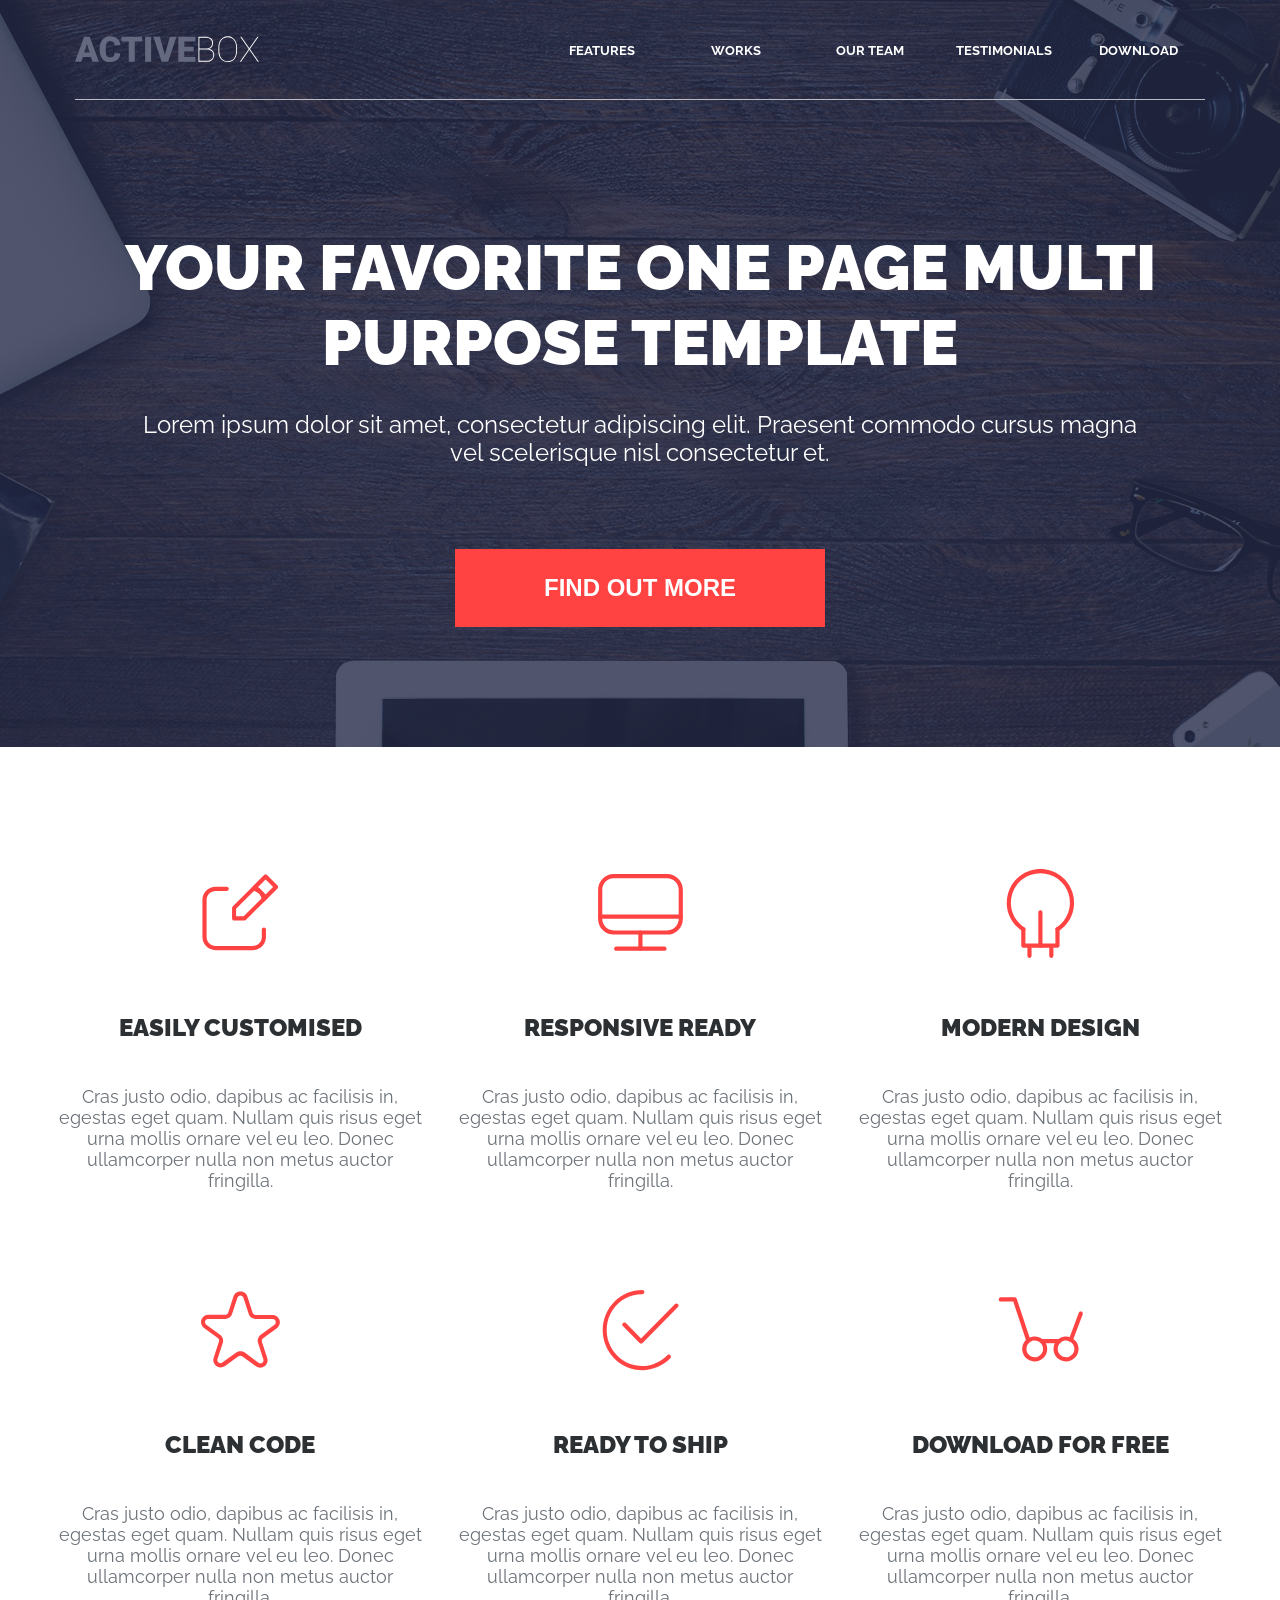
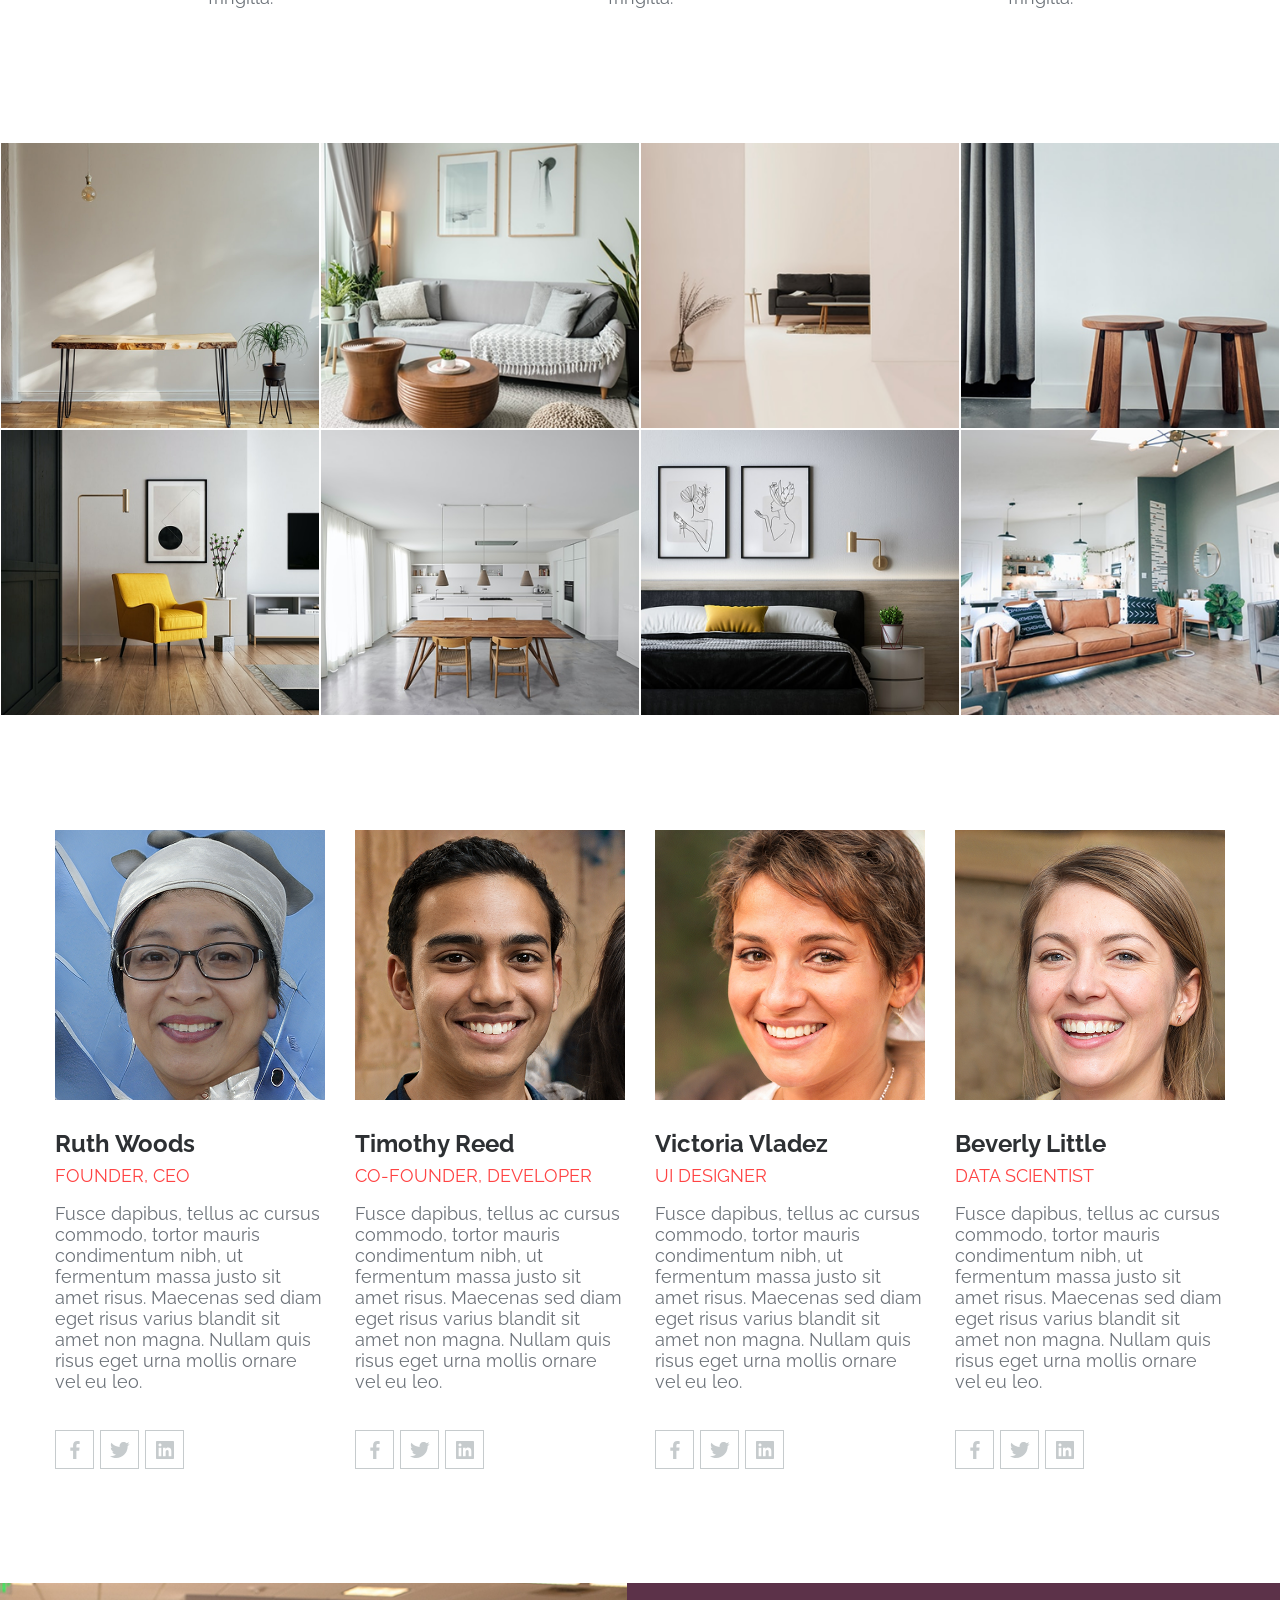
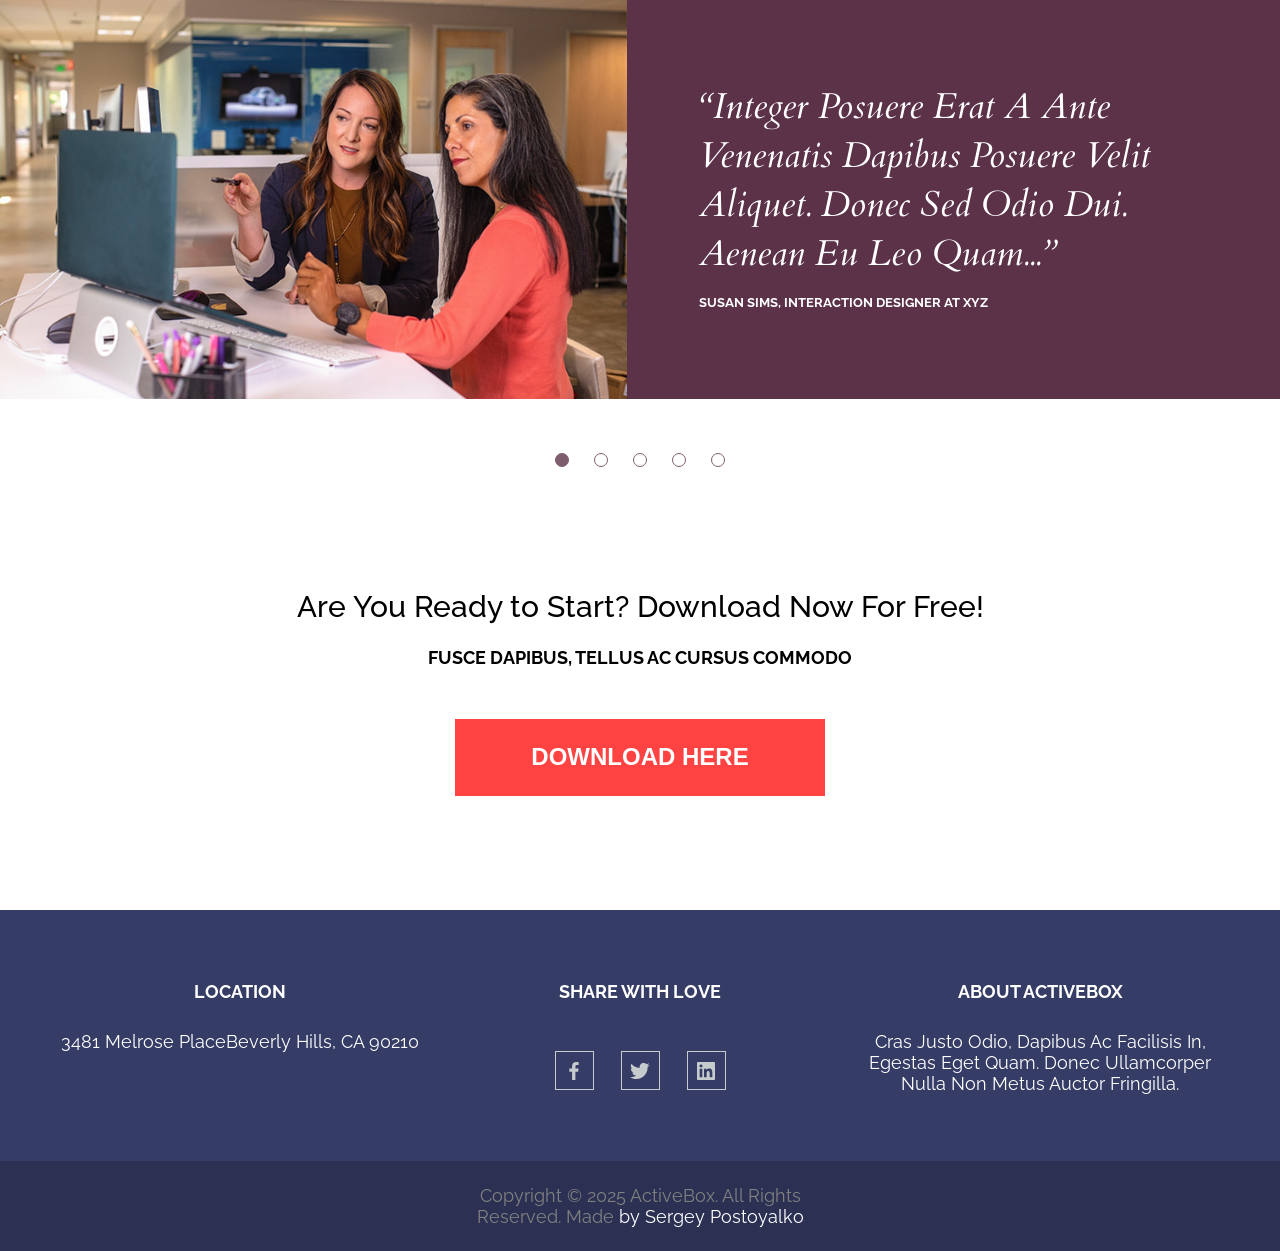
<file: index.html>
<!DOCTYPE html>
<html lang="en">
<head>
    <meta charset="UTF-8">
    <meta name="viewport" content="width=device-width, initial-scale=1.0">
    <title>Active Box</title>
    <link rel="icon" type="image/svg" href="images/favicon.svg">
    <link rel="stylesheet" href="styles/fonts.css">
    <link rel="stylesheet" href="styles/style.css">
    <link rel="stylesheet" href="https://cdn.jsdelivr.net/npm/swiper@11/swiper-bundle.min.css" />
    <script src="scripts/header.js"></script>
    <script src="scripts/menu-mobile.js"></script>
    <!--a<script src="scripts/slider.js"></script>
    alt для картинок и еще для чего?-->
</head>
<body>
    <header class="header">
        <div class="container">
            <a class="header__logo" href="#top">
                <picture>
                    <source media="(max-width: 767px)" srcset="images/logo-mobile.svg">
                    <img src="images/logo.svg" alt="Logo">
                </picture>
            </a>
            <button class="hamburger" aria-label="Toggle Menu">
                <img src="images/hamburger.svg" alt="Menu">
            </button>
            <nav class="menu">
                <ul class="menu__items">
                    <li class="menu__item"><a class="menu__link" href="#features">features</a></li>
                    <li class="menu__item"><a class="menu__link" href="#works">works</a></li>
                    <li class="menu__item"><a class="menu__link" href="#team">our team</a></li>
                    <li class="menu__item"><a class="menu__link" href="#testimonials">testimonials</a></li>
                    <li class="menu__item"><a class="menu__link" href="#downloads">download</a></li>
                </ul>
            </nav>
        </div>
    </header>
    <main>
        <section class="intro">
            <div class="container"> 
                <h1 class="intro__title">Your Favorite One Page Multi Purpose Template</h1>
                <p class="intro__text">Lorem ipsum dolor sit amet, consectetur adipiscing elit. Praesent commodo cursus magna vel scelerisque nisl consectetur et.</p>
                <button>Find Out More</button>
            </div>
        </section>
        <div id="features" class="features">
            <div class="container">
                <div class="features__item">
                    <div class="features__item__wrapper-image">
                        <svg class="features__item__image" width="77" height="77" viewBox="0 0 77 77" fill="none" xmlns="http://www.w3.org/2000/svg">
                            <path d="M50.7596 76.1257H13.5929C10.0971 76.1146 6.7482 74.7182 4.28016 72.2423C1.81212 69.7665 0.426252 66.4132 0.42627 62.9173V25.8757C0.437257 22.387 1.82798 19.0444 4.29483 16.5776C6.76169 14.1107 10.1043 12.72 13.5929 12.709H24.7179C25.2705 12.709 25.8004 12.9285 26.1911 13.3192C26.5818 13.7099 26.8013 14.2398 26.8013 14.7923C26.8013 15.3449 26.5818 15.8748 26.1911 16.2655C25.8004 16.6562 25.2705 16.8757 24.7179 16.8757H13.5929C11.2094 16.8866 8.92654 17.8383 7.24108 19.5238C5.55563 21.2093 4.6039 23.4921 4.59294 25.8757V62.9173C4.59291 65.3081 5.53979 67.6016 7.22643 69.2961C8.91307 70.9905 11.2022 71.948 13.5929 71.959H50.7596C51.947 71.959 53.1227 71.7251 54.2197 71.2707C55.3167 70.8164 56.3134 70.1503 57.153 69.3107C57.9926 68.4712 58.6586 67.4744 59.113 66.3774C59.5674 65.2804 59.8013 64.1047 59.8013 62.9173V55.5007C59.8013 54.9481 60.0208 54.4182 60.4115 54.0275C60.8022 53.6368 61.3321 53.4173 61.8846 53.4173C62.4371 53.4173 62.967 53.6368 63.3577 54.0275C63.7484 54.4182 63.9679 54.9481 63.9679 55.5007V62.9173C63.9679 66.4204 62.5763 69.78 60.0993 72.257C57.6223 74.7341 54.2627 76.1257 50.7596 76.1257V76.1257Z" fill="#FF4343"/>
                            <path d="M61.7179 27.3756C61.1795 27.3761 60.6618 27.1681 60.2734 26.7952C59.885 26.4223 59.6561 25.9136 59.6345 25.3756C59.5516 23.8318 59.0629 22.3371 58.2179 21.0423C57.5377 19.9667 56.6268 19.0559 55.5512 18.3756C54.3002 17.5675 52.8689 17.0808 51.3845 16.959C51.1109 16.9483 50.842 16.8837 50.5934 16.7689C50.3447 16.6542 50.1211 16.4916 49.9353 16.2903C49.7495 16.0891 49.6053 15.8532 49.5108 15.5962C49.4163 15.3391 49.3734 15.066 49.3845 14.7923C49.3728 14.2647 49.5658 13.7529 49.9232 13.3645C50.2805 12.9761 50.7744 12.7412 51.3012 12.709C53.6148 12.8121 55.8588 13.5313 57.8012 14.7923C59.3832 15.7885 60.7216 17.127 61.7179 18.709C62.9789 20.6514 63.6981 22.8954 63.8012 25.209C63.8124 25.4826 63.7695 25.7558 63.675 26.0128C63.5805 26.2699 63.4362 26.5058 63.2504 26.707C63.0647 26.9082 62.8411 27.0709 62.5924 27.1856C62.3437 27.3003 62.0749 27.3649 61.8012 27.3756H61.7179Z" fill="#FF4343"/>
                            <path d="M42.4258 46.5006H32.1342C31.5816 46.5006 31.0517 46.2811 30.661 45.8904C30.2703 45.4997 30.0508 44.9698 30.0508 44.4172V33.9172C30.0476 33.3736 30.2569 32.8503 30.6342 32.4589L51.4675 11.6256C51.8569 11.2438 52.3805 11.03 52.9258 11.03C53.4711 11.03 53.9947 11.2438 54.3842 11.6256L58.0092 15.2506C58.3909 15.64 58.6047 16.1636 58.6047 16.7089C58.6047 17.2542 58.3909 17.7778 58.0092 18.1672C57.8155 18.3625 57.5851 18.5175 57.3312 18.6233C57.0773 18.729 56.805 18.7835 56.53 18.7835C56.255 18.7835 55.9827 18.729 55.7288 18.6233C55.4749 18.5175 55.2445 18.3625 55.0508 18.1672L52.9258 16.0839L34.0925 34.7922V42.3339H41.6342L60.5092 23.4172L58.3842 21.2922C58.0024 20.9028 57.7886 20.3792 57.7886 19.8339C57.7886 19.2886 58.0024 18.765 58.3842 18.3756C58.5778 18.1803 58.8083 18.0253 59.0621 17.9195C59.316 17.8138 59.5883 17.7593 59.8633 17.7593C60.1384 17.7593 60.4107 17.8138 60.6645 17.9195C60.9184 18.0253 61.1488 18.1803 61.3425 18.3756L64.9258 21.9589C65.1211 22.1526 65.2761 22.383 65.3819 22.6369C65.4876 22.8907 65.5421 23.163 65.5421 23.4381C65.5421 23.7131 65.4876 23.9854 65.3819 24.2393C65.2761 24.4931 65.1211 24.7236 64.9258 24.9172L44.0925 45.7506C43.8843 45.9873 43.6279 46.1767 43.3404 46.3061C43.0529 46.4354 42.7411 46.5018 42.4258 46.5006Z" fill="#FF4343"/>
                            <path d="M63.5928 25.5006C63.0365 25.506 62.4994 25.2971 62.0928 24.9173L58.5095 21.2923C58.1278 20.9028 57.914 20.3793 57.914 19.8339C57.914 19.2886 58.1278 18.765 58.5095 18.3756C58.7032 18.1803 58.9336 18.0254 59.1875 17.9196C59.4413 17.8138 59.7136 17.7594 59.9887 17.7594C60.2637 17.7594 60.536 17.8138 60.7899 17.9196C61.0437 18.0254 61.2741 18.1803 61.4678 18.3756L63.5928 20.5006L71.0928 12.9589L63.5928 5.45894L56.0512 12.9589L58.1762 15.0839C58.5579 15.4734 58.7717 15.997 58.7717 16.5423C58.7717 17.0876 58.5579 17.6112 58.1762 18.0006C57.9825 18.1959 57.7521 18.3509 57.4982 18.4566C57.2443 18.5624 56.972 18.6169 56.697 18.6169C56.422 18.6169 56.1497 18.5624 55.8958 18.4566C55.6419 18.3509 55.4115 18.1959 55.2178 18.0006L51.6345 14.4173C51.4343 14.2312 51.2753 14.0054 51.1677 13.7542C51.06 13.5031 51.0062 13.2322 51.0095 12.9589C51.0054 12.6794 51.0588 12.4021 51.1663 12.1441C51.2738 11.8861 51.4332 11.6529 51.6345 11.4589L62.0928 1.04227C62.2865 0.847004 62.5169 0.692016 62.7708 0.586248C63.0247 0.48048 63.297 0.426025 63.572 0.426025C63.847 0.426025 64.1193 0.48048 64.3732 0.586248C64.6271 0.692016 64.8575 0.847004 65.0512 1.04227L75.5095 11.4589C75.8939 11.8554 76.1088 12.3859 76.1088 12.9381C76.1088 13.4903 75.8939 14.0208 75.5095 14.4173L65.0512 24.9173C64.6598 25.2945 64.1364 25.5039 63.5928 25.5006Z" fill="#FF4343"/>
                        </svg>    
                    </div>                      
                    <h3 class="features__item__title">Easily Customised</h3>
                    <p class="features__item__text">Cras justo odio, dapibus ac facilisis in, egestas eget quam. Nullam quis risus eget urna mollis ornare vel eu leo. Donec ullamcorper nulla non metus auctor fringilla.</p>
                </div>
                <div class="features__item">
                    <div class="features__item__wrapper-image">
                        <svg class="features__item__image" width="85" height="77" viewBox="0 0 85 77" fill="none" xmlns="http://www.w3.org/2000/svg">
                            <path d="M69.2682 60.6166H15.6848C11.5519 60.6166 7.58817 58.9748 4.66573 56.0524C1.74329 53.1299 0.101475 49.1662 0.101475 45.0333V15.8666C0.0794684 13.8042 0.465993 11.7579 1.23876 9.84563C2.01152 7.93337 3.15523 6.19302 4.60392 4.72496C6.05262 3.2569 7.77763 2.09018 9.67946 1.29209C11.5813 0.493999 13.6223 0.0803338 15.6848 0.0749512H69.2682C73.3977 0.0859488 77.355 1.73129 80.2751 4.65135C83.1951 7.57141 84.8405 11.5287 84.8515 15.6583V45.0333C84.8515 47.0797 84.4484 49.1061 83.6653 50.9968C82.8821 52.8874 81.7343 54.6053 80.2872 56.0524C78.8402 57.4994 77.1223 58.6473 75.2316 59.4304C73.341 60.2135 71.3146 60.6166 69.2682 60.6166ZM15.6848 4.24162C12.6569 4.24162 9.75305 5.44444 7.61201 7.58548C5.47097 9.72652 4.26814 12.6304 4.26814 15.6583V45.0333C4.26814 48.0612 5.47097 50.965 7.61201 53.1061C9.75305 55.2471 12.6569 56.45 15.6848 56.45H69.2682C72.296 56.45 75.1999 55.2471 77.341 53.1061C79.482 50.965 80.6848 48.0612 80.6848 45.0333V15.8666C80.7125 14.3499 80.4376 12.8429 79.8763 11.4336C79.315 10.0244 78.4784 8.7411 77.4155 7.6588C76.3526 6.5765 75.0847 5.71688 73.6858 5.13015C72.2869 4.54343 70.7851 4.24137 69.2682 4.24162H15.6848Z" fill="#FF4343"/>
                            <path d="M82.7673 44.7834H2.18392C1.63472 44.7727 1.111 44.5498 0.722583 44.1614C0.334171 43.773 0.111253 43.2492 0.100586 42.7C0.100586 42.1475 0.320079 41.6176 0.71078 41.2269C1.10148 40.8362 1.63138 40.6167 2.18392 40.6167H82.7673C83.3198 40.6167 83.8497 40.8362 84.2404 41.2269C84.6311 41.6176 84.8506 42.1475 84.8506 42.7C84.8506 43.2526 84.6311 43.7825 84.2404 44.1732C83.8497 44.5639 83.3198 44.7834 82.7673 44.7834Z" fill="#FF4343"/>
                            <path d="M42.4207 76.7417C41.8682 76.7417 41.3383 76.5222 40.9476 76.1315C40.5569 75.7408 40.3374 75.2109 40.3374 74.6584V58.5334C40.3374 57.9809 40.5569 57.451 40.9476 57.0603C41.3383 56.6696 41.8682 56.4501 42.4207 56.4501C42.9733 56.4501 43.5032 56.6696 43.8939 57.0603C44.2846 57.451 44.5041 57.9809 44.5041 58.5334V74.6584C44.5041 75.2109 44.2846 75.7408 43.8939 76.1315C43.5032 76.5222 42.9733 76.7417 42.4207 76.7417Z" fill="#FF4343"/>
                            <path d="M66.4938 76.7417H18.1605C17.6079 76.7417 17.078 76.5222 16.6873 76.1315C16.2966 75.7408 16.0771 75.2109 16.0771 74.6584C16.0771 74.1059 16.2966 73.576 16.6873 73.1853C17.078 72.7946 17.6079 72.5751 18.1605 72.5751H66.4938C67.0464 72.5751 67.5763 72.7946 67.967 73.1853C68.3577 73.576 68.5772 74.1059 68.5772 74.6584C68.5772 75.2109 68.3577 75.7408 67.967 76.1315C67.5763 76.5222 67.0464 76.7417 66.4938 76.7417Z" fill="#FF4343"/>
                        </svg>
                    </div>                        
                    <h3 class="features__item__title">Responsive Ready</h3>
                    <p class="features__item__text">Cras justo odio, dapibus ac facilisis in, egestas eget quam. Nullam quis risus eget urna mollis ornare vel eu leo. Donec ullamcorper nulla non metus auctor fringilla.</p>
                </div>
                <div class="features__item">
                    <div class="features__item__wrapper-image">
                        <svg class="features__item__image" width="69" height="90" viewBox="0 0 69 90" fill="none" xmlns="http://www.w3.org/2000/svg">
                            <path d="M51.4917 63.2833C51.1469 63.2873 50.8066 63.2056 50.5011 63.0456C50.1957 62.8856 49.9348 62.6523 49.7417 62.3666C49.5878 62.1352 49.4818 61.8752 49.4299 61.6022C49.3779 61.3291 49.3812 61.0484 49.4394 60.7766C49.4977 60.5048 49.6097 60.2474 49.769 60.0195C49.9282 59.7917 50.1315 59.598 50.3667 59.45C55.7266 56.0025 59.826 50.912 62.0513 44.9404C64.2767 38.9687 64.5084 32.4369 62.7118 26.3226C60.9152 20.2082 57.1869 14.84 52.0848 11.0214C46.9827 7.20279 40.7812 5.13906 34.4084 5.13906C28.0355 5.13906 21.834 7.20279 16.7319 11.0214C11.6298 14.84 7.90151 20.2082 6.10491 26.3226C4.30831 32.4369 4.54003 38.9687 6.76542 44.9404C8.9908 50.912 13.0902 56.0025 18.45 59.45C18.6957 59.5901 18.9103 59.7789 19.0807 60.0046C19.2511 60.2304 19.3737 60.4886 19.4411 60.7633C19.5085 61.038 19.5192 61.3236 19.4727 61.6026C19.4261 61.8816 19.3232 62.1482 19.1702 62.3862C19.0173 62.6241 18.8174 62.8284 18.583 62.9866C18.3485 63.1448 18.0842 63.2536 17.8063 63.3064C17.5284 63.3591 17.2426 63.3547 16.9665 63.2935C16.6903 63.2322 16.4296 63.1153 16.2 62.95C10.0822 59.0162 5.40286 53.207 2.86229 46.3918C0.321723 39.5765 0.0565906 32.1218 2.10657 25.1433C4.15655 18.1648 8.4114 12.0378 14.2343 7.67936C20.0572 3.32093 27.135 0.965454 34.4084 0.965454C41.6818 0.965454 48.7596 3.32093 54.5825 7.67936C60.4054 12.0378 64.6602 18.1648 66.7102 25.1433C68.7602 32.1218 68.495 39.5765 65.9545 46.3918C63.4139 53.207 58.7345 59.0162 52.6167 62.95C52.2846 63.1734 51.892 63.2898 51.4917 63.2833V63.2833Z" fill="#FF4343"/>
                            <path d="M51.4917 79.7417H17.325C16.7758 79.731 16.2521 79.5081 15.8637 79.1197C15.4753 78.7313 15.2524 78.2076 15.2417 77.6584V61.2C15.2524 60.6508 15.4753 60.1271 15.8637 59.7387C16.2521 59.3503 16.7758 59.1274 17.325 59.1167C17.8776 59.1167 18.4075 59.3362 18.7982 59.7269C19.1889 60.1176 19.4084 60.6475 19.4084 61.2V75.575H49.4084V61.2C49.4084 60.6475 49.6279 60.1176 50.0186 59.7269C50.4093 59.3362 50.9392 59.1167 51.4917 59.1167C52.0409 59.1274 52.5646 59.3503 52.953 59.7387C53.3414 60.1271 53.5644 60.6508 53.575 61.2V77.6584C53.5644 78.2076 53.3414 78.7313 52.953 79.1197C52.5646 79.5081 52.0409 79.731 51.4917 79.7417V79.7417Z" fill="#FF4343"/>
                            <path d="M23.4915 89.9084C22.939 89.9084 22.4091 89.6889 22.0184 89.2982C21.6277 88.9075 21.4082 88.3776 21.4082 87.8251V80.4918C21.4189 79.9426 21.6418 79.4189 22.0302 79.0304C22.4186 78.642 22.9423 78.4191 23.4915 78.4084C24.0441 78.4084 24.574 78.6279 24.9647 79.0186C25.3554 79.4093 25.5749 79.9392 25.5749 80.4918V87.8251C25.5749 88.3776 25.3554 88.9075 24.9647 89.2982C24.574 89.6889 24.0441 89.9084 23.4915 89.9084Z" fill="#FF4343"/>
                            <path d="M45.325 89.9084C44.7725 89.9084 44.2426 89.6889 43.8519 89.2982C43.4612 88.9075 43.2417 88.3776 43.2417 87.8251V80.4918C43.2417 79.9392 43.4612 79.4093 43.8519 79.0186C44.2426 78.6279 44.7725 78.4084 45.325 78.4084C45.8742 78.4191 46.398 78.642 46.7864 79.0304C47.1748 79.4189 47.3977 79.9426 47.4084 80.4918V87.8251C47.4084 88.3776 47.1889 88.9075 46.7982 89.2982C46.4075 89.6889 45.8776 89.9084 45.325 89.9084Z" fill="#FF4343"/>
                            <path d="M34.4085 79.7416C33.856 79.7416 33.3261 79.5221 32.9354 79.1314C32.5447 78.7407 32.3252 78.2108 32.3252 77.6582V44.3249C32.3252 43.7724 32.5447 43.2425 32.9354 42.8518C33.3261 42.4611 33.856 42.2416 34.4085 42.2416C34.9611 42.2416 35.491 42.4611 35.8817 42.8518C36.2724 43.2425 36.4919 43.7724 36.4919 44.3249V77.6582C36.4919 78.2108 36.2724 78.7407 35.8817 79.1314C35.491 79.5221 34.9611 79.7416 34.4085 79.7416Z" fill="#FF4343"/>
                        </svg> 
                    </div>                       
                    <h3 class="features__item__title">Modern Design</h3>
                    <p class="features__item__text">Cras justo odio, dapibus ac facilisis in, egestas eget quam. Nullam quis risus eget urna mollis ornare vel eu leo. Donec ullamcorper nulla non metus auctor fringilla.</p>
                </div>
                <div class="features__item">
                    <div class="features__item__wrapper-image">
                        <svg class="features__item__image" width="79" height="77" viewBox="0 0 79 77" fill="none" xmlns="http://www.w3.org/2000/svg">
                            <path d="M19.4919 76.4083C17.9912 76.3711 16.5376 75.8769 15.3252 74.9916C14.0464 74.0723 13.0996 72.7638 12.6264 71.2616C12.1532 69.7594 12.1791 68.1445 12.7002 66.6583L17.9502 50.4916C18.1555 49.8537 18.1531 49.1672 17.9435 48.5308C17.7338 47.8944 17.3277 47.3409 16.7836 46.9499L3.03356 36.9499C1.79664 36.045 0.874324 34.7752 0.396221 33.3191C-0.0818823 31.8629 -0.0917467 30.2936 0.368013 28.8316C0.827772 27.3695 1.73405 26.0883 2.9595 25.1679C4.18495 24.2474 5.66799 23.7341 7.20023 23.6999H24.2002C24.8395 23.7146 25.4683 23.5353 26.0038 23.1858C26.5393 22.8362 26.9564 22.3328 27.2002 21.7416L32.4502 5.53326C32.8944 4.03821 33.8142 2.72887 35.07 1.80395C36.3258 0.879022 37.849 0.389007 39.4086 0.408261V0.408261C40.9559 0.390404 42.468 0.870981 43.7211 1.77893C44.9742 2.68687 45.9019 3.97398 46.3669 5.44993L51.6169 21.7416C51.832 22.3683 52.2359 22.9131 52.773 23.301C53.3102 23.689 53.9543 23.9011 54.6169 23.9083H71.6586C73.1908 23.9424 74.6738 24.4558 75.8993 25.3762C77.1247 26.2966 78.031 27.5779 78.4908 29.0399C78.9505 30.5019 78.9407 32.0713 78.4626 33.5274C77.9845 34.9835 77.0622 36.2533 75.8252 37.1583L62.0752 47.1583C61.5311 47.5492 61.125 48.1027 60.9153 48.7392C60.7057 49.3756 60.7033 50.0621 60.9086 50.6999L66.2002 66.9083C66.7102 68.3994 66.7262 70.0152 66.2459 71.5162C65.7656 73.0172 64.8145 74.3235 63.5336 75.2416C62.2908 76.1779 60.7771 76.6843 59.2211 76.6843C57.6651 76.6843 56.1513 76.1779 54.9086 75.2416L41.1586 65.2416C40.6165 64.8577 39.9686 64.6516 39.3044 64.6516C38.6402 64.6516 37.9923 64.8577 37.4502 65.2416L23.6586 75.2416C22.423 76.0505 20.9678 76.4579 19.4919 76.4083V76.4083ZM7.15856 27.9916C6.48984 27.9726 5.8335 28.1745 5.29116 28.5662C4.74882 28.9579 4.35074 29.5175 4.15856 30.1583C3.94233 30.7913 3.93493 31.4769 4.13744 32.1145C4.33995 32.752 4.74168 33.3077 5.28356 33.6999L19.0752 43.6999C20.351 44.6224 21.298 45.929 21.7778 47.4284C22.2577 48.9279 22.2451 50.5415 21.7419 52.0333L16.4919 68.0749C16.2688 68.7073 16.2579 69.3952 16.4609 70.0343C16.6639 70.6734 17.0698 71.2289 17.6169 71.6166C18.1485 72.0254 18.8004 72.2471 19.4711 72.2471C20.1417 72.2471 20.7936 72.0254 21.3252 71.6166L35.2419 61.6166C36.4862 60.7027 37.9897 60.2099 39.5336 60.2099C41.0774 60.2099 42.5809 60.7027 43.8252 61.6166L57.4919 71.7416C58.0235 72.1504 58.6754 72.3721 59.3461 72.3721C60.0167 72.3721 60.6686 72.1504 61.2002 71.7416C61.7474 71.3539 62.1532 70.7984 62.3562 70.1593C62.5592 69.5202 62.5484 68.8323 62.3252 68.1999L57.0752 52.0333C56.5721 50.5415 56.5595 48.9279 57.0393 47.4284C57.5191 45.929 58.4662 44.6224 59.7419 43.6999L73.4919 33.6999C74.0227 33.3057 74.4168 32.7551 74.6188 32.1256C74.8209 31.496 74.8209 30.819 74.6187 30.1895C74.4165 29.5599 74.0223 29.0095 73.4915 28.6153C72.9606 28.2212 72.3197 28.003 71.6586 27.9916H54.6169C53.0884 27.9726 51.6041 27.4764 50.3715 26.5725C49.1388 25.6685 48.2195 24.402 47.7419 22.9499L42.4086 6.74159C42.2164 6.1008 41.8183 5.54123 41.276 5.14955C40.7336 4.75786 40.0773 4.55589 39.4086 4.57493V4.57493C38.7398 4.55589 38.0835 4.75786 37.5412 5.14955C36.9988 5.54123 36.6007 6.1008 36.4086 6.74159L31.0752 22.9499C30.5977 24.402 29.6783 25.6685 28.4456 26.5725C27.213 27.4764 25.7287 27.9726 24.2002 27.9916H7.15856Z" fill="#FF4343"/>
                        </svg>
                    </div>                        
                    <h3 class="features__item__title">Clean Code</h3>
                    <p class="features__item__text">Cras justo odio, dapibus ac facilisis in, egestas eget quam. Nullam quis risus eget urna mollis ornare vel eu leo. Donec ullamcorper nulla non metus auctor fringilla.</p>
                </div>
                <div class="features__item">
                    <div class="features__item__wrapper-image">
                        <svg class="features__item__image" width="77" height="82" viewBox="0 0 77 82" fill="none" xmlns="http://www.w3.org/2000/svg">
                            <path d="M40.2996 81.2277C29.8015 81.2277 19.7333 76.9995 12.31 69.473C4.88668 61.9466 0.716309 51.7386 0.716309 41.0946C0.716309 30.4507 4.88668 20.2427 12.31 12.7163C19.7333 5.18984 29.8015 0.961548 40.2996 0.961548C40.8522 0.961548 41.3821 1.18409 41.7728 1.58022C42.1635 1.97634 42.383 2.51361 42.383 3.07382C42.383 3.63402 42.1635 4.17129 41.7728 4.56742C41.3821 4.96354 40.8522 5.18608 40.2996 5.18608C34.4566 5.15096 28.6957 6.58215 23.5305 9.3521C18.3653 12.122 13.9563 16.1447 10.6965 21.0614C7.43676 25.9782 5.42745 31.6363 4.84772 37.5314C4.268 43.4265 5.13587 49.3755 7.37398 54.848C9.61209 60.3205 13.1509 65.1466 17.675 68.8961C22.199 72.6455 27.5678 75.2018 33.3027 76.3371C39.0376 77.4724 44.9604 77.1514 50.5433 75.4028C56.1261 73.6541 61.1956 70.5321 65.2996 66.3151C65.4849 66.0928 65.7135 65.9117 65.971 65.7831C66.2286 65.6545 66.5095 65.5814 66.7963 65.5681C67.0831 65.5549 67.3695 65.6018 67.6375 65.7061C67.9055 65.8104 68.1494 65.9697 68.3538 66.174C68.5582 66.3784 68.7188 66.6233 68.8254 66.8936C68.9321 67.1638 68.9825 67.4535 68.9735 67.7444C68.9645 68.0353 68.8963 68.3212 68.7731 68.5841C68.65 68.8471 68.4746 69.0814 68.258 69.2723C64.6149 73.0485 60.2661 76.0506 55.4657 78.1033C50.6653 80.1561 45.5095 81.2182 40.2996 81.2277V81.2277Z" fill="#FF4343"/>
                            <path d="M39.0498 54.6131C38.7797 54.6219 38.5106 54.5739 38.2596 54.4721C38.0086 54.3703 37.7812 54.2169 37.5915 54.0216L20.9248 37.1235C20.7296 36.9271 20.5746 36.6935 20.4688 36.4361C20.363 36.1787 20.3086 35.9026 20.3086 35.6238C20.3086 35.3449 20.363 35.0688 20.4688 34.8114C20.5746 34.554 20.7296 34.3204 20.9248 34.1241C21.3213 33.7343 21.8518 33.5164 22.404 33.5164C22.9562 33.5164 23.4867 33.7343 23.8832 34.1241L39.0498 49.5436L73.0082 15.1136C73.4005 14.7159 73.9325 14.4924 74.4873 14.4924C75.0421 14.4924 75.5742 14.7159 75.9665 15.1136C76.3588 15.5114 76.5792 16.0508 76.5792 16.6133C76.5792 17.1758 76.3588 17.7153 75.9665 18.1131L40.5498 54.0216C40.351 54.2161 40.116 54.3686 39.8584 54.4701C39.6009 54.5717 39.3261 54.6203 39.0498 54.6131V54.6131Z" fill="#FF4343"/>
                        </svg>
                    </div>                     
                    <h3 class="features__item__title">Ready to Ship</h3>
                    <p class="features__item__text">Cras justo odio, dapibus ac facilisis in, egestas eget quam. Nullam quis risus eget urna mollis ornare vel eu leo. Donec ullamcorper nulla non metus auctor fringilla.</p>
                </div>
                <div class="features__item">
                    <div class="features__item__wrapper-image">
                        <svg class="features__item__image" width="85" height="65" viewBox="0 0 85 65" fill="none" xmlns="http://www.w3.org/2000/svg">
                            <path d="M61.1081 46.1999H43.6497C43.0972 46.1999 42.5673 45.9804 42.1766 45.5897C41.7859 45.199 41.5664 44.6691 41.5664 44.1165C41.5664 43.564 41.7859 43.0341 42.1766 42.6434C42.5673 42.2527 43.0972 42.0332 43.6497 42.0332H61.1081C61.6606 42.0332 62.1905 42.2527 62.5812 42.6434C62.9719 43.0341 63.1914 43.564 63.1914 44.1165C63.1914 44.6691 62.9719 45.199 62.5812 45.5897C62.1905 45.9804 61.6606 46.1999 61.1081 46.1999Z" fill="#FF4343"/>
                            <path d="M72.8583 44.9082C72.6117 44.9667 72.3548 44.9667 72.1083 44.9082C71.8515 44.8157 71.6159 44.6726 71.4153 44.4874C71.2148 44.3022 71.0535 44.0787 70.9408 43.8301C70.8281 43.5815 70.7665 43.3128 70.7595 43.04C70.7524 42.7671 70.8002 42.4956 70.8999 42.2416L80.8166 15.7416C81.0128 15.2299 81.4028 14.8162 81.9019 14.59C82.401 14.3638 82.9692 14.3434 83.4833 14.5332C83.9989 14.7387 84.4159 15.1341 84.6485 15.638C84.8811 16.142 84.9114 16.7159 84.7333 17.2416L74.8166 43.6166C74.6486 43.9971 74.3746 44.3213 74.0274 44.5504C73.6801 44.7794 73.2742 44.9036 72.8583 44.9082V44.9082Z" fill="#FF4343"/>
                            <path d="M30.3164 45.7C29.8817 45.7032 29.4573 45.5674 29.1051 45.3126C28.7528 45.0578 28.4911 44.6972 28.3581 44.2834L15.2747 4.53337H2.77474C2.22221 4.53337 1.6923 4.31387 1.3016 3.92317C0.9109 3.53247 0.691406 3.00257 0.691406 2.45003C0.702073 1.90084 0.924992 1.37711 1.3134 0.988698C1.70182 0.600285 2.22555 0.377366 2.77474 0.366699H16.7747C17.2064 0.375905 17.6251 0.516406 17.9749 0.76949C18.3248 1.02257 18.5892 1.37623 18.7331 1.78337L32.4414 42.95C32.5327 43.207 32.5716 43.4796 32.5558 43.7519C32.5401 44.0241 32.4699 44.2904 32.3495 44.5351C32.2291 44.7798 32.0609 44.9979 31.8549 45.1765C31.6488 45.3551 31.409 45.4906 31.1497 45.575C30.885 45.6794 30.6001 45.7221 30.3164 45.7V45.7Z" fill="#FF4343"/>
                            <path d="M36.7334 64.45C34.2611 64.45 31.8444 63.7169 29.7888 62.3433C27.7332 60.9698 26.131 59.0176 25.1849 56.7335C24.2388 54.4494 23.9913 51.9361 24.4736 49.5113C24.9559 47.0866 26.1464 44.8593 27.8946 43.1111C29.6427 41.363 31.87 40.1725 34.2948 39.6901C36.7195 39.2078 39.2329 39.4554 41.5169 40.4015C43.801 41.3476 45.7533 42.9497 47.1268 45.0053C48.5003 47.0609 49.2334 49.4777 49.2334 51.95C49.2334 55.2652 47.9164 58.4446 45.5722 60.7888C43.228 63.133 40.0486 64.45 36.7334 64.45V64.45ZM36.7334 43.6166C35.0852 43.6166 33.4741 44.1054 32.1037 45.021C30.7332 45.9367 29.6651 47.2382 29.0344 48.7609C28.4037 50.2836 28.2386 51.9592 28.5602 53.5757C28.8817 55.1922 29.6754 56.6771 30.8408 57.8425C32.0063 59.008 33.4911 59.8016 35.1077 60.1232C36.7242 60.4447 38.3997 60.2797 39.9224 59.649C41.4452 59.0182 42.7466 57.9501 43.6623 56.5797C44.578 55.2093 45.0667 53.5981 45.0667 51.95C45.0667 49.7398 44.1888 47.6202 42.626 46.0574C41.0632 44.4946 38.9435 43.6166 36.7334 43.6166Z" fill="#FF4343"/>
                            <path d="M68.0249 64.45C65.5526 64.45 63.1359 63.7169 61.0803 62.3433C59.0247 60.9698 57.4225 59.0176 56.4764 56.7335C55.5303 54.4494 55.2828 51.9361 55.7651 49.5113C56.2474 47.0866 57.4379 44.8593 59.1861 43.1111C60.9342 41.363 63.1615 40.1725 65.5863 39.6901C68.011 39.2078 70.5244 39.4554 72.8084 40.4015C75.0925 41.3476 77.0448 42.9497 78.4183 45.0053C79.7918 47.0609 80.5249 49.4777 80.5249 51.95C80.5249 55.2652 79.2079 58.4446 76.8637 60.7888C74.5195 63.133 71.3401 64.45 68.0249 64.45V64.45ZM68.0249 43.6166C66.3767 43.6166 64.7656 44.1054 63.3952 45.021C62.0247 45.9367 60.9566 47.2382 60.3259 48.7609C59.6952 50.2836 59.5302 51.9592 59.8517 53.5757C60.1732 55.1922 60.9669 56.6771 62.1324 57.8425C63.2978 59.008 64.7826 59.8016 66.3992 60.1232C68.0157 60.4447 69.6912 60.2797 71.2139 59.649C72.7367 59.0182 74.0381 57.9501 74.9538 56.5797C75.8695 55.2093 76.3582 53.5981 76.3582 51.95C76.3582 49.7398 75.4803 47.6202 73.9175 46.0574C72.3547 44.4946 70.235 43.6166 68.0249 43.6166Z" fill="#FF4343"/>
                        </svg> 
                    </div>
                    <h3 class="features__item__title">Download for Free</h3>
                    <p class="features__item__text">Cras justo odio, dapibus ac facilisis in, egestas eget quam. Nullam quis risus eget urna mollis ornare vel eu leo. Donec ullamcorper nulla non metus auctor fringilla.</p>
                </div>
            </div>
        </div>
        <div id="works" class="works">
            <div class="works__wrapper">
                <div class="works__item">
                    <a class="works__link" href="https://www.example.com">
                        <img class="works__image" src="images/work_1.png">
                        <div class="works__overlay">
                            <h3 class="works__title">Project Name</h3>
                            <p class="works__text">User Interface Design</p>
                        </div>
                    </a>
                </div>
                <div class="works__item">
                    <a class="works__link" href="https://www.example.com">
                        <img class="works__image" src="images/work_2.png">
                        <div class="works__overlay">
                            <h3 class="works__title">Project Name</h3>
                            <p class="works__text">User Interface Design</p>
                        </div>
                    </a>
                </div>
                <div class="works__item">
                    <a class="works__link" href="https://www.example.com">
                        <img class="works__image" src="images/work_3.png">
                        <div class="works__overlay">
                            <h3 class="works__title">Project Name</h3>
                            <p class="works__text">User Interface Design</p>
                        </div>
                    </a>
                </div>
                <div class="works__item">
                    <a class="works__link" href="https://www.example.com">
                        <img class="works__image" src="images/work_4.png">
                        <div class="works__overlay">
                            <h3 class="works__title">Project Name</h3>
                            <p class="works__text">User Interface Design</p>
                        </div>
                    </a>
                </div>
                <div class="works__item">
                    <a class="works__link" href="https://www.example.com">
                        <img class="works__image" src="images/work_5.png">
                        <div class="works__overlay">
                            <h3 class="works__title">Project Name</h3>
                            <p class="works__text">User Interface Design</p>
                        </div>
                    </a>
                </div>
                <div class="works__item">
                    <a class="works__link" href="https://www.example.com">
                        <img class="works__image" src="images/work_6.png">
                        <div class="works__overlay">
                            <h3 class="works__title">Project Name</h3>
                            <p class="works__text">User Interface Design</p>
                        </div>
                    </a>
                </div>            
                <div class="works__item">
                    <a class="works__link" href="https://www.example.com">
                        <img class="works__image" src="images/work_7.png">
                        <div class="works__overlay">
                            <h3 class="works__title">Project Name</h3>
                            <p class="works__text">User Interface Design</p>
                        </div>
                    </a>
                </div>
                <div class="works__item">
                    <a class="works__link" href="https://www.example.com">
                        <img class="works__image" src="images/work_8.png">
                        <div class="works__overlay">
                            <h3 class="works__title">Project Name</h3>
                            <p class="works__text">User Interface Design</p>
                        </div>
                    </a>
                </div>
            </div>
        </div>
        <div id="team" class="team">
            <div class="container">
                <div class="team__item">
                    <div class="team__photo-wrapper">
                        <img class="team__photo" src="images/rooth_woods.png">
                    </div>
                    <h3 class="team__name">Ruth woods</h3>
                    <h4 class="team__position">founder, ceo</h4>
                    <p class="team__text">Fusce dapibus, tellus ac cursus commodo, tortor mauris condimentum nibh, ut fermentum massa justo sit amet risus. Maecenas sed diam eget risus varius blandit sit amet non magna. Nullam quis risus eget urna mollis ornare vel eu leo.</p>
                    <div class="social-media__wrapper">
                        <a class="social-media__link" href="https://www.facebook.com/">
                            <picture>
                                <source media="(max-width: 1023px)" srcset="images/social-media/facebook-tablet.svg">
                                <img src="images/social-media/facebook.svg" alt="Facebook">
                            </picture>                            
                        </a>
                        <a class="social-media__link" href="https://www.x.com/">
                            <svg width="20" height="16" viewBox="0 0 20 16" fill="none" xmlns="http://www.w3.org/2000/svg">
                                <path d="M17.633 3.978C17.646 4.153 17.646 4.327 17.646 4.501C17.646 9.826 13.593 15.962 6.186 15.962C3.904 15.962 1.784 15.301 0 14.153C0.324 14.19 0.636 14.203 0.973 14.203C2.78599 14.2074 4.54765 13.6011 5.974 12.482C5.13342 12.4668 4.31858 12.1895 3.64324 11.6887C2.9679 11.188 2.46578 10.4889 2.207 9.689C2.456 9.726 2.706 9.751 2.968 9.751C3.329 9.751 3.692 9.701 4.029 9.614C3.11676 9.42981 2.29647 8.93535 1.70762 8.21469C1.11876 7.49402 0.797693 6.59165 0.799 5.661V5.611C1.336 5.91 1.959 6.097 2.619 6.122C2.06609 5.75459 1.61272 5.25602 1.29934 4.67079C0.98596 4.08556 0.822313 3.43186 0.823 2.768C0.823 2.02 1.022 1.334 1.371 0.736001C2.38314 1.98102 3.6455 2.99956 5.07634 3.72566C6.50717 4.45176 8.07456 4.86922 9.677 4.951C9.615 4.651 9.577 4.34 9.577 4.028C9.57674 3.49896 9.68075 2.97506 9.88308 2.48624C10.0854 1.99742 10.3821 1.55327 10.7562 1.17919C11.1303 0.805102 11.5744 0.508411 12.0632 0.306078C12.5521 0.103746 13.076 -0.000262379 13.605 4.97063e-07C14.765 4.97063e-07 15.812 0.486 16.548 1.272C17.4498 1.09762 18.3145 0.768422 19.104 0.299C18.8034 1.22982 18.1738 2.0191 17.333 2.519C18.1328 2.42778 18.9144 2.21745 19.652 1.895C19.1011 2.6981 18.4185 3.40235 17.633 3.978Z" fill="#C6CBCD"/>
                            </svg>                          
                        </a>
                        <a class="social-media__link" href="https://www.linkedin.com/">
                            <svg width="18" height="18" viewBox="0 0 18 18" fill="none" xmlns="http://www.w3.org/2000/svg">
                                <path d="M17 0H1C0.734784 0 0.48043 0.105357 0.292893 0.292893C0.105357 0.48043 0 0.734784 0 1V17C0 17.2652 0.105357 17.5196 0.292893 17.7071C0.48043 17.8946 0.734784 18 1 18H17C17.2652 18 17.5196 17.8946 17.7071 17.7071C17.8946 17.5196 18 17.2652 18 17V1C18 0.734784 17.8946 0.48043 17.7071 0.292893C17.5196 0.105357 17.2652 0 17 0ZM5.339 15.337H2.667V6.747H5.339V15.337ZM4.003 5.574C3.59244 5.574 3.1987 5.41091 2.9084 5.1206C2.61809 4.8303 2.455 4.43655 2.455 4.026C2.455 3.61544 2.61809 3.22171 2.9084 2.9314C3.1987 2.64109 3.59244 2.478 4.003 2.478C4.41356 2.478 4.80729 2.64109 5.0976 2.9314C5.38791 3.22171 5.551 3.61544 5.551 4.026C5.551 4.43655 5.38791 4.8303 5.0976 5.1206C4.80729 5.41091 4.41356 5.574 4.003 5.574ZM15.338 15.337H12.669V11.16C12.669 10.164 12.651 8.883 11.281 8.883C9.891 8.883 9.68 9.969 9.68 11.09V15.338H7.013V6.748H9.573V7.922H9.61C9.965 7.247 10.837 6.535 12.134 6.535C14.838 6.535 15.337 8.313 15.337 10.627V15.337H15.338Z" fill="#C6CBCD"/>
                            </svg>                          
                        </a>
                    </div>
                </div>
                <div class="team__item">
                    <div class="team__photo-wrapper">
                        <img class="team__photo" src="images/timothy_reed.png">
                    </div>
                    <h3 class="team__name">Timothy Reed</h3>
                    <h4 class="team__position">co-founder, developer</h4>
                    <p class="team__text">Fusce dapibus, tellus ac cursus commodo, tortor mauris condimentum nibh, ut fermentum massa justo sit amet risus. Maecenas sed diam eget risus varius blandit sit amet non magna. Nullam quis risus eget urna mollis ornare vel eu leo.</p>
                    <div class="social-media__wrapper">
                        <a class="social-media__link" href="https://www.facebook.com/">
                            <svg width="10" height="18" viewBox="0 0 10 18" fill="none" xmlns="http://www.w3.org/2000/svg">
                                <path d="M6.39703 17.9972V9.80117H9.16203L9.57303 6.59217H6.39703V4.54817C6.39703 3.62217 6.65503 2.98817 7.98403 2.98817H9.66803V0.127169C8.84867 0.0393602 8.02508 -0.00303802 7.20103 0.000169166C4.75703 0.000169166 3.07903 1.49217 3.07903 4.23117V6.58617H0.332031V9.79517H3.08503V17.9972H6.39703Z" fill="#C6CBCD"/>
                            </svg>                                
                        </a>
                        <a class="social-media__link" href="https://www.x.com/">
                            <svg width="20" height="16" viewBox="0 0 20 16" fill="none" xmlns="http://www.w3.org/2000/svg">
                                <path d="M17.633 3.978C17.646 4.153 17.646 4.327 17.646 4.501C17.646 9.826 13.593 15.962 6.186 15.962C3.904 15.962 1.784 15.301 0 14.153C0.324 14.19 0.636 14.203 0.973 14.203C2.78599 14.2074 4.54765 13.6011 5.974 12.482C5.13342 12.4668 4.31858 12.1895 3.64324 11.6887C2.9679 11.188 2.46578 10.4889 2.207 9.689C2.456 9.726 2.706 9.751 2.968 9.751C3.329 9.751 3.692 9.701 4.029 9.614C3.11676 9.42981 2.29647 8.93535 1.70762 8.21469C1.11876 7.49402 0.797693 6.59165 0.799 5.661V5.611C1.336 5.91 1.959 6.097 2.619 6.122C2.06609 5.75459 1.61272 5.25602 1.29934 4.67079C0.98596 4.08556 0.822313 3.43186 0.823 2.768C0.823 2.02 1.022 1.334 1.371 0.736001C2.38314 1.98102 3.6455 2.99956 5.07634 3.72566C6.50717 4.45176 8.07456 4.86922 9.677 4.951C9.615 4.651 9.577 4.34 9.577 4.028C9.57674 3.49896 9.68075 2.97506 9.88308 2.48624C10.0854 1.99742 10.3821 1.55327 10.7562 1.17919C11.1303 0.805102 11.5744 0.508411 12.0632 0.306078C12.5521 0.103746 13.076 -0.000262379 13.605 4.97063e-07C14.765 4.97063e-07 15.812 0.486 16.548 1.272C17.4498 1.09762 18.3145 0.768422 19.104 0.299C18.8034 1.22982 18.1738 2.0191 17.333 2.519C18.1328 2.42778 18.9144 2.21745 19.652 1.895C19.1011 2.6981 18.4185 3.40235 17.633 3.978Z" fill="#C6CBCD"/>
                            </svg>                          
                        </a>
                        <a class="social-media__link" href="https://www.linkedin.com/">
                            <svg width="18" height="18" viewBox="0 0 18 18" fill="none" xmlns="http://www.w3.org/2000/svg">
                                <path d="M17 0H1C0.734784 0 0.48043 0.105357 0.292893 0.292893C0.105357 0.48043 0 0.734784 0 1V17C0 17.2652 0.105357 17.5196 0.292893 17.7071C0.48043 17.8946 0.734784 18 1 18H17C17.2652 18 17.5196 17.8946 17.7071 17.7071C17.8946 17.5196 18 17.2652 18 17V1C18 0.734784 17.8946 0.48043 17.7071 0.292893C17.5196 0.105357 17.2652 0 17 0ZM5.339 15.337H2.667V6.747H5.339V15.337ZM4.003 5.574C3.59244 5.574 3.1987 5.41091 2.9084 5.1206C2.61809 4.8303 2.455 4.43655 2.455 4.026C2.455 3.61544 2.61809 3.22171 2.9084 2.9314C3.1987 2.64109 3.59244 2.478 4.003 2.478C4.41356 2.478 4.80729 2.64109 5.0976 2.9314C5.38791 3.22171 5.551 3.61544 5.551 4.026C5.551 4.43655 5.38791 4.8303 5.0976 5.1206C4.80729 5.41091 4.41356 5.574 4.003 5.574ZM15.338 15.337H12.669V11.16C12.669 10.164 12.651 8.883 11.281 8.883C9.891 8.883 9.68 9.969 9.68 11.09V15.338H7.013V6.748H9.573V7.922H9.61C9.965 7.247 10.837 6.535 12.134 6.535C14.838 6.535 15.337 8.313 15.337 10.627V15.337H15.338Z" fill="#C6CBCD"/>
                            </svg>                          
                        </a>
                    </div>
                </div>
                <div class="team__item">
                    <div class="team__photo-wrapper">
                        <img class="team__photo" src="images/victoria_vladez.png">
                    </div>
                    <h3 class="team__name">Victoria Vladez</h3>
                    <h4 class="team__position">ui designer</h4>
                    <p class="team__text">Fusce dapibus, tellus ac cursus commodo, tortor mauris condimentum nibh, ut fermentum massa justo sit amet risus. Maecenas sed diam eget risus varius blandit sit amet non magna. Nullam quis risus eget urna mollis ornare vel eu leo.</p>
                    <div class="social-media__wrapper">
                        <a class="social-media__link" href="https://www.facebook.com/">
                            <svg width="10" height="18" viewBox="0 0 10 18" fill="none" xmlns="http://www.w3.org/2000/svg">
                                <path d="M6.39703 17.9972V9.80117H9.16203L9.57303 6.59217H6.39703V4.54817C6.39703 3.62217 6.65503 2.98817 7.98403 2.98817H9.66803V0.127169C8.84867 0.0393602 8.02508 -0.00303802 7.20103 0.000169166C4.75703 0.000169166 3.07903 1.49217 3.07903 4.23117V6.58617H0.332031V9.79517H3.08503V17.9972H6.39703Z" fill="#C6CBCD"/>
                            </svg>                                
                        </a>
                        <a class="social-media__link" href="https://www.x.com/">
                            <svg width="20" height="16" viewBox="0 0 20 16" fill="none" xmlns="http://www.w3.org/2000/svg">
                                <path d="M17.633 3.978C17.646 4.153 17.646 4.327 17.646 4.501C17.646 9.826 13.593 15.962 6.186 15.962C3.904 15.962 1.784 15.301 0 14.153C0.324 14.19 0.636 14.203 0.973 14.203C2.78599 14.2074 4.54765 13.6011 5.974 12.482C5.13342 12.4668 4.31858 12.1895 3.64324 11.6887C2.9679 11.188 2.46578 10.4889 2.207 9.689C2.456 9.726 2.706 9.751 2.968 9.751C3.329 9.751 3.692 9.701 4.029 9.614C3.11676 9.42981 2.29647 8.93535 1.70762 8.21469C1.11876 7.49402 0.797693 6.59165 0.799 5.661V5.611C1.336 5.91 1.959 6.097 2.619 6.122C2.06609 5.75459 1.61272 5.25602 1.29934 4.67079C0.98596 4.08556 0.822313 3.43186 0.823 2.768C0.823 2.02 1.022 1.334 1.371 0.736001C2.38314 1.98102 3.6455 2.99956 5.07634 3.72566C6.50717 4.45176 8.07456 4.86922 9.677 4.951C9.615 4.651 9.577 4.34 9.577 4.028C9.57674 3.49896 9.68075 2.97506 9.88308 2.48624C10.0854 1.99742 10.3821 1.55327 10.7562 1.17919C11.1303 0.805102 11.5744 0.508411 12.0632 0.306078C12.5521 0.103746 13.076 -0.000262379 13.605 4.97063e-07C14.765 4.97063e-07 15.812 0.486 16.548 1.272C17.4498 1.09762 18.3145 0.768422 19.104 0.299C18.8034 1.22982 18.1738 2.0191 17.333 2.519C18.1328 2.42778 18.9144 2.21745 19.652 1.895C19.1011 2.6981 18.4185 3.40235 17.633 3.978Z" fill="#C6CBCD"/>
                            </svg>                          
                        </a>
                        <a class="social-media__link" href="https://www.linkedin.com/">
                            <svg width="18" height="18" viewBox="0 0 18 18" fill="none" xmlns="http://www.w3.org/2000/svg">
                                <path d="M17 0H1C0.734784 0 0.48043 0.105357 0.292893 0.292893C0.105357 0.48043 0 0.734784 0 1V17C0 17.2652 0.105357 17.5196 0.292893 17.7071C0.48043 17.8946 0.734784 18 1 18H17C17.2652 18 17.5196 17.8946 17.7071 17.7071C17.8946 17.5196 18 17.2652 18 17V1C18 0.734784 17.8946 0.48043 17.7071 0.292893C17.5196 0.105357 17.2652 0 17 0ZM5.339 15.337H2.667V6.747H5.339V15.337ZM4.003 5.574C3.59244 5.574 3.1987 5.41091 2.9084 5.1206C2.61809 4.8303 2.455 4.43655 2.455 4.026C2.455 3.61544 2.61809 3.22171 2.9084 2.9314C3.1987 2.64109 3.59244 2.478 4.003 2.478C4.41356 2.478 4.80729 2.64109 5.0976 2.9314C5.38791 3.22171 5.551 3.61544 5.551 4.026C5.551 4.43655 5.38791 4.8303 5.0976 5.1206C4.80729 5.41091 4.41356 5.574 4.003 5.574ZM15.338 15.337H12.669V11.16C12.669 10.164 12.651 8.883 11.281 8.883C9.891 8.883 9.68 9.969 9.68 11.09V15.338H7.013V6.748H9.573V7.922H9.61C9.965 7.247 10.837 6.535 12.134 6.535C14.838 6.535 15.337 8.313 15.337 10.627V15.337H15.338Z" fill="#C6CBCD"/>
                            </svg>                          
                        </a>
                    </div>
                </div>
                <div class="team__item">
                    <div class="team__photo-wrapper">
                        <img class="team__photo"  src="images/beverly_little.png">
                    </div>
                    <h3 class="team__name">Beverly Little</h3>
                    <h4 class="team__position">data scientist</h4>
                    <p class="team__text">Fusce dapibus, tellus ac cursus commodo, tortor mauris condimentum nibh, ut fermentum massa justo sit amet risus. Maecenas sed diam eget risus varius blandit sit amet non magna. Nullam quis risus eget urna mollis ornare vel eu leo.</p>
                    <div class="social-media__wrapper">
                        <a class="social-media__link" href="https://www.facebook.com/">
                            <svg width="10" height="18" viewBox="0 0 10 18" fill="none" xmlns="http://www.w3.org/2000/svg">
                                <path d="M6.39703 17.9972V9.80117H9.16203L9.57303 6.59217H6.39703V4.54817C6.39703 3.62217 6.65503 2.98817 7.98403 2.98817H9.66803V0.127169C8.84867 0.0393602 8.02508 -0.00303802 7.20103 0.000169166C4.75703 0.000169166 3.07903 1.49217 3.07903 4.23117V6.58617H0.332031V9.79517H3.08503V17.9972H6.39703Z" fill="#C6CBCD"/>
                            </svg>                                
                        </a>
                        <a class="social-media__link" href="https://www.x.com/">
                            <svg width="20" height="16" viewBox="0 0 20 16" fill="none" xmlns="http://www.w3.org/2000/svg">
                                <path d="M17.633 3.978C17.646 4.153 17.646 4.327 17.646 4.501C17.646 9.826 13.593 15.962 6.186 15.962C3.904 15.962 1.784 15.301 0 14.153C0.324 14.19 0.636 14.203 0.973 14.203C2.78599 14.2074 4.54765 13.6011 5.974 12.482C5.13342 12.4668 4.31858 12.1895 3.64324 11.6887C2.9679 11.188 2.46578 10.4889 2.207 9.689C2.456 9.726 2.706 9.751 2.968 9.751C3.329 9.751 3.692 9.701 4.029 9.614C3.11676 9.42981 2.29647 8.93535 1.70762 8.21469C1.11876 7.49402 0.797693 6.59165 0.799 5.661V5.611C1.336 5.91 1.959 6.097 2.619 6.122C2.06609 5.75459 1.61272 5.25602 1.29934 4.67079C0.98596 4.08556 0.822313 3.43186 0.823 2.768C0.823 2.02 1.022 1.334 1.371 0.736001C2.38314 1.98102 3.6455 2.99956 5.07634 3.72566C6.50717 4.45176 8.07456 4.86922 9.677 4.951C9.615 4.651 9.577 4.34 9.577 4.028C9.57674 3.49896 9.68075 2.97506 9.88308 2.48624C10.0854 1.99742 10.3821 1.55327 10.7562 1.17919C11.1303 0.805102 11.5744 0.508411 12.0632 0.306078C12.5521 0.103746 13.076 -0.000262379 13.605 4.97063e-07C14.765 4.97063e-07 15.812 0.486 16.548 1.272C17.4498 1.09762 18.3145 0.768422 19.104 0.299C18.8034 1.22982 18.1738 2.0191 17.333 2.519C18.1328 2.42778 18.9144 2.21745 19.652 1.895C19.1011 2.6981 18.4185 3.40235 17.633 3.978Z" fill="#C6CBCD"/>
                            </svg>                          
                        </a>
                        <a class="social-media__link" href="https://www.linkedin.com/">
                            <svg width="18" height="18" viewBox="0 0 18 18" fill="none" xmlns="http://www.w3.org/2000/svg">
                                <path d="M17 0H1C0.734784 0 0.48043 0.105357 0.292893 0.292893C0.105357 0.48043 0 0.734784 0 1V17C0 17.2652 0.105357 17.5196 0.292893 17.7071C0.48043 17.8946 0.734784 18 1 18H17C17.2652 18 17.5196 17.8946 17.7071 17.7071C17.8946 17.5196 18 17.2652 18 17V1C18 0.734784 17.8946 0.48043 17.7071 0.292893C17.5196 0.105357 17.2652 0 17 0ZM5.339 15.337H2.667V6.747H5.339V15.337ZM4.003 5.574C3.59244 5.574 3.1987 5.41091 2.9084 5.1206C2.61809 4.8303 2.455 4.43655 2.455 4.026C2.455 3.61544 2.61809 3.22171 2.9084 2.9314C3.1987 2.64109 3.59244 2.478 4.003 2.478C4.41356 2.478 4.80729 2.64109 5.0976 2.9314C5.38791 3.22171 5.551 3.61544 5.551 4.026C5.551 4.43655 5.38791 4.8303 5.0976 5.1206C4.80729 5.41091 4.41356 5.574 4.003 5.574ZM15.338 15.337H12.669V11.16C12.669 10.164 12.651 8.883 11.281 8.883C9.891 8.883 9.68 9.969 9.68 11.09V15.338H7.013V6.748H9.573V7.922H9.61C9.965 7.247 10.837 6.535 12.134 6.535C14.838 6.535 15.337 8.313 15.337 10.627V15.337H15.338Z" fill="#C6CBCD"/>
                            </svg>                          
                        </a>
                    </div>
                </div>
            </div>
        </div>
        <div id="testimonials" class="testimonials">
            <div class="swiper mySwiper">
                <div class="slider swiper-wrapper">
                    <!--
                    <div class="slider__slides">-->
                        <div class="slider__slide swiper-slide">
                            <div class="slider__photo-wrapper">
                                <img class="slider__photo" src="images/testimonial_1.png">
                            </div>
                            <div class="slider__content-wrapper">
                                <h3 class="slider__title">“Integer posuere erat a ante venenatis dapibus posuere velit aliquet. Donec sed odio dui. Aenean eu leo quam...”</h3>
                                <p class="slider__text">Susan Sims, Interaction Designer at XYZ</p>
                            </div>
                        </div>
                        <div class="slider__slide swiper-slide">
                            <div class="slider__photo-wrapper">
                                <img class="slider__photo" src="images/testimonial_1.png">
                            </div>
                            <div class="slider__content-wrapper">
                                <h3 class="slider__title">“Integer posuere erat a ante venenatis dapibus posuere velit aliquet. Donec sed odio dui. Aenean eu leo quam...”</h3>
                                <p class="slider__text">Susan Sims, Interaction Designer at XYZ</p>
                            </div>
                        </div>
                        <div class="slider__slide swiper-slide">
                            <div class="slider__photo-wrapper">
                                <img class="slider__photo" src="images/testimonial_1.png">
                            </div>
                            <div class="slider__content-wrapper">
                                <h3 class="slider__title">“Integer posuere erat a ante venenatis dapibus posuere velit aliquet. Donec sed odio dui. Aenean eu leo quam...”</h3>
                                <p class="slider__text">Susan Sims, Interaction Designer at XYZ</p>
                            </div>
                        </div>
                        <div class="slider__slide swiper-slide">
                            <div class="slider__photo-wrapper">
                                <img class="slider__photo" src="images/testimonial_1.png">
                            </div>
                            <div class="slider__content-wrapper">
                                <h3 class="slider__title">“Integer posuere erat a ante venenatis dapibus posuere velit aliquet. Donec sed odio dui. Aenean eu leo quam...”</h3>
                                <p class="slider__text">Susan Sims, Interaction Designer at XYZ</p>
                            </div>
                        </div>
                        <div class="slider__slide swiper-slide">
                            <div class="slider__photo-wrapper">
                                <img class="slider__photo" src="images/testimonial_1.png">
                            </div>
                            <div class="slider__content-wrapper">
                                <h3 class="slider__title">“Integer posuere erat a ante venenatis dapibus posuere velit aliquet. Donec sed odio dui. Aenean eu leo quam...”</h3>
                                <p class="slider__text">Susan Sims, Interaction Designer at XYZ</p>
                            </div>
                        </div>
                         <!--</div>-->
                         <!--
                            <a class="slider__indicator"></a>
                            <a class="slider__indicator"></a>
                            <a class="slider__indicator"></a>
                            <a class="slider__indicator"></a>
                            <a class="slider__indicator"></a>
                        </div>
                        -->
                </div>
                <div class="slider__indicators-wrapper swiper-pagination"></div>
            </div>
        </div>
        <section id="downloads" class="downloads">
            <div class="container">
                <h2 class="downloads__title">Are You Ready to Start? Download Now For Free!</h2>
                <p class="downloads__text">Fusce dapibus, tellus ac cursus commodo</p>
                <button>download here</button>
            </div>
        </section>
    </main>
    <footer class="footer">
        <div class="outro">
            <div class="container">
                <div class="outro__wrapper-content">
                    <h3 class="outro__title">Location</h3>
                    <p class="outro__text">3481 Melrose PlaceBeverly Hills, CA 90210</p>
                </div>
                <div class="outro__wrapper-content">
                    <h3 class="outro__title">Share with Love</h3>
                    <div class="social-media__wrapper">
                        <a class="social-media__link" href="https://www.facebook.com/">
                            <svg width="10" height="18" viewBox="0 0 10 18" fill="none" xmlns="http://www.w3.org/2000/svg">
                                <path d="M6.39703 17.9972V9.80117H9.16203L9.57303 6.59217H6.39703V4.54817C6.39703 3.62217 6.65503 2.98817 7.98403 2.98817H9.66803V0.127169C8.84867 0.0393602 8.02508 -0.00303802 7.20103 0.000169166C4.75703 0.000169166 3.07903 1.49217 3.07903 4.23117V6.58617H0.332031V9.79517H3.08503V17.9972H6.39703Z" fill="#C6CBCD"/>
                            </svg>                                
                        </a>
                        <a class="social-media__link" href="https://www.x.com/">
                            <svg width="20" height="16" viewBox="0 0 20 16" fill="none" xmlns="http://www.w3.org/2000/svg">
                                <path d="M17.633 3.978C17.646 4.153 17.646 4.327 17.646 4.501C17.646 9.826 13.593 15.962 6.186 15.962C3.904 15.962 1.784 15.301 0 14.153C0.324 14.19 0.636 14.203 0.973 14.203C2.78599 14.2074 4.54765 13.6011 5.974 12.482C5.13342 12.4668 4.31858 12.1895 3.64324 11.6887C2.9679 11.188 2.46578 10.4889 2.207 9.689C2.456 9.726 2.706 9.751 2.968 9.751C3.329 9.751 3.692 9.701 4.029 9.614C3.11676 9.42981 2.29647 8.93535 1.70762 8.21469C1.11876 7.49402 0.797693 6.59165 0.799 5.661V5.611C1.336 5.91 1.959 6.097 2.619 6.122C2.06609 5.75459 1.61272 5.25602 1.29934 4.67079C0.98596 4.08556 0.822313 3.43186 0.823 2.768C0.823 2.02 1.022 1.334 1.371 0.736001C2.38314 1.98102 3.6455 2.99956 5.07634 3.72566C6.50717 4.45176 8.07456 4.86922 9.677 4.951C9.615 4.651 9.577 4.34 9.577 4.028C9.57674 3.49896 9.68075 2.97506 9.88308 2.48624C10.0854 1.99742 10.3821 1.55327 10.7562 1.17919C11.1303 0.805102 11.5744 0.508411 12.0632 0.306078C12.5521 0.103746 13.076 -0.000262379 13.605 4.97063e-07C14.765 4.97063e-07 15.812 0.486 16.548 1.272C17.4498 1.09762 18.3145 0.768422 19.104 0.299C18.8034 1.22982 18.1738 2.0191 17.333 2.519C18.1328 2.42778 18.9144 2.21745 19.652 1.895C19.1011 2.6981 18.4185 3.40235 17.633 3.978Z" fill="#C6CBCD"/>
                            </svg>                          
                        </a>
                        <a class="social-media__link" href="https://www.linkedin.com/">
                            <svg width="18" height="18" viewBox="0 0 18 18" fill="none" xmlns="http://www.w3.org/2000/svg">
                                <path d="M17 0H1C0.734784 0 0.48043 0.105357 0.292893 0.292893C0.105357 0.48043 0 0.734784 0 1V17C0 17.2652 0.105357 17.5196 0.292893 17.7071C0.48043 17.8946 0.734784 18 1 18H17C17.2652 18 17.5196 17.8946 17.7071 17.7071C17.8946 17.5196 18 17.2652 18 17V1C18 0.734784 17.8946 0.48043 17.7071 0.292893C17.5196 0.105357 17.2652 0 17 0ZM5.339 15.337H2.667V6.747H5.339V15.337ZM4.003 5.574C3.59244 5.574 3.1987 5.41091 2.9084 5.1206C2.61809 4.8303 2.455 4.43655 2.455 4.026C2.455 3.61544 2.61809 3.22171 2.9084 2.9314C3.1987 2.64109 3.59244 2.478 4.003 2.478C4.41356 2.478 4.80729 2.64109 5.0976 2.9314C5.38791 3.22171 5.551 3.61544 5.551 4.026C5.551 4.43655 5.38791 4.8303 5.0976 5.1206C4.80729 5.41091 4.41356 5.574 4.003 5.574ZM15.338 15.337H12.669V11.16C12.669 10.164 12.651 8.883 11.281 8.883C9.891 8.883 9.68 9.969 9.68 11.09V15.338H7.013V6.748H9.573V7.922H9.61C9.965 7.247 10.837 6.535 12.134 6.535C14.838 6.535 15.337 8.313 15.337 10.627V15.337H15.338Z" fill="#C6CBCD"/>
                            </svg>                          
                        </a>
                    </div>
                </div>
                <div class="outro__wrapper-content">
                    <h3 class="outro__title">About ActiveBox</h3>
                    <p class="outro__text">Cras justo odio, dapibus ac facilisis in, egestas eget quam. Donec ullamcorper nulla non metus auctor fringilla.</p>
                </div>
            </div>
        </div>
        <div class="footer__credits">
            <div class="footer__credits__text-wrapper">
                <p class="footer__credits__text">Copyright © 2025 ActiveBox. All Rights Reserved. Made <span>by Sergey Postoyalko</span></p>
            </div>
        </div>
    </footer>
  <!-- Swiper JS -->
  <script src="https://cdn.jsdelivr.net/npm/swiper@11/swiper-bundle.min.js"></script>
  <!-- Initialize Swiper -->
  <script>
    var swiper = new Swiper(".mySwiper", {
      pagination: {
        el: ".swiper-pagination",
        clickable: true,
      },
      autoplay: {
        delay: 4500,
        disableOnInteraction: false, 
      },
    });
  </script>
</body>
</html>
</file>
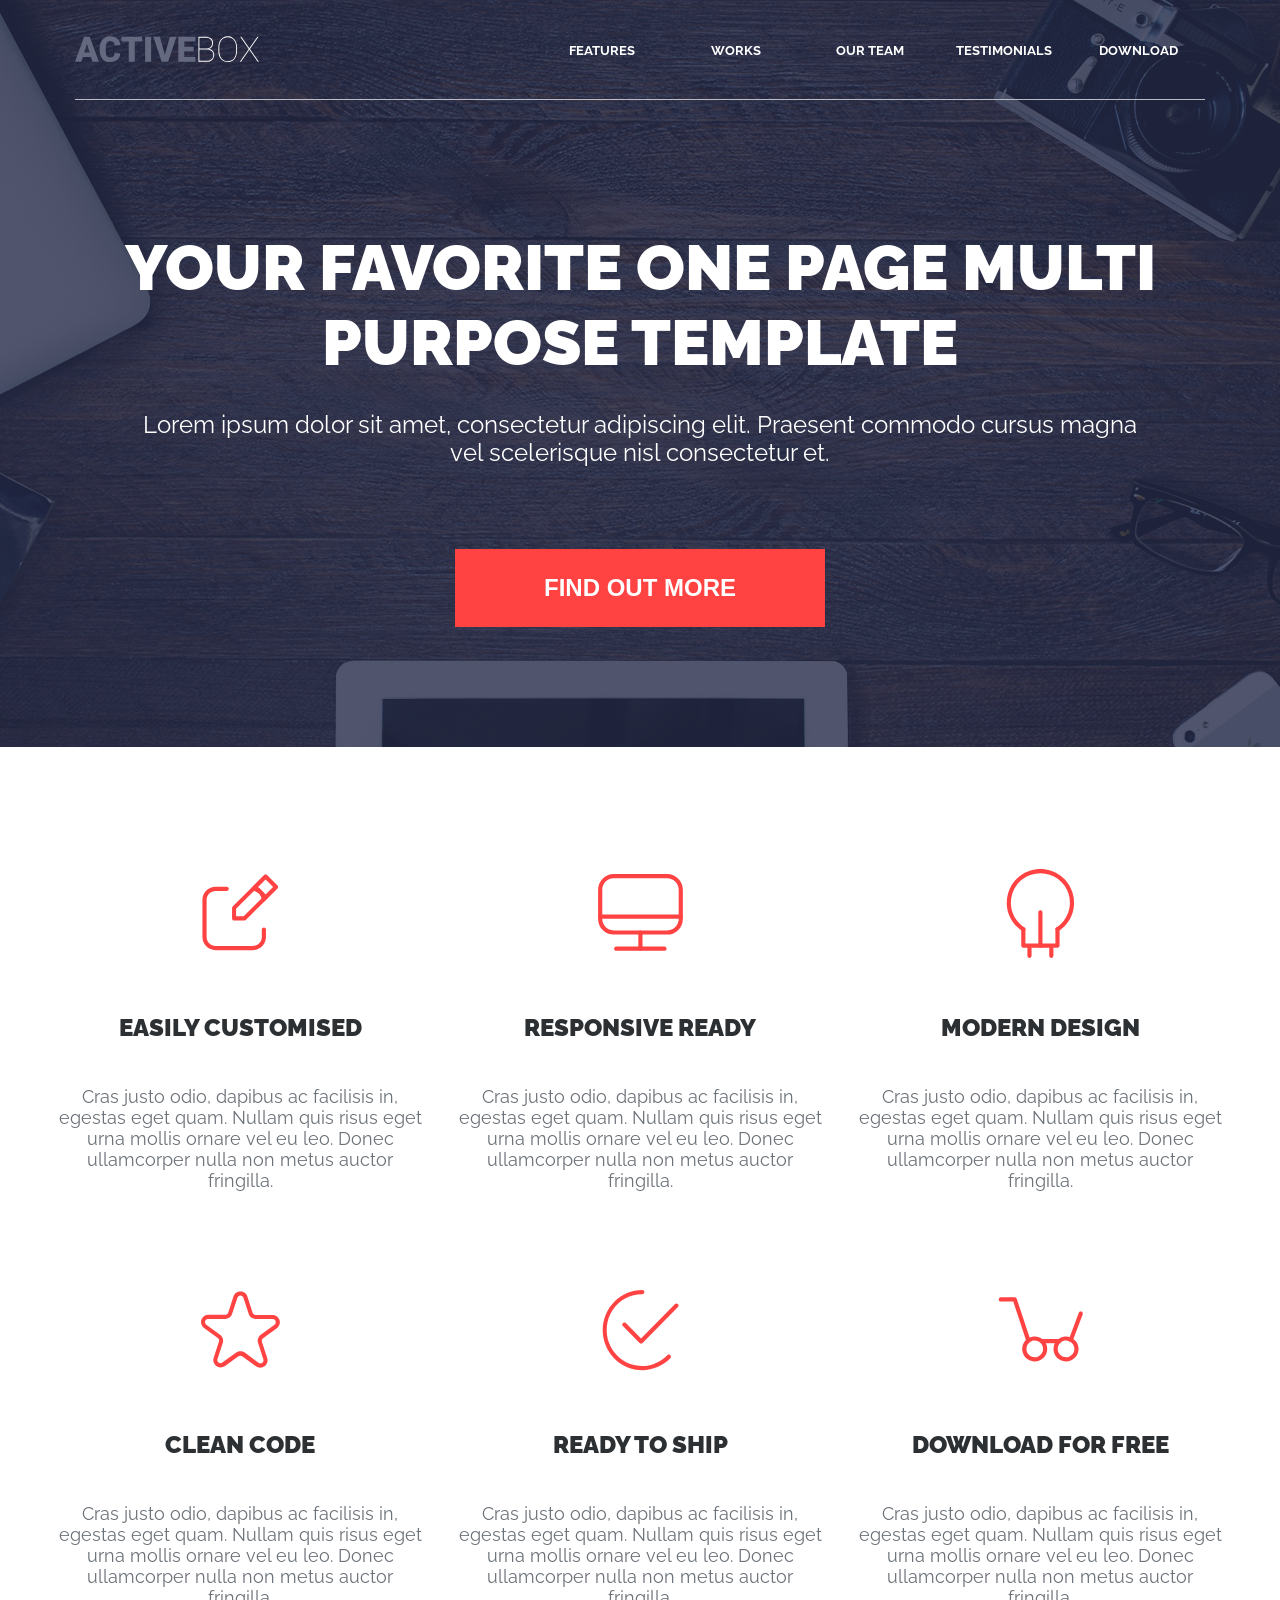
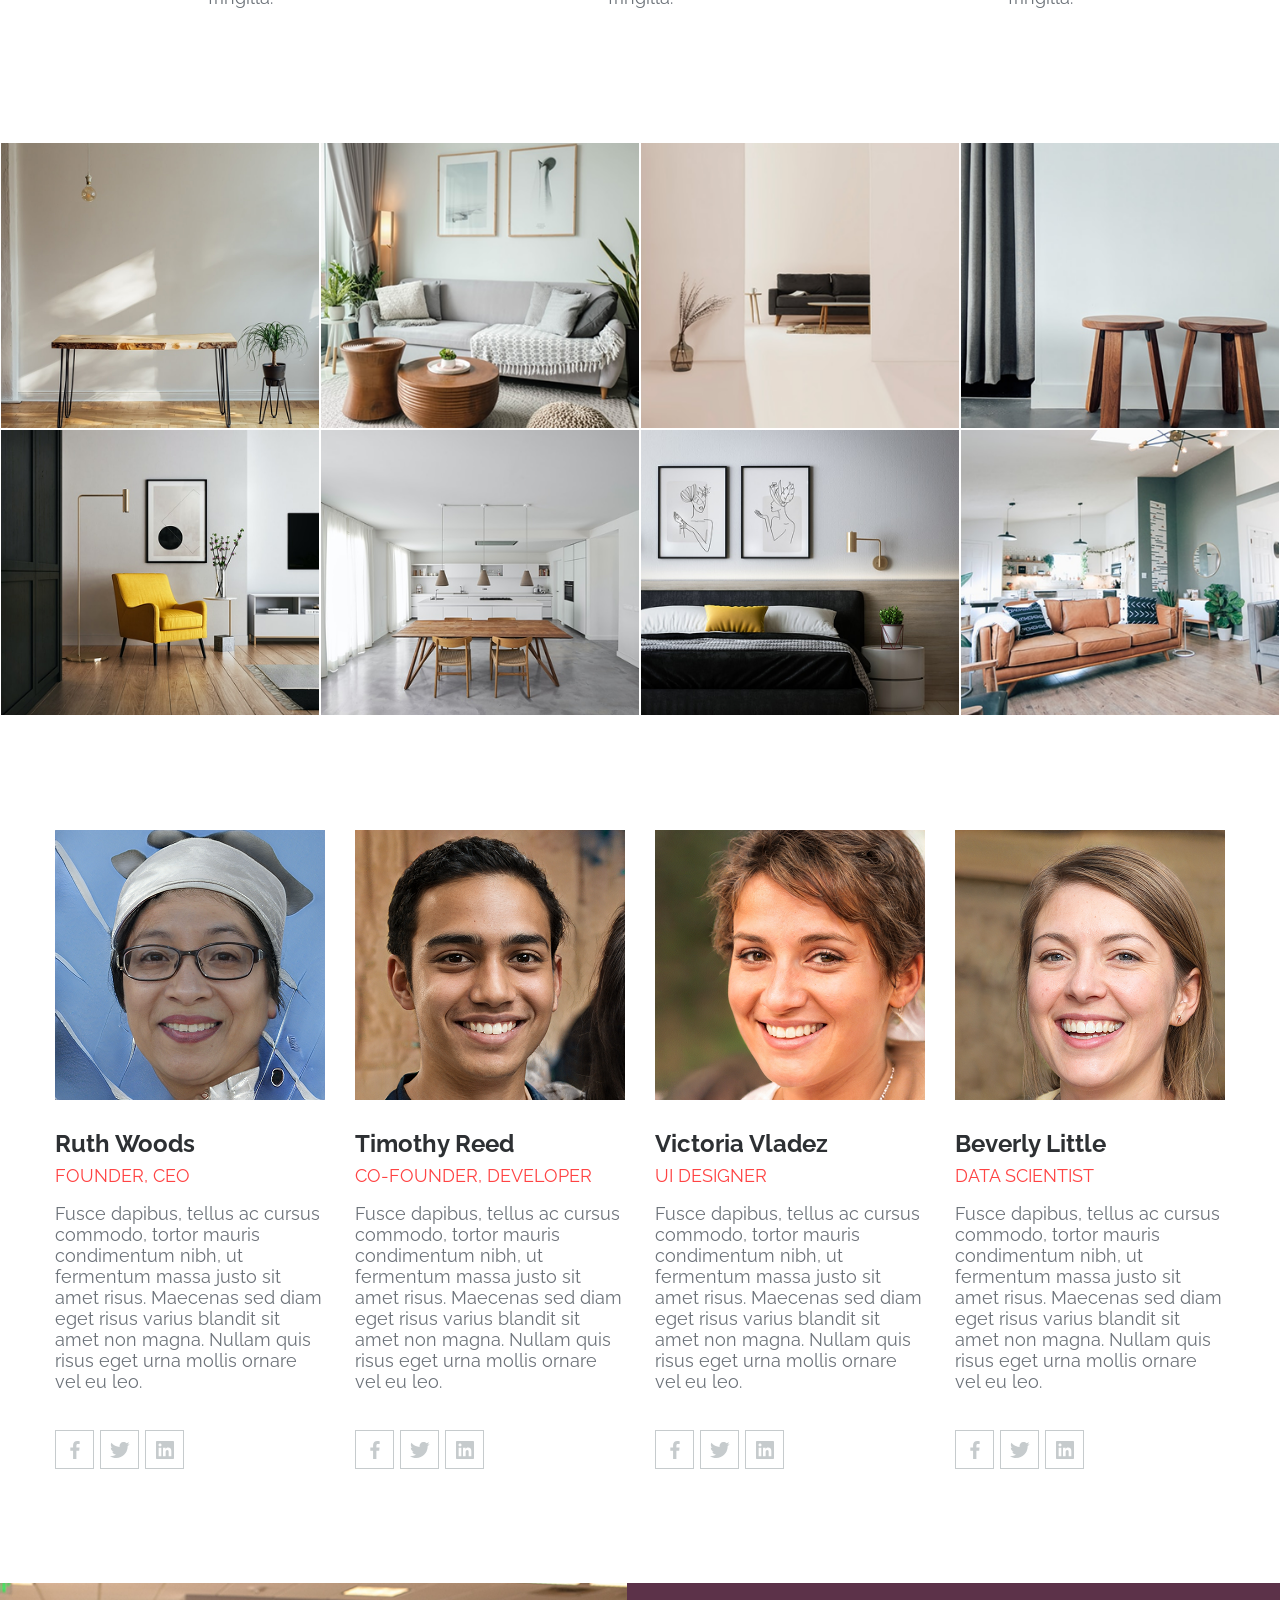
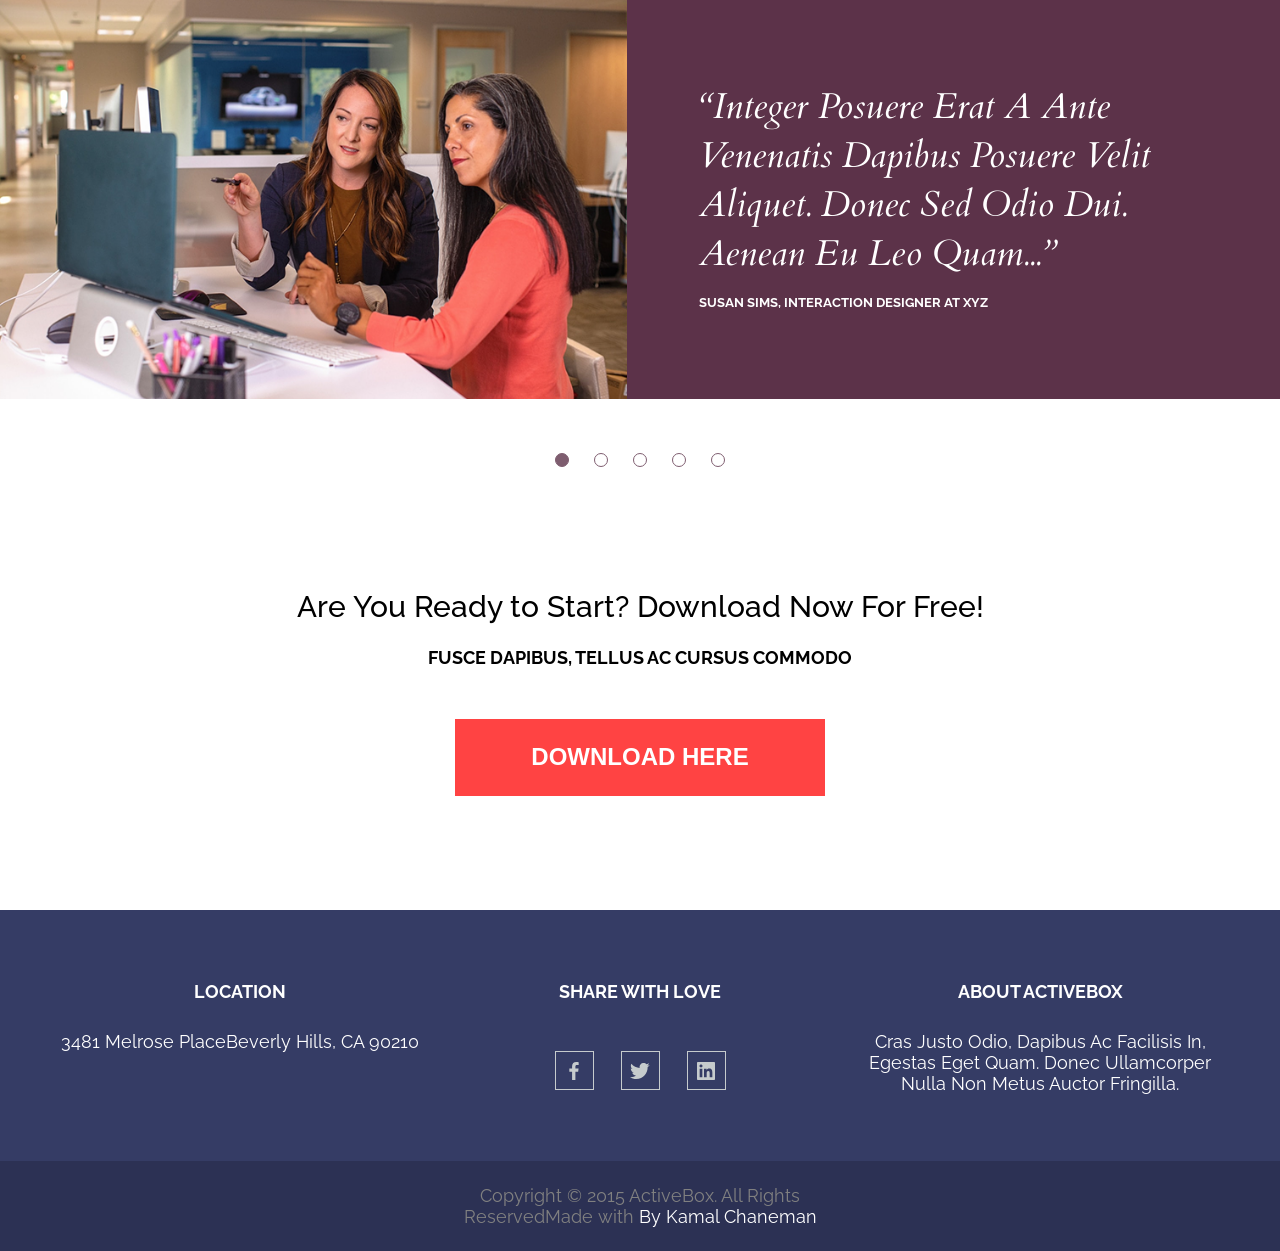
<file: Homework/ActiveBox/index.html>
<!DOCTYPE html>
<html lang="en">
<head>
    <meta charset="UTF-8">
    <meta name="viewport" content="width=device-width, initial-scale=1.0">
    <title>Active Box</title>
    <link rel="icon" type="image/svg" href="images/favicon.svg">
    <link rel="stylesheet" href="styles/fonts.css">
    <link rel="stylesheet" href="styles/style.css">
    <link rel="stylesheet" href="https://cdn.jsdelivr.net/npm/swiper@11/swiper-bundle.min.css" />
    <script src="scripts/header.js"></script>
    <script src="scripts/menu-mobile.js"></script>
    <!--a<script src="scripts/slider.js"></script>
    alt для картинок и еще для чего?-->
</head>
<body>
    <header class="header">
        <div class="container">
            <a class="header__logo" href="#top">
                <picture>
                    <source media="(max-width: 767px)" srcset="images/logo-mobile.svg">
                    <img src="images/logo.svg" alt="Logo">
                </picture>
            </a>
            <button class="hamburger" aria-label="Toggle Menu">
                <img src="images/hamburger.svg" alt="Menu">
            </button>
            <nav class="menu">
                <ul class="menu__items">
                    <li class="menu__item"><a class="menu__link" href="#features">features</a></li>
                    <li class="menu__item"><a class="menu__link" href="#works">works</a></li>
                    <li class="menu__item"><a class="menu__link" href="#team">our team</a></li>
                    <li class="menu__item"><a class="menu__link" href="#testimonials">testimonials</a></li>
                    <li class="menu__item"><a class="menu__link" href="#downloads">download</a></li>
                </ul>
            </nav>
        </div>
    </header>
    <main>
        <section class="intro">
            <div class="container"> 
                <h1 class="intro__title">Your Favorite One Page Multi Purpose Template</h1>
                <p class="intro__text">Lorem ipsum dolor sit amet, consectetur adipiscing elit. Praesent commodo cursus magna vel scelerisque nisl consectetur et.</p>
                <button>Find Out More</button>
            </div>
        </section>
        <div id="features" class="features">
            <div class="container">
                <div class="features__item">
                    <div class="features__item__wrapper-image">
                        <svg class="features__item__image" width="77" height="77" viewBox="0 0 77 77" fill="none" xmlns="http://www.w3.org/2000/svg">
                            <path d="M50.7596 76.1257H13.5929C10.0971 76.1146 6.7482 74.7182 4.28016 72.2423C1.81212 69.7665 0.426252 66.4132 0.42627 62.9173V25.8757C0.437257 22.387 1.82798 19.0444 4.29483 16.5776C6.76169 14.1107 10.1043 12.72 13.5929 12.709H24.7179C25.2705 12.709 25.8004 12.9285 26.1911 13.3192C26.5818 13.7099 26.8013 14.2398 26.8013 14.7923C26.8013 15.3449 26.5818 15.8748 26.1911 16.2655C25.8004 16.6562 25.2705 16.8757 24.7179 16.8757H13.5929C11.2094 16.8866 8.92654 17.8383 7.24108 19.5238C5.55563 21.2093 4.6039 23.4921 4.59294 25.8757V62.9173C4.59291 65.3081 5.53979 67.6016 7.22643 69.2961C8.91307 70.9905 11.2022 71.948 13.5929 71.959H50.7596C51.947 71.959 53.1227 71.7251 54.2197 71.2707C55.3167 70.8164 56.3134 70.1503 57.153 69.3107C57.9926 68.4712 58.6586 67.4744 59.113 66.3774C59.5674 65.2804 59.8013 64.1047 59.8013 62.9173V55.5007C59.8013 54.9481 60.0208 54.4182 60.4115 54.0275C60.8022 53.6368 61.3321 53.4173 61.8846 53.4173C62.4371 53.4173 62.967 53.6368 63.3577 54.0275C63.7484 54.4182 63.9679 54.9481 63.9679 55.5007V62.9173C63.9679 66.4204 62.5763 69.78 60.0993 72.257C57.6223 74.7341 54.2627 76.1257 50.7596 76.1257V76.1257Z" fill="#FF4343"/>
                            <path d="M61.7179 27.3756C61.1795 27.3761 60.6618 27.1681 60.2734 26.7952C59.885 26.4223 59.6561 25.9136 59.6345 25.3756C59.5516 23.8318 59.0629 22.3371 58.2179 21.0423C57.5377 19.9667 56.6268 19.0559 55.5512 18.3756C54.3002 17.5675 52.8689 17.0808 51.3845 16.959C51.1109 16.9483 50.842 16.8837 50.5934 16.7689C50.3447 16.6542 50.1211 16.4916 49.9353 16.2903C49.7495 16.0891 49.6053 15.8532 49.5108 15.5962C49.4163 15.3391 49.3734 15.066 49.3845 14.7923C49.3728 14.2647 49.5658 13.7529 49.9232 13.3645C50.2805 12.9761 50.7744 12.7412 51.3012 12.709C53.6148 12.8121 55.8588 13.5313 57.8012 14.7923C59.3832 15.7885 60.7216 17.127 61.7179 18.709C62.9789 20.6514 63.6981 22.8954 63.8012 25.209C63.8124 25.4826 63.7695 25.7558 63.675 26.0128C63.5805 26.2699 63.4362 26.5058 63.2504 26.707C63.0647 26.9082 62.8411 27.0709 62.5924 27.1856C62.3437 27.3003 62.0749 27.3649 61.8012 27.3756H61.7179Z" fill="#FF4343"/>
                            <path d="M42.4258 46.5006H32.1342C31.5816 46.5006 31.0517 46.2811 30.661 45.8904C30.2703 45.4997 30.0508 44.9698 30.0508 44.4172V33.9172C30.0476 33.3736 30.2569 32.8503 30.6342 32.4589L51.4675 11.6256C51.8569 11.2438 52.3805 11.03 52.9258 11.03C53.4711 11.03 53.9947 11.2438 54.3842 11.6256L58.0092 15.2506C58.3909 15.64 58.6047 16.1636 58.6047 16.7089C58.6047 17.2542 58.3909 17.7778 58.0092 18.1672C57.8155 18.3625 57.5851 18.5175 57.3312 18.6233C57.0773 18.729 56.805 18.7835 56.53 18.7835C56.255 18.7835 55.9827 18.729 55.7288 18.6233C55.4749 18.5175 55.2445 18.3625 55.0508 18.1672L52.9258 16.0839L34.0925 34.7922V42.3339H41.6342L60.5092 23.4172L58.3842 21.2922C58.0024 20.9028 57.7886 20.3792 57.7886 19.8339C57.7886 19.2886 58.0024 18.765 58.3842 18.3756C58.5778 18.1803 58.8083 18.0253 59.0621 17.9195C59.316 17.8138 59.5883 17.7593 59.8633 17.7593C60.1384 17.7593 60.4107 17.8138 60.6645 17.9195C60.9184 18.0253 61.1488 18.1803 61.3425 18.3756L64.9258 21.9589C65.1211 22.1526 65.2761 22.383 65.3819 22.6369C65.4876 22.8907 65.5421 23.163 65.5421 23.4381C65.5421 23.7131 65.4876 23.9854 65.3819 24.2393C65.2761 24.4931 65.1211 24.7236 64.9258 24.9172L44.0925 45.7506C43.8843 45.9873 43.6279 46.1767 43.3404 46.3061C43.0529 46.4354 42.7411 46.5018 42.4258 46.5006Z" fill="#FF4343"/>
                            <path d="M63.5928 25.5006C63.0365 25.506 62.4994 25.2971 62.0928 24.9173L58.5095 21.2923C58.1278 20.9028 57.914 20.3793 57.914 19.8339C57.914 19.2886 58.1278 18.765 58.5095 18.3756C58.7032 18.1803 58.9336 18.0254 59.1875 17.9196C59.4413 17.8138 59.7136 17.7594 59.9887 17.7594C60.2637 17.7594 60.536 17.8138 60.7899 17.9196C61.0437 18.0254 61.2741 18.1803 61.4678 18.3756L63.5928 20.5006L71.0928 12.9589L63.5928 5.45894L56.0512 12.9589L58.1762 15.0839C58.5579 15.4734 58.7717 15.997 58.7717 16.5423C58.7717 17.0876 58.5579 17.6112 58.1762 18.0006C57.9825 18.1959 57.7521 18.3509 57.4982 18.4566C57.2443 18.5624 56.972 18.6169 56.697 18.6169C56.422 18.6169 56.1497 18.5624 55.8958 18.4566C55.6419 18.3509 55.4115 18.1959 55.2178 18.0006L51.6345 14.4173C51.4343 14.2312 51.2753 14.0054 51.1677 13.7542C51.06 13.5031 51.0062 13.2322 51.0095 12.9589C51.0054 12.6794 51.0588 12.4021 51.1663 12.1441C51.2738 11.8861 51.4332 11.6529 51.6345 11.4589L62.0928 1.04227C62.2865 0.847004 62.5169 0.692016 62.7708 0.586248C63.0247 0.48048 63.297 0.426025 63.572 0.426025C63.847 0.426025 64.1193 0.48048 64.3732 0.586248C64.6271 0.692016 64.8575 0.847004 65.0512 1.04227L75.5095 11.4589C75.8939 11.8554 76.1088 12.3859 76.1088 12.9381C76.1088 13.4903 75.8939 14.0208 75.5095 14.4173L65.0512 24.9173C64.6598 25.2945 64.1364 25.5039 63.5928 25.5006Z" fill="#FF4343"/>
                        </svg>    
                    </div>                      
                    <h3 class="features__item__title">Easily Customised</h3>
                    <p class="features__item__text">Cras justo odio, dapibus ac facilisis in, egestas eget quam. Nullam quis risus eget urna mollis ornare vel eu leo. Donec ullamcorper nulla non metus auctor fringilla.</p>
                </div>
                <div class="features__item">
                    <div class="features__item__wrapper-image">
                        <svg class="features__item__image" width="85" height="77" viewBox="0 0 85 77" fill="none" xmlns="http://www.w3.org/2000/svg">
                            <path d="M69.2682 60.6166H15.6848C11.5519 60.6166 7.58817 58.9748 4.66573 56.0524C1.74329 53.1299 0.101475 49.1662 0.101475 45.0333V15.8666C0.0794684 13.8042 0.465993 11.7579 1.23876 9.84563C2.01152 7.93337 3.15523 6.19302 4.60392 4.72496C6.05262 3.2569 7.77763 2.09018 9.67946 1.29209C11.5813 0.493999 13.6223 0.0803338 15.6848 0.0749512H69.2682C73.3977 0.0859488 77.355 1.73129 80.2751 4.65135C83.1951 7.57141 84.8405 11.5287 84.8515 15.6583V45.0333C84.8515 47.0797 84.4484 49.1061 83.6653 50.9968C82.8821 52.8874 81.7343 54.6053 80.2872 56.0524C78.8402 57.4994 77.1223 58.6473 75.2316 59.4304C73.341 60.2135 71.3146 60.6166 69.2682 60.6166ZM15.6848 4.24162C12.6569 4.24162 9.75305 5.44444 7.61201 7.58548C5.47097 9.72652 4.26814 12.6304 4.26814 15.6583V45.0333C4.26814 48.0612 5.47097 50.965 7.61201 53.1061C9.75305 55.2471 12.6569 56.45 15.6848 56.45H69.2682C72.296 56.45 75.1999 55.2471 77.341 53.1061C79.482 50.965 80.6848 48.0612 80.6848 45.0333V15.8666C80.7125 14.3499 80.4376 12.8429 79.8763 11.4336C79.315 10.0244 78.4784 8.7411 77.4155 7.6588C76.3526 6.5765 75.0847 5.71688 73.6858 5.13015C72.2869 4.54343 70.7851 4.24137 69.2682 4.24162H15.6848Z" fill="#FF4343"/>
                            <path d="M82.7673 44.7834H2.18392C1.63472 44.7727 1.111 44.5498 0.722583 44.1614C0.334171 43.773 0.111253 43.2492 0.100586 42.7C0.100586 42.1475 0.320079 41.6176 0.71078 41.2269C1.10148 40.8362 1.63138 40.6167 2.18392 40.6167H82.7673C83.3198 40.6167 83.8497 40.8362 84.2404 41.2269C84.6311 41.6176 84.8506 42.1475 84.8506 42.7C84.8506 43.2526 84.6311 43.7825 84.2404 44.1732C83.8497 44.5639 83.3198 44.7834 82.7673 44.7834Z" fill="#FF4343"/>
                            <path d="M42.4207 76.7417C41.8682 76.7417 41.3383 76.5222 40.9476 76.1315C40.5569 75.7408 40.3374 75.2109 40.3374 74.6584V58.5334C40.3374 57.9809 40.5569 57.451 40.9476 57.0603C41.3383 56.6696 41.8682 56.4501 42.4207 56.4501C42.9733 56.4501 43.5032 56.6696 43.8939 57.0603C44.2846 57.451 44.5041 57.9809 44.5041 58.5334V74.6584C44.5041 75.2109 44.2846 75.7408 43.8939 76.1315C43.5032 76.5222 42.9733 76.7417 42.4207 76.7417Z" fill="#FF4343"/>
                            <path d="M66.4938 76.7417H18.1605C17.6079 76.7417 17.078 76.5222 16.6873 76.1315C16.2966 75.7408 16.0771 75.2109 16.0771 74.6584C16.0771 74.1059 16.2966 73.576 16.6873 73.1853C17.078 72.7946 17.6079 72.5751 18.1605 72.5751H66.4938C67.0464 72.5751 67.5763 72.7946 67.967 73.1853C68.3577 73.576 68.5772 74.1059 68.5772 74.6584C68.5772 75.2109 68.3577 75.7408 67.967 76.1315C67.5763 76.5222 67.0464 76.7417 66.4938 76.7417Z" fill="#FF4343"/>
                        </svg>
                    </div>                        
                    <h3 class="features__item__title">Responsive Ready</h3>
                    <p class="features__item__text">Cras justo odio, dapibus ac facilisis in, egestas eget quam. Nullam quis risus eget urna mollis ornare vel eu leo. Donec ullamcorper nulla non metus auctor fringilla.</p>
                </div>
                <div class="features__item">
                    <div class="features__item__wrapper-image">
                        <svg class="features__item__image" width="69" height="90" viewBox="0 0 69 90" fill="none" xmlns="http://www.w3.org/2000/svg">
                            <path d="M51.4917 63.2833C51.1469 63.2873 50.8066 63.2056 50.5011 63.0456C50.1957 62.8856 49.9348 62.6523 49.7417 62.3666C49.5878 62.1352 49.4818 61.8752 49.4299 61.6022C49.3779 61.3291 49.3812 61.0484 49.4394 60.7766C49.4977 60.5048 49.6097 60.2474 49.769 60.0195C49.9282 59.7917 50.1315 59.598 50.3667 59.45C55.7266 56.0025 59.826 50.912 62.0513 44.9404C64.2767 38.9687 64.5084 32.4369 62.7118 26.3226C60.9152 20.2082 57.1869 14.84 52.0848 11.0214C46.9827 7.20279 40.7812 5.13906 34.4084 5.13906C28.0355 5.13906 21.834 7.20279 16.7319 11.0214C11.6298 14.84 7.90151 20.2082 6.10491 26.3226C4.30831 32.4369 4.54003 38.9687 6.76542 44.9404C8.9908 50.912 13.0902 56.0025 18.45 59.45C18.6957 59.5901 18.9103 59.7789 19.0807 60.0046C19.2511 60.2304 19.3737 60.4886 19.4411 60.7633C19.5085 61.038 19.5192 61.3236 19.4727 61.6026C19.4261 61.8816 19.3232 62.1482 19.1702 62.3862C19.0173 62.6241 18.8174 62.8284 18.583 62.9866C18.3485 63.1448 18.0842 63.2536 17.8063 63.3064C17.5284 63.3591 17.2426 63.3547 16.9665 63.2935C16.6903 63.2322 16.4296 63.1153 16.2 62.95C10.0822 59.0162 5.40286 53.207 2.86229 46.3918C0.321723 39.5765 0.0565906 32.1218 2.10657 25.1433C4.15655 18.1648 8.4114 12.0378 14.2343 7.67936C20.0572 3.32093 27.135 0.965454 34.4084 0.965454C41.6818 0.965454 48.7596 3.32093 54.5825 7.67936C60.4054 12.0378 64.6602 18.1648 66.7102 25.1433C68.7602 32.1218 68.495 39.5765 65.9545 46.3918C63.4139 53.207 58.7345 59.0162 52.6167 62.95C52.2846 63.1734 51.892 63.2898 51.4917 63.2833V63.2833Z" fill="#FF4343"/>
                            <path d="M51.4917 79.7417H17.325C16.7758 79.731 16.2521 79.5081 15.8637 79.1197C15.4753 78.7313 15.2524 78.2076 15.2417 77.6584V61.2C15.2524 60.6508 15.4753 60.1271 15.8637 59.7387C16.2521 59.3503 16.7758 59.1274 17.325 59.1167C17.8776 59.1167 18.4075 59.3362 18.7982 59.7269C19.1889 60.1176 19.4084 60.6475 19.4084 61.2V75.575H49.4084V61.2C49.4084 60.6475 49.6279 60.1176 50.0186 59.7269C50.4093 59.3362 50.9392 59.1167 51.4917 59.1167C52.0409 59.1274 52.5646 59.3503 52.953 59.7387C53.3414 60.1271 53.5644 60.6508 53.575 61.2V77.6584C53.5644 78.2076 53.3414 78.7313 52.953 79.1197C52.5646 79.5081 52.0409 79.731 51.4917 79.7417V79.7417Z" fill="#FF4343"/>
                            <path d="M23.4915 89.9084C22.939 89.9084 22.4091 89.6889 22.0184 89.2982C21.6277 88.9075 21.4082 88.3776 21.4082 87.8251V80.4918C21.4189 79.9426 21.6418 79.4189 22.0302 79.0304C22.4186 78.642 22.9423 78.4191 23.4915 78.4084C24.0441 78.4084 24.574 78.6279 24.9647 79.0186C25.3554 79.4093 25.5749 79.9392 25.5749 80.4918V87.8251C25.5749 88.3776 25.3554 88.9075 24.9647 89.2982C24.574 89.6889 24.0441 89.9084 23.4915 89.9084Z" fill="#FF4343"/>
                            <path d="M45.325 89.9084C44.7725 89.9084 44.2426 89.6889 43.8519 89.2982C43.4612 88.9075 43.2417 88.3776 43.2417 87.8251V80.4918C43.2417 79.9392 43.4612 79.4093 43.8519 79.0186C44.2426 78.6279 44.7725 78.4084 45.325 78.4084C45.8742 78.4191 46.398 78.642 46.7864 79.0304C47.1748 79.4189 47.3977 79.9426 47.4084 80.4918V87.8251C47.4084 88.3776 47.1889 88.9075 46.7982 89.2982C46.4075 89.6889 45.8776 89.9084 45.325 89.9084Z" fill="#FF4343"/>
                            <path d="M34.4085 79.7416C33.856 79.7416 33.3261 79.5221 32.9354 79.1314C32.5447 78.7407 32.3252 78.2108 32.3252 77.6582V44.3249C32.3252 43.7724 32.5447 43.2425 32.9354 42.8518C33.3261 42.4611 33.856 42.2416 34.4085 42.2416C34.9611 42.2416 35.491 42.4611 35.8817 42.8518C36.2724 43.2425 36.4919 43.7724 36.4919 44.3249V77.6582C36.4919 78.2108 36.2724 78.7407 35.8817 79.1314C35.491 79.5221 34.9611 79.7416 34.4085 79.7416Z" fill="#FF4343"/>
                        </svg> 
                    </div>                       
                    <h3 class="features__item__title">Modern Design</h3>
                    <p class="features__item__text">Cras justo odio, dapibus ac facilisis in, egestas eget quam. Nullam quis risus eget urna mollis ornare vel eu leo. Donec ullamcorper nulla non metus auctor fringilla.</p>
                </div>
                <div class="features__item">
                    <div class="features__item__wrapper-image">
                        <svg class="features__item__image" width="79" height="77" viewBox="0 0 79 77" fill="none" xmlns="http://www.w3.org/2000/svg">
                            <path d="M19.4919 76.4083C17.9912 76.3711 16.5376 75.8769 15.3252 74.9916C14.0464 74.0723 13.0996 72.7638 12.6264 71.2616C12.1532 69.7594 12.1791 68.1445 12.7002 66.6583L17.9502 50.4916C18.1555 49.8537 18.1531 49.1672 17.9435 48.5308C17.7338 47.8944 17.3277 47.3409 16.7836 46.9499L3.03356 36.9499C1.79664 36.045 0.874324 34.7752 0.396221 33.3191C-0.0818823 31.8629 -0.0917467 30.2936 0.368013 28.8316C0.827772 27.3695 1.73405 26.0883 2.9595 25.1679C4.18495 24.2474 5.66799 23.7341 7.20023 23.6999H24.2002C24.8395 23.7146 25.4683 23.5353 26.0038 23.1858C26.5393 22.8362 26.9564 22.3328 27.2002 21.7416L32.4502 5.53326C32.8944 4.03821 33.8142 2.72887 35.07 1.80395C36.3258 0.879022 37.849 0.389007 39.4086 0.408261V0.408261C40.9559 0.390404 42.468 0.870981 43.7211 1.77893C44.9742 2.68687 45.9019 3.97398 46.3669 5.44993L51.6169 21.7416C51.832 22.3683 52.2359 22.9131 52.773 23.301C53.3102 23.689 53.9543 23.9011 54.6169 23.9083H71.6586C73.1908 23.9424 74.6738 24.4558 75.8993 25.3762C77.1247 26.2966 78.031 27.5779 78.4908 29.0399C78.9505 30.5019 78.9407 32.0713 78.4626 33.5274C77.9845 34.9835 77.0622 36.2533 75.8252 37.1583L62.0752 47.1583C61.5311 47.5492 61.125 48.1027 60.9153 48.7392C60.7057 49.3756 60.7033 50.0621 60.9086 50.6999L66.2002 66.9083C66.7102 68.3994 66.7262 70.0152 66.2459 71.5162C65.7656 73.0172 64.8145 74.3235 63.5336 75.2416C62.2908 76.1779 60.7771 76.6843 59.2211 76.6843C57.6651 76.6843 56.1513 76.1779 54.9086 75.2416L41.1586 65.2416C40.6165 64.8577 39.9686 64.6516 39.3044 64.6516C38.6402 64.6516 37.9923 64.8577 37.4502 65.2416L23.6586 75.2416C22.423 76.0505 20.9678 76.4579 19.4919 76.4083V76.4083ZM7.15856 27.9916C6.48984 27.9726 5.8335 28.1745 5.29116 28.5662C4.74882 28.9579 4.35074 29.5175 4.15856 30.1583C3.94233 30.7913 3.93493 31.4769 4.13744 32.1145C4.33995 32.752 4.74168 33.3077 5.28356 33.6999L19.0752 43.6999C20.351 44.6224 21.298 45.929 21.7778 47.4284C22.2577 48.9279 22.2451 50.5415 21.7419 52.0333L16.4919 68.0749C16.2688 68.7073 16.2579 69.3952 16.4609 70.0343C16.6639 70.6734 17.0698 71.2289 17.6169 71.6166C18.1485 72.0254 18.8004 72.2471 19.4711 72.2471C20.1417 72.2471 20.7936 72.0254 21.3252 71.6166L35.2419 61.6166C36.4862 60.7027 37.9897 60.2099 39.5336 60.2099C41.0774 60.2099 42.5809 60.7027 43.8252 61.6166L57.4919 71.7416C58.0235 72.1504 58.6754 72.3721 59.3461 72.3721C60.0167 72.3721 60.6686 72.1504 61.2002 71.7416C61.7474 71.3539 62.1532 70.7984 62.3562 70.1593C62.5592 69.5202 62.5484 68.8323 62.3252 68.1999L57.0752 52.0333C56.5721 50.5415 56.5595 48.9279 57.0393 47.4284C57.5191 45.929 58.4662 44.6224 59.7419 43.6999L73.4919 33.6999C74.0227 33.3057 74.4168 32.7551 74.6188 32.1256C74.8209 31.496 74.8209 30.819 74.6187 30.1895C74.4165 29.5599 74.0223 29.0095 73.4915 28.6153C72.9606 28.2212 72.3197 28.003 71.6586 27.9916H54.6169C53.0884 27.9726 51.6041 27.4764 50.3715 26.5725C49.1388 25.6685 48.2195 24.402 47.7419 22.9499L42.4086 6.74159C42.2164 6.1008 41.8183 5.54123 41.276 5.14955C40.7336 4.75786 40.0773 4.55589 39.4086 4.57493V4.57493C38.7398 4.55589 38.0835 4.75786 37.5412 5.14955C36.9988 5.54123 36.6007 6.1008 36.4086 6.74159L31.0752 22.9499C30.5977 24.402 29.6783 25.6685 28.4456 26.5725C27.213 27.4764 25.7287 27.9726 24.2002 27.9916H7.15856Z" fill="#FF4343"/>
                        </svg>
                    </div>                        
                    <h3 class="features__item__title">Clean Code</h3>
                    <p class="features__item__text">Cras justo odio, dapibus ac facilisis in, egestas eget quam. Nullam quis risus eget urna mollis ornare vel eu leo. Donec ullamcorper nulla non metus auctor fringilla.</p>
                </div>
                <div class="features__item">
                    <div class="features__item__wrapper-image">
                        <svg class="features__item__image" width="77" height="82" viewBox="0 0 77 82" fill="none" xmlns="http://www.w3.org/2000/svg">
                            <path d="M40.2996 81.2277C29.8015 81.2277 19.7333 76.9995 12.31 69.473C4.88668 61.9466 0.716309 51.7386 0.716309 41.0946C0.716309 30.4507 4.88668 20.2427 12.31 12.7163C19.7333 5.18984 29.8015 0.961548 40.2996 0.961548C40.8522 0.961548 41.3821 1.18409 41.7728 1.58022C42.1635 1.97634 42.383 2.51361 42.383 3.07382C42.383 3.63402 42.1635 4.17129 41.7728 4.56742C41.3821 4.96354 40.8522 5.18608 40.2996 5.18608C34.4566 5.15096 28.6957 6.58215 23.5305 9.3521C18.3653 12.122 13.9563 16.1447 10.6965 21.0614C7.43676 25.9782 5.42745 31.6363 4.84772 37.5314C4.268 43.4265 5.13587 49.3755 7.37398 54.848C9.61209 60.3205 13.1509 65.1466 17.675 68.8961C22.199 72.6455 27.5678 75.2018 33.3027 76.3371C39.0376 77.4724 44.9604 77.1514 50.5433 75.4028C56.1261 73.6541 61.1956 70.5321 65.2996 66.3151C65.4849 66.0928 65.7135 65.9117 65.971 65.7831C66.2286 65.6545 66.5095 65.5814 66.7963 65.5681C67.0831 65.5549 67.3695 65.6018 67.6375 65.7061C67.9055 65.8104 68.1494 65.9697 68.3538 66.174C68.5582 66.3784 68.7188 66.6233 68.8254 66.8936C68.9321 67.1638 68.9825 67.4535 68.9735 67.7444C68.9645 68.0353 68.8963 68.3212 68.7731 68.5841C68.65 68.8471 68.4746 69.0814 68.258 69.2723C64.6149 73.0485 60.2661 76.0506 55.4657 78.1033C50.6653 80.1561 45.5095 81.2182 40.2996 81.2277V81.2277Z" fill="#FF4343"/>
                            <path d="M39.0498 54.6131C38.7797 54.6219 38.5106 54.5739 38.2596 54.4721C38.0086 54.3703 37.7812 54.2169 37.5915 54.0216L20.9248 37.1235C20.7296 36.9271 20.5746 36.6935 20.4688 36.4361C20.363 36.1787 20.3086 35.9026 20.3086 35.6238C20.3086 35.3449 20.363 35.0688 20.4688 34.8114C20.5746 34.554 20.7296 34.3204 20.9248 34.1241C21.3213 33.7343 21.8518 33.5164 22.404 33.5164C22.9562 33.5164 23.4867 33.7343 23.8832 34.1241L39.0498 49.5436L73.0082 15.1136C73.4005 14.7159 73.9325 14.4924 74.4873 14.4924C75.0421 14.4924 75.5742 14.7159 75.9665 15.1136C76.3588 15.5114 76.5792 16.0508 76.5792 16.6133C76.5792 17.1758 76.3588 17.7153 75.9665 18.1131L40.5498 54.0216C40.351 54.2161 40.116 54.3686 39.8584 54.4701C39.6009 54.5717 39.3261 54.6203 39.0498 54.6131V54.6131Z" fill="#FF4343"/>
                        </svg>
                    </div>                     
                    <h3 class="features__item__title">Ready to Ship</h3>
                    <p class="features__item__text">Cras justo odio, dapibus ac facilisis in, egestas eget quam. Nullam quis risus eget urna mollis ornare vel eu leo. Donec ullamcorper nulla non metus auctor fringilla.</p>
                </div>
                <div class="features__item">
                    <div class="features__item__wrapper-image">
                        <svg class="features__item__image" width="85" height="65" viewBox="0 0 85 65" fill="none" xmlns="http://www.w3.org/2000/svg">
                            <path d="M61.1081 46.1999H43.6497C43.0972 46.1999 42.5673 45.9804 42.1766 45.5897C41.7859 45.199 41.5664 44.6691 41.5664 44.1165C41.5664 43.564 41.7859 43.0341 42.1766 42.6434C42.5673 42.2527 43.0972 42.0332 43.6497 42.0332H61.1081C61.6606 42.0332 62.1905 42.2527 62.5812 42.6434C62.9719 43.0341 63.1914 43.564 63.1914 44.1165C63.1914 44.6691 62.9719 45.199 62.5812 45.5897C62.1905 45.9804 61.6606 46.1999 61.1081 46.1999Z" fill="#FF4343"/>
                            <path d="M72.8583 44.9082C72.6117 44.9667 72.3548 44.9667 72.1083 44.9082C71.8515 44.8157 71.6159 44.6726 71.4153 44.4874C71.2148 44.3022 71.0535 44.0787 70.9408 43.8301C70.8281 43.5815 70.7665 43.3128 70.7595 43.04C70.7524 42.7671 70.8002 42.4956 70.8999 42.2416L80.8166 15.7416C81.0128 15.2299 81.4028 14.8162 81.9019 14.59C82.401 14.3638 82.9692 14.3434 83.4833 14.5332C83.9989 14.7387 84.4159 15.1341 84.6485 15.638C84.8811 16.142 84.9114 16.7159 84.7333 17.2416L74.8166 43.6166C74.6486 43.9971 74.3746 44.3213 74.0274 44.5504C73.6801 44.7794 73.2742 44.9036 72.8583 44.9082V44.9082Z" fill="#FF4343"/>
                            <path d="M30.3164 45.7C29.8817 45.7032 29.4573 45.5674 29.1051 45.3126C28.7528 45.0578 28.4911 44.6972 28.3581 44.2834L15.2747 4.53337H2.77474C2.22221 4.53337 1.6923 4.31387 1.3016 3.92317C0.9109 3.53247 0.691406 3.00257 0.691406 2.45003C0.702073 1.90084 0.924992 1.37711 1.3134 0.988698C1.70182 0.600285 2.22555 0.377366 2.77474 0.366699H16.7747C17.2064 0.375905 17.6251 0.516406 17.9749 0.76949C18.3248 1.02257 18.5892 1.37623 18.7331 1.78337L32.4414 42.95C32.5327 43.207 32.5716 43.4796 32.5558 43.7519C32.5401 44.0241 32.4699 44.2904 32.3495 44.5351C32.2291 44.7798 32.0609 44.9979 31.8549 45.1765C31.6488 45.3551 31.409 45.4906 31.1497 45.575C30.885 45.6794 30.6001 45.7221 30.3164 45.7V45.7Z" fill="#FF4343"/>
                            <path d="M36.7334 64.45C34.2611 64.45 31.8444 63.7169 29.7888 62.3433C27.7332 60.9698 26.131 59.0176 25.1849 56.7335C24.2388 54.4494 23.9913 51.9361 24.4736 49.5113C24.9559 47.0866 26.1464 44.8593 27.8946 43.1111C29.6427 41.363 31.87 40.1725 34.2948 39.6901C36.7195 39.2078 39.2329 39.4554 41.5169 40.4015C43.801 41.3476 45.7533 42.9497 47.1268 45.0053C48.5003 47.0609 49.2334 49.4777 49.2334 51.95C49.2334 55.2652 47.9164 58.4446 45.5722 60.7888C43.228 63.133 40.0486 64.45 36.7334 64.45V64.45ZM36.7334 43.6166C35.0852 43.6166 33.4741 44.1054 32.1037 45.021C30.7332 45.9367 29.6651 47.2382 29.0344 48.7609C28.4037 50.2836 28.2386 51.9592 28.5602 53.5757C28.8817 55.1922 29.6754 56.6771 30.8408 57.8425C32.0063 59.008 33.4911 59.8016 35.1077 60.1232C36.7242 60.4447 38.3997 60.2797 39.9224 59.649C41.4452 59.0182 42.7466 57.9501 43.6623 56.5797C44.578 55.2093 45.0667 53.5981 45.0667 51.95C45.0667 49.7398 44.1888 47.6202 42.626 46.0574C41.0632 44.4946 38.9435 43.6166 36.7334 43.6166Z" fill="#FF4343"/>
                            <path d="M68.0249 64.45C65.5526 64.45 63.1359 63.7169 61.0803 62.3433C59.0247 60.9698 57.4225 59.0176 56.4764 56.7335C55.5303 54.4494 55.2828 51.9361 55.7651 49.5113C56.2474 47.0866 57.4379 44.8593 59.1861 43.1111C60.9342 41.363 63.1615 40.1725 65.5863 39.6901C68.011 39.2078 70.5244 39.4554 72.8084 40.4015C75.0925 41.3476 77.0448 42.9497 78.4183 45.0053C79.7918 47.0609 80.5249 49.4777 80.5249 51.95C80.5249 55.2652 79.2079 58.4446 76.8637 60.7888C74.5195 63.133 71.3401 64.45 68.0249 64.45V64.45ZM68.0249 43.6166C66.3767 43.6166 64.7656 44.1054 63.3952 45.021C62.0247 45.9367 60.9566 47.2382 60.3259 48.7609C59.6952 50.2836 59.5302 51.9592 59.8517 53.5757C60.1732 55.1922 60.9669 56.6771 62.1324 57.8425C63.2978 59.008 64.7826 59.8016 66.3992 60.1232C68.0157 60.4447 69.6912 60.2797 71.2139 59.649C72.7367 59.0182 74.0381 57.9501 74.9538 56.5797C75.8695 55.2093 76.3582 53.5981 76.3582 51.95C76.3582 49.7398 75.4803 47.6202 73.9175 46.0574C72.3547 44.4946 70.235 43.6166 68.0249 43.6166Z" fill="#FF4343"/>
                        </svg> 
                    </div>
                    <h3 class="features__item__title">Download for Free</h3>
                    <p class="features__item__text">Cras justo odio, dapibus ac facilisis in, egestas eget quam. Nullam quis risus eget urna mollis ornare vel eu leo. Donec ullamcorper nulla non metus auctor fringilla.</p>
                </div>
            </div>
        </div>
        <div id="works" class="works">
            <div class="works__wrapper">
                <div class="works__item">
                    <a class="works__link" href="https://www.example.com">
                        <img class="works__image" src="images/work_1.png">
                        <div class="works__overlay">
                            <h3 class="works__title">Project Name</h3>
                            <p class="works__text">User Interface Design</p>
                        </div>
                    </a>
                </div>
                <div class="works__item">
                    <a class="works__link" href="https://www.example.com">
                        <img class="works__image" src="images/work_2.png">
                        <div class="works__overlay">
                            <h3 class="works__title">Project Name</h3>
                            <p class="works__text">User Interface Design</p>
                        </div>
                    </a>
                </div>
                <div class="works__item">
                    <a class="works__link" href="https://www.example.com">
                        <img class="works__image" src="images/work_3.png">
                        <div class="works__overlay">
                            <h3 class="works__title">Project Name</h3>
                            <p class="works__text">User Interface Design</p>
                        </div>
                    </a>
                </div>
                <div class="works__item">
                    <a class="works__link" href="https://www.example.com">
                        <img class="works__image" src="images/work_4.png">
                        <div class="works__overlay">
                            <h3 class="works__title">Project Name</h3>
                            <p class="works__text">User Interface Design</p>
                        </div>
                    </a>
                </div>
                <div class="works__item">
                    <a class="works__link" href="https://www.example.com">
                        <img class="works__image" src="images/work_5.png">
                        <div class="works__overlay">
                            <h3 class="works__title">Project Name</h3>
                            <p class="works__text">User Interface Design</p>
                        </div>
                    </a>
                </div>
                <div class="works__item">
                    <a class="works__link" href="https://www.example.com">
                        <img class="works__image" src="images/work_6.png">
                        <div class="works__overlay">
                            <h3 class="works__title">Project Name</h3>
                            <p class="works__text">User Interface Design</p>
                        </div>
                    </a>
                </div>            
                <div class="works__item">
                    <a class="works__link" href="https://www.example.com">
                        <img class="works__image" src="images/work_7.png">
                        <div class="works__overlay">
                            <h3 class="works__title">Project Name</h3>
                            <p class="works__text">User Interface Design</p>
                        </div>
                    </a>
                </div>
                <div class="works__item">
                    <a class="works__link" href="https://www.example.com">
                        <img class="works__image" src="images/work_8.png">
                        <div class="works__overlay">
                            <h3 class="works__title">Project Name</h3>
                            <p class="works__text">User Interface Design</p>
                        </div>
                    </a>
                </div>
            </div>
        </div>
        <div id="team" class="team">
            <div class="container">
                <div class="team__item">
                    <div class="team__photo-wrapper">
                        <img class="team__photo" src="images/rooth_woods.png">
                    </div>
                    <h3 class="team__name">Ruth woods</h3>
                    <h4 class="team__position">founder, ceo</h4>
                    <p class="team__text">Fusce dapibus, tellus ac cursus commodo, tortor mauris condimentum nibh, ut fermentum massa justo sit amet risus. Maecenas sed diam eget risus varius blandit sit amet non magna. Nullam quis risus eget urna mollis ornare vel eu leo.</p>
                    <div class="social-media__wrapper">
                        <a class="social-media__link" href="https://www.facebook.com/">
                            <picture>
                                <source media="(max-width: 1023px)" srcset="images/social-media/facebook-tablet.svg">
                                <img src="images/social-media/facebook.svg" alt="Facebook">
                            </picture>                            
                        </a>
                        <a class="social-media__link" href="https://www.x.com/">
                            <svg width="20" height="16" viewBox="0 0 20 16" fill="none" xmlns="http://www.w3.org/2000/svg">
                                <path d="M17.633 3.978C17.646 4.153 17.646 4.327 17.646 4.501C17.646 9.826 13.593 15.962 6.186 15.962C3.904 15.962 1.784 15.301 0 14.153C0.324 14.19 0.636 14.203 0.973 14.203C2.78599 14.2074 4.54765 13.6011 5.974 12.482C5.13342 12.4668 4.31858 12.1895 3.64324 11.6887C2.9679 11.188 2.46578 10.4889 2.207 9.689C2.456 9.726 2.706 9.751 2.968 9.751C3.329 9.751 3.692 9.701 4.029 9.614C3.11676 9.42981 2.29647 8.93535 1.70762 8.21469C1.11876 7.49402 0.797693 6.59165 0.799 5.661V5.611C1.336 5.91 1.959 6.097 2.619 6.122C2.06609 5.75459 1.61272 5.25602 1.29934 4.67079C0.98596 4.08556 0.822313 3.43186 0.823 2.768C0.823 2.02 1.022 1.334 1.371 0.736001C2.38314 1.98102 3.6455 2.99956 5.07634 3.72566C6.50717 4.45176 8.07456 4.86922 9.677 4.951C9.615 4.651 9.577 4.34 9.577 4.028C9.57674 3.49896 9.68075 2.97506 9.88308 2.48624C10.0854 1.99742 10.3821 1.55327 10.7562 1.17919C11.1303 0.805102 11.5744 0.508411 12.0632 0.306078C12.5521 0.103746 13.076 -0.000262379 13.605 4.97063e-07C14.765 4.97063e-07 15.812 0.486 16.548 1.272C17.4498 1.09762 18.3145 0.768422 19.104 0.299C18.8034 1.22982 18.1738 2.0191 17.333 2.519C18.1328 2.42778 18.9144 2.21745 19.652 1.895C19.1011 2.6981 18.4185 3.40235 17.633 3.978Z" fill="#C6CBCD"/>
                            </svg>                          
                        </a>
                        <a class="social-media__link" href="https://www.linkedin.com/">
                            <svg width="18" height="18" viewBox="0 0 18 18" fill="none" xmlns="http://www.w3.org/2000/svg">
                                <path d="M17 0H1C0.734784 0 0.48043 0.105357 0.292893 0.292893C0.105357 0.48043 0 0.734784 0 1V17C0 17.2652 0.105357 17.5196 0.292893 17.7071C0.48043 17.8946 0.734784 18 1 18H17C17.2652 18 17.5196 17.8946 17.7071 17.7071C17.8946 17.5196 18 17.2652 18 17V1C18 0.734784 17.8946 0.48043 17.7071 0.292893C17.5196 0.105357 17.2652 0 17 0ZM5.339 15.337H2.667V6.747H5.339V15.337ZM4.003 5.574C3.59244 5.574 3.1987 5.41091 2.9084 5.1206C2.61809 4.8303 2.455 4.43655 2.455 4.026C2.455 3.61544 2.61809 3.22171 2.9084 2.9314C3.1987 2.64109 3.59244 2.478 4.003 2.478C4.41356 2.478 4.80729 2.64109 5.0976 2.9314C5.38791 3.22171 5.551 3.61544 5.551 4.026C5.551 4.43655 5.38791 4.8303 5.0976 5.1206C4.80729 5.41091 4.41356 5.574 4.003 5.574ZM15.338 15.337H12.669V11.16C12.669 10.164 12.651 8.883 11.281 8.883C9.891 8.883 9.68 9.969 9.68 11.09V15.338H7.013V6.748H9.573V7.922H9.61C9.965 7.247 10.837 6.535 12.134 6.535C14.838 6.535 15.337 8.313 15.337 10.627V15.337H15.338Z" fill="#C6CBCD"/>
                            </svg>                          
                        </a>
                    </div>
                </div>
                <div class="team__item">
                    <div class="team__photo-wrapper">
                        <img class="team__photo" src="images/timothy_reed.png">
                    </div>
                    <h3 class="team__name">Timothy Reed</h3>
                    <h4 class="team__position">co-founder, developer</h4>
                    <p class="team__text">Fusce dapibus, tellus ac cursus commodo, tortor mauris condimentum nibh, ut fermentum massa justo sit amet risus. Maecenas sed diam eget risus varius blandit sit amet non magna. Nullam quis risus eget urna mollis ornare vel eu leo.</p>
                    <div class="social-media__wrapper">
                        <a class="social-media__link" href="https://www.facebook.com/">
                            <svg width="10" height="18" viewBox="0 0 10 18" fill="none" xmlns="http://www.w3.org/2000/svg">
                                <path d="M6.39703 17.9972V9.80117H9.16203L9.57303 6.59217H6.39703V4.54817C6.39703 3.62217 6.65503 2.98817 7.98403 2.98817H9.66803V0.127169C8.84867 0.0393602 8.02508 -0.00303802 7.20103 0.000169166C4.75703 0.000169166 3.07903 1.49217 3.07903 4.23117V6.58617H0.332031V9.79517H3.08503V17.9972H6.39703Z" fill="#C6CBCD"/>
                            </svg>                                
                        </a>
                        <a class="social-media__link" href="https://www.x.com/">
                            <svg width="20" height="16" viewBox="0 0 20 16" fill="none" xmlns="http://www.w3.org/2000/svg">
                                <path d="M17.633 3.978C17.646 4.153 17.646 4.327 17.646 4.501C17.646 9.826 13.593 15.962 6.186 15.962C3.904 15.962 1.784 15.301 0 14.153C0.324 14.19 0.636 14.203 0.973 14.203C2.78599 14.2074 4.54765 13.6011 5.974 12.482C5.13342 12.4668 4.31858 12.1895 3.64324 11.6887C2.9679 11.188 2.46578 10.4889 2.207 9.689C2.456 9.726 2.706 9.751 2.968 9.751C3.329 9.751 3.692 9.701 4.029 9.614C3.11676 9.42981 2.29647 8.93535 1.70762 8.21469C1.11876 7.49402 0.797693 6.59165 0.799 5.661V5.611C1.336 5.91 1.959 6.097 2.619 6.122C2.06609 5.75459 1.61272 5.25602 1.29934 4.67079C0.98596 4.08556 0.822313 3.43186 0.823 2.768C0.823 2.02 1.022 1.334 1.371 0.736001C2.38314 1.98102 3.6455 2.99956 5.07634 3.72566C6.50717 4.45176 8.07456 4.86922 9.677 4.951C9.615 4.651 9.577 4.34 9.577 4.028C9.57674 3.49896 9.68075 2.97506 9.88308 2.48624C10.0854 1.99742 10.3821 1.55327 10.7562 1.17919C11.1303 0.805102 11.5744 0.508411 12.0632 0.306078C12.5521 0.103746 13.076 -0.000262379 13.605 4.97063e-07C14.765 4.97063e-07 15.812 0.486 16.548 1.272C17.4498 1.09762 18.3145 0.768422 19.104 0.299C18.8034 1.22982 18.1738 2.0191 17.333 2.519C18.1328 2.42778 18.9144 2.21745 19.652 1.895C19.1011 2.6981 18.4185 3.40235 17.633 3.978Z" fill="#C6CBCD"/>
                            </svg>                          
                        </a>
                        <a class="social-media__link" href="https://www.linkedin.com/">
                            <svg width="18" height="18" viewBox="0 0 18 18" fill="none" xmlns="http://www.w3.org/2000/svg">
                                <path d="M17 0H1C0.734784 0 0.48043 0.105357 0.292893 0.292893C0.105357 0.48043 0 0.734784 0 1V17C0 17.2652 0.105357 17.5196 0.292893 17.7071C0.48043 17.8946 0.734784 18 1 18H17C17.2652 18 17.5196 17.8946 17.7071 17.7071C17.8946 17.5196 18 17.2652 18 17V1C18 0.734784 17.8946 0.48043 17.7071 0.292893C17.5196 0.105357 17.2652 0 17 0ZM5.339 15.337H2.667V6.747H5.339V15.337ZM4.003 5.574C3.59244 5.574 3.1987 5.41091 2.9084 5.1206C2.61809 4.8303 2.455 4.43655 2.455 4.026C2.455 3.61544 2.61809 3.22171 2.9084 2.9314C3.1987 2.64109 3.59244 2.478 4.003 2.478C4.41356 2.478 4.80729 2.64109 5.0976 2.9314C5.38791 3.22171 5.551 3.61544 5.551 4.026C5.551 4.43655 5.38791 4.8303 5.0976 5.1206C4.80729 5.41091 4.41356 5.574 4.003 5.574ZM15.338 15.337H12.669V11.16C12.669 10.164 12.651 8.883 11.281 8.883C9.891 8.883 9.68 9.969 9.68 11.09V15.338H7.013V6.748H9.573V7.922H9.61C9.965 7.247 10.837 6.535 12.134 6.535C14.838 6.535 15.337 8.313 15.337 10.627V15.337H15.338Z" fill="#C6CBCD"/>
                            </svg>                          
                        </a>
                    </div>
                </div>
                <div class="team__item">
                    <div class="team__photo-wrapper">
                        <img class="team__photo" src="images/victoria_vladez.png">
                    </div>
                    <h3 class="team__name">Victoria Vladez</h3>
                    <h4 class="team__position">ui designer</h4>
                    <p class="team__text">Fusce dapibus, tellus ac cursus commodo, tortor mauris condimentum nibh, ut fermentum massa justo sit amet risus. Maecenas sed diam eget risus varius blandit sit amet non magna. Nullam quis risus eget urna mollis ornare vel eu leo.</p>
                    <div class="social-media__wrapper">
                        <a class="social-media__link" href="https://www.facebook.com/">
                            <svg width="10" height="18" viewBox="0 0 10 18" fill="none" xmlns="http://www.w3.org/2000/svg">
                                <path d="M6.39703 17.9972V9.80117H9.16203L9.57303 6.59217H6.39703V4.54817C6.39703 3.62217 6.65503 2.98817 7.98403 2.98817H9.66803V0.127169C8.84867 0.0393602 8.02508 -0.00303802 7.20103 0.000169166C4.75703 0.000169166 3.07903 1.49217 3.07903 4.23117V6.58617H0.332031V9.79517H3.08503V17.9972H6.39703Z" fill="#C6CBCD"/>
                            </svg>                                
                        </a>
                        <a class="social-media__link" href="https://www.x.com/">
                            <svg width="20" height="16" viewBox="0 0 20 16" fill="none" xmlns="http://www.w3.org/2000/svg">
                                <path d="M17.633 3.978C17.646 4.153 17.646 4.327 17.646 4.501C17.646 9.826 13.593 15.962 6.186 15.962C3.904 15.962 1.784 15.301 0 14.153C0.324 14.19 0.636 14.203 0.973 14.203C2.78599 14.2074 4.54765 13.6011 5.974 12.482C5.13342 12.4668 4.31858 12.1895 3.64324 11.6887C2.9679 11.188 2.46578 10.4889 2.207 9.689C2.456 9.726 2.706 9.751 2.968 9.751C3.329 9.751 3.692 9.701 4.029 9.614C3.11676 9.42981 2.29647 8.93535 1.70762 8.21469C1.11876 7.49402 0.797693 6.59165 0.799 5.661V5.611C1.336 5.91 1.959 6.097 2.619 6.122C2.06609 5.75459 1.61272 5.25602 1.29934 4.67079C0.98596 4.08556 0.822313 3.43186 0.823 2.768C0.823 2.02 1.022 1.334 1.371 0.736001C2.38314 1.98102 3.6455 2.99956 5.07634 3.72566C6.50717 4.45176 8.07456 4.86922 9.677 4.951C9.615 4.651 9.577 4.34 9.577 4.028C9.57674 3.49896 9.68075 2.97506 9.88308 2.48624C10.0854 1.99742 10.3821 1.55327 10.7562 1.17919C11.1303 0.805102 11.5744 0.508411 12.0632 0.306078C12.5521 0.103746 13.076 -0.000262379 13.605 4.97063e-07C14.765 4.97063e-07 15.812 0.486 16.548 1.272C17.4498 1.09762 18.3145 0.768422 19.104 0.299C18.8034 1.22982 18.1738 2.0191 17.333 2.519C18.1328 2.42778 18.9144 2.21745 19.652 1.895C19.1011 2.6981 18.4185 3.40235 17.633 3.978Z" fill="#C6CBCD"/>
                            </svg>                          
                        </a>
                        <a class="social-media__link" href="https://www.linkedin.com/">
                            <svg width="18" height="18" viewBox="0 0 18 18" fill="none" xmlns="http://www.w3.org/2000/svg">
                                <path d="M17 0H1C0.734784 0 0.48043 0.105357 0.292893 0.292893C0.105357 0.48043 0 0.734784 0 1V17C0 17.2652 0.105357 17.5196 0.292893 17.7071C0.48043 17.8946 0.734784 18 1 18H17C17.2652 18 17.5196 17.8946 17.7071 17.7071C17.8946 17.5196 18 17.2652 18 17V1C18 0.734784 17.8946 0.48043 17.7071 0.292893C17.5196 0.105357 17.2652 0 17 0ZM5.339 15.337H2.667V6.747H5.339V15.337ZM4.003 5.574C3.59244 5.574 3.1987 5.41091 2.9084 5.1206C2.61809 4.8303 2.455 4.43655 2.455 4.026C2.455 3.61544 2.61809 3.22171 2.9084 2.9314C3.1987 2.64109 3.59244 2.478 4.003 2.478C4.41356 2.478 4.80729 2.64109 5.0976 2.9314C5.38791 3.22171 5.551 3.61544 5.551 4.026C5.551 4.43655 5.38791 4.8303 5.0976 5.1206C4.80729 5.41091 4.41356 5.574 4.003 5.574ZM15.338 15.337H12.669V11.16C12.669 10.164 12.651 8.883 11.281 8.883C9.891 8.883 9.68 9.969 9.68 11.09V15.338H7.013V6.748H9.573V7.922H9.61C9.965 7.247 10.837 6.535 12.134 6.535C14.838 6.535 15.337 8.313 15.337 10.627V15.337H15.338Z" fill="#C6CBCD"/>
                            </svg>                          
                        </a>
                    </div>
                </div>
                <div class="team__item">
                    <div class="team__photo-wrapper">
                        <img class="team__photo"  src="images/beverly_little.png">
                    </div>
                    <h3 class="team__name">Beverly Little</h3>
                    <h4 class="team__position">data scientist</h4>
                    <p class="team__text">Fusce dapibus, tellus ac cursus commodo, tortor mauris condimentum nibh, ut fermentum massa justo sit amet risus. Maecenas sed diam eget risus varius blandit sit amet non magna. Nullam quis risus eget urna mollis ornare vel eu leo.</p>
                    <div class="social-media__wrapper">
                        <a class="social-media__link" href="https://www.facebook.com/">
                            <svg width="10" height="18" viewBox="0 0 10 18" fill="none" xmlns="http://www.w3.org/2000/svg">
                                <path d="M6.39703 17.9972V9.80117H9.16203L9.57303 6.59217H6.39703V4.54817C6.39703 3.62217 6.65503 2.98817 7.98403 2.98817H9.66803V0.127169C8.84867 0.0393602 8.02508 -0.00303802 7.20103 0.000169166C4.75703 0.000169166 3.07903 1.49217 3.07903 4.23117V6.58617H0.332031V9.79517H3.08503V17.9972H6.39703Z" fill="#C6CBCD"/>
                            </svg>                                
                        </a>
                        <a class="social-media__link" href="https://www.x.com/">
                            <svg width="20" height="16" viewBox="0 0 20 16" fill="none" xmlns="http://www.w3.org/2000/svg">
                                <path d="M17.633 3.978C17.646 4.153 17.646 4.327 17.646 4.501C17.646 9.826 13.593 15.962 6.186 15.962C3.904 15.962 1.784 15.301 0 14.153C0.324 14.19 0.636 14.203 0.973 14.203C2.78599 14.2074 4.54765 13.6011 5.974 12.482C5.13342 12.4668 4.31858 12.1895 3.64324 11.6887C2.9679 11.188 2.46578 10.4889 2.207 9.689C2.456 9.726 2.706 9.751 2.968 9.751C3.329 9.751 3.692 9.701 4.029 9.614C3.11676 9.42981 2.29647 8.93535 1.70762 8.21469C1.11876 7.49402 0.797693 6.59165 0.799 5.661V5.611C1.336 5.91 1.959 6.097 2.619 6.122C2.06609 5.75459 1.61272 5.25602 1.29934 4.67079C0.98596 4.08556 0.822313 3.43186 0.823 2.768C0.823 2.02 1.022 1.334 1.371 0.736001C2.38314 1.98102 3.6455 2.99956 5.07634 3.72566C6.50717 4.45176 8.07456 4.86922 9.677 4.951C9.615 4.651 9.577 4.34 9.577 4.028C9.57674 3.49896 9.68075 2.97506 9.88308 2.48624C10.0854 1.99742 10.3821 1.55327 10.7562 1.17919C11.1303 0.805102 11.5744 0.508411 12.0632 0.306078C12.5521 0.103746 13.076 -0.000262379 13.605 4.97063e-07C14.765 4.97063e-07 15.812 0.486 16.548 1.272C17.4498 1.09762 18.3145 0.768422 19.104 0.299C18.8034 1.22982 18.1738 2.0191 17.333 2.519C18.1328 2.42778 18.9144 2.21745 19.652 1.895C19.1011 2.6981 18.4185 3.40235 17.633 3.978Z" fill="#C6CBCD"/>
                            </svg>                          
                        </a>
                        <a class="social-media__link" href="https://www.linkedin.com/">
                            <svg width="18" height="18" viewBox="0 0 18 18" fill="none" xmlns="http://www.w3.org/2000/svg">
                                <path d="M17 0H1C0.734784 0 0.48043 0.105357 0.292893 0.292893C0.105357 0.48043 0 0.734784 0 1V17C0 17.2652 0.105357 17.5196 0.292893 17.7071C0.48043 17.8946 0.734784 18 1 18H17C17.2652 18 17.5196 17.8946 17.7071 17.7071C17.8946 17.5196 18 17.2652 18 17V1C18 0.734784 17.8946 0.48043 17.7071 0.292893C17.5196 0.105357 17.2652 0 17 0ZM5.339 15.337H2.667V6.747H5.339V15.337ZM4.003 5.574C3.59244 5.574 3.1987 5.41091 2.9084 5.1206C2.61809 4.8303 2.455 4.43655 2.455 4.026C2.455 3.61544 2.61809 3.22171 2.9084 2.9314C3.1987 2.64109 3.59244 2.478 4.003 2.478C4.41356 2.478 4.80729 2.64109 5.0976 2.9314C5.38791 3.22171 5.551 3.61544 5.551 4.026C5.551 4.43655 5.38791 4.8303 5.0976 5.1206C4.80729 5.41091 4.41356 5.574 4.003 5.574ZM15.338 15.337H12.669V11.16C12.669 10.164 12.651 8.883 11.281 8.883C9.891 8.883 9.68 9.969 9.68 11.09V15.338H7.013V6.748H9.573V7.922H9.61C9.965 7.247 10.837 6.535 12.134 6.535C14.838 6.535 15.337 8.313 15.337 10.627V15.337H15.338Z" fill="#C6CBCD"/>
                            </svg>                          
                        </a>
                    </div>
                </div>
            </div>
        </div>
        <div id="testimonials" class="testimonials">
            <div class="swiper mySwiper">
                <div class="slider swiper-wrapper">
                    <!--
                    <div class="slider__slides">-->
                        <div class="slider__slide swiper-slide">
                            <div class="slider__photo-wrapper">
                                <img class="slider__photo" src="images/testimonial_1.png">
                            </div>
                            <div class="slider__content-wrapper">
                                <h3 class="slider__title">“Integer posuere erat a ante venenatis dapibus posuere velit aliquet. Donec sed odio dui. Aenean eu leo quam...”</h3>
                                <p class="slider__text">Susan Sims, Interaction Designer at XYZ</p>
                            </div>
                        </div>
                        <div class="slider__slide swiper-slide">
                            <div class="slider__photo-wrapper">
                                <img class="slider__photo" src="images/testimonial_1.png">
                            </div>
                            <div class="slider__content-wrapper">
                                <h3 class="slider__title">“Integer posuere erat a ante venenatis dapibus posuere velit aliquet. Donec sed odio dui. Aenean eu leo quam...”</h3>
                                <p class="slider__text">Susan Sims, Interaction Designer at XYZ</p>
                            </div>
                        </div>
                        <div class="slider__slide swiper-slide">
                            <div class="slider__photo-wrapper">
                                <img class="slider__photo" src="images/testimonial_1.png">
                            </div>
                            <div class="slider__content-wrapper">
                                <h3 class="slider__title">“Integer posuere erat a ante venenatis dapibus posuere velit aliquet. Donec sed odio dui. Aenean eu leo quam...”</h3>
                                <p class="slider__text">Susan Sims, Interaction Designer at XYZ</p>
                            </div>
                        </div>
                        <div class="slider__slide swiper-slide">
                            <div class="slider__photo-wrapper">
                                <img class="slider__photo" src="images/testimonial_1.png">
                            </div>
                            <div class="slider__content-wrapper">
                                <h3 class="slider__title">“Integer posuere erat a ante venenatis dapibus posuere velit aliquet. Donec sed odio dui. Aenean eu leo quam...”</h3>
                                <p class="slider__text">Susan Sims, Interaction Designer at XYZ</p>
                            </div>
                        </div>
                        <div class="slider__slide swiper-slide">
                            <div class="slider__photo-wrapper">
                                <img class="slider__photo" src="images/testimonial_1.png">
                            </div>
                            <div class="slider__content-wrapper">
                                <h3 class="slider__title">“Integer posuere erat a ante venenatis dapibus posuere velit aliquet. Donec sed odio dui. Aenean eu leo quam...”</h3>
                                <p class="slider__text">Susan Sims, Interaction Designer at XYZ</p>
                            </div>
                        </div>
                         <!--</div>-->
                         <!--
                            <a class="slider__indicator"></a>
                            <a class="slider__indicator"></a>
                            <a class="slider__indicator"></a>
                            <a class="slider__indicator"></a>
                            <a class="slider__indicator"></a>
                        </div>
                        -->
                </div>
                <div class="slider__indicators-wrapper swiper-pagination"></div>
            </div>
        </div>
        <section id="downloads" class="downloads">
            <div class="container">
                <h2 class="downloads__title">Are You Ready to Start? Download Now For Free!</h2>
                <p class="downloads__text">Fusce dapibus, tellus ac cursus commodo</p>
                <button>download here</button>
            </div>
        </section>
    </main>
    <footer class="footer">
        <div class="outro">
            <div class="container">
                <div class="outro__wrapper-content">
                    <h3 class="outro__title">Location</h3>
                    <p class="outro__text">3481 Melrose PlaceBeverly Hills, CA 90210</p>
                </div>
                <div class="outro__wrapper-content">
                    <h3 class="outro__title">Share with Love</h3>
                    <div class="social-media__wrapper">
                        <a class="social-media__link" href="https://www.facebook.com/">
                            <svg width="10" height="18" viewBox="0 0 10 18" fill="none" xmlns="http://www.w3.org/2000/svg">
                                <path d="M6.39703 17.9972V9.80117H9.16203L9.57303 6.59217H6.39703V4.54817C6.39703 3.62217 6.65503 2.98817 7.98403 2.98817H9.66803V0.127169C8.84867 0.0393602 8.02508 -0.00303802 7.20103 0.000169166C4.75703 0.000169166 3.07903 1.49217 3.07903 4.23117V6.58617H0.332031V9.79517H3.08503V17.9972H6.39703Z" fill="#C6CBCD"/>
                            </svg>                                
                        </a>
                        <a class="social-media__link" href="https://www.x.com/">
                            <svg width="20" height="16" viewBox="0 0 20 16" fill="none" xmlns="http://www.w3.org/2000/svg">
                                <path d="M17.633 3.978C17.646 4.153 17.646 4.327 17.646 4.501C17.646 9.826 13.593 15.962 6.186 15.962C3.904 15.962 1.784 15.301 0 14.153C0.324 14.19 0.636 14.203 0.973 14.203C2.78599 14.2074 4.54765 13.6011 5.974 12.482C5.13342 12.4668 4.31858 12.1895 3.64324 11.6887C2.9679 11.188 2.46578 10.4889 2.207 9.689C2.456 9.726 2.706 9.751 2.968 9.751C3.329 9.751 3.692 9.701 4.029 9.614C3.11676 9.42981 2.29647 8.93535 1.70762 8.21469C1.11876 7.49402 0.797693 6.59165 0.799 5.661V5.611C1.336 5.91 1.959 6.097 2.619 6.122C2.06609 5.75459 1.61272 5.25602 1.29934 4.67079C0.98596 4.08556 0.822313 3.43186 0.823 2.768C0.823 2.02 1.022 1.334 1.371 0.736001C2.38314 1.98102 3.6455 2.99956 5.07634 3.72566C6.50717 4.45176 8.07456 4.86922 9.677 4.951C9.615 4.651 9.577 4.34 9.577 4.028C9.57674 3.49896 9.68075 2.97506 9.88308 2.48624C10.0854 1.99742 10.3821 1.55327 10.7562 1.17919C11.1303 0.805102 11.5744 0.508411 12.0632 0.306078C12.5521 0.103746 13.076 -0.000262379 13.605 4.97063e-07C14.765 4.97063e-07 15.812 0.486 16.548 1.272C17.4498 1.09762 18.3145 0.768422 19.104 0.299C18.8034 1.22982 18.1738 2.0191 17.333 2.519C18.1328 2.42778 18.9144 2.21745 19.652 1.895C19.1011 2.6981 18.4185 3.40235 17.633 3.978Z" fill="#C6CBCD"/>
                            </svg>                          
                        </a>
                        <a class="social-media__link" href="https://www.linkedin.com/">
                            <svg width="18" height="18" viewBox="0 0 18 18" fill="none" xmlns="http://www.w3.org/2000/svg">
                                <path d="M17 0H1C0.734784 0 0.48043 0.105357 0.292893 0.292893C0.105357 0.48043 0 0.734784 0 1V17C0 17.2652 0.105357 17.5196 0.292893 17.7071C0.48043 17.8946 0.734784 18 1 18H17C17.2652 18 17.5196 17.8946 17.7071 17.7071C17.8946 17.5196 18 17.2652 18 17V1C18 0.734784 17.8946 0.48043 17.7071 0.292893C17.5196 0.105357 17.2652 0 17 0ZM5.339 15.337H2.667V6.747H5.339V15.337ZM4.003 5.574C3.59244 5.574 3.1987 5.41091 2.9084 5.1206C2.61809 4.8303 2.455 4.43655 2.455 4.026C2.455 3.61544 2.61809 3.22171 2.9084 2.9314C3.1987 2.64109 3.59244 2.478 4.003 2.478C4.41356 2.478 4.80729 2.64109 5.0976 2.9314C5.38791 3.22171 5.551 3.61544 5.551 4.026C5.551 4.43655 5.38791 4.8303 5.0976 5.1206C4.80729 5.41091 4.41356 5.574 4.003 5.574ZM15.338 15.337H12.669V11.16C12.669 10.164 12.651 8.883 11.281 8.883C9.891 8.883 9.68 9.969 9.68 11.09V15.338H7.013V6.748H9.573V7.922H9.61C9.965 7.247 10.837 6.535 12.134 6.535C14.838 6.535 15.337 8.313 15.337 10.627V15.337H15.338Z" fill="#C6CBCD"/>
                            </svg>                          
                        </a>
                    </div>
                </div>
                <div class="outro__wrapper-content">
                    <h3 class="outro__title">About ActiveBox</h3>
                    <p class="outro__text">Cras justo odio, dapibus ac facilisis in, egestas eget quam. Donec ullamcorper nulla non metus auctor fringilla.</p>
                </div>
            </div>
        </div>
        <div class="footer__credits">
            <div class="footer__credits__text-wrapper">
                <p class="footer__credits__text">Copyright © 2015 ActiveBox. All Rights ReservedMade with <span>By Kamal Chaneman</span></p>
            </div>
        </div>
    </footer>
  <!-- Swiper JS -->
  <script src="https://cdn.jsdelivr.net/npm/swiper@11/swiper-bundle.min.js"></script>
  <!-- Initialize Swiper -->
  <script>
    var swiper = new Swiper(".mySwiper", {
      pagination: {
        el: ".swiper-pagination",
        clickable: true,
      },
      autoplay: {
        delay: 4500,
        disableOnInteraction: false, 
      },
    });
  </script>
</body>
</html>
</file>
<file: styles/fonts.css>
@font-face {
    font-family: "Raleway";
    src: url(../fonts/Raleway/Raleway-VariableFont_wght.ttf);
}

@font-face {
    font-family: "Cardo-Italic";
    src: url(../fonts/Cardo/Cardo-Italic.ttf) format('truetype');
}
</file>
<file: styles/style.css>
@charset "UTF-8";
* {
  margin: 0;
  padding: 0;
  box-sizing: border-box;
}

body {
  font-family: "Raleway";
  list-style: none;
}

.container {
  max-width: 1210px;
  margin: 0 auto;
  text-align: center;
  padding: 0 20px;
}
@media only screen and (min-width: 768px) and (max-width: 1024px) {
  .container {
    max-width: 984px;
    min-width: 768px;
    padding: 0 20px;
    margin: 0 auto;
  }
}
@media only screen and (min-width: 320px) and (max-width: 767px) {
  .container {
    padding: 0 20px;
  }
}

button {
  width: 100%;
  max-width: 370px;
  font-size: 24px;
  font-weight: 900;
  text-transform: uppercase;
  line-height: 28px;
  color: #ffffff;
  background-color: #FF4343;
  border: none;
  padding: 24.79px 10px;
  cursor: pointer;
}
button:hover {
  background-color: #E71414;
  transition: opacity 0.2s ease-in-out;
}
button:active {
  box-shadow: 4px 4px 30px #FF4343;
  transition: opacity 0.2s ease-in-out;
}
@media only screen and (min-width: 768px) and (max-width: 1024px) {
  button {
    max-width: 314px;
  }
}
@media only screen and (min-width: 320px) and (max-width: 767px) {
  button {
    padding: 16px 10px;
    max-width: 280px;
  }
}

.header {
  position: fixed;
  top: 0;
  left: 0;
  width: 100%;
  padding: 36px 0 35.89px;
  z-index: 2;
}
@media only screen and (min-width: 320px) and (max-width: 767px) {
  .header {
    padding: 38px 0;
  }
}
.header .container {
  max-width: 1170px;
  display: flex;
  justify-content: space-between;
  align-items: center;
  position: relative;
}
.header .container::after {
  content: "";
  width: calc(100% - 40px);
  border-bottom: 1px solid #BABBC5;
  position: absolute;
  left: 20px;
  bottom: -36.995px;
}
@media only screen and (min-width: 768px) and (max-width: 1024px) {
  .header .container::after {
    max-width: 984px;
  }
}
@media only screen and (min-width: 320px) and (max-width: 767px) {
  .header .container::after {
    display: none;
  }
}
.header__logo, .header picture {
  display: flex;
}
.header .hamburger {
  display: none;
  flex-direction: column;
  justify-content: space-around;
  width: 24px;
  height: 18px;
  background: transparent;
  border: none;
  cursor: pointer;
  padding: 0;
  z-index: 3;
}
@media only screen and (min-width: 320px) and (max-width: 767px) {
  .header .hamburger {
    display: flex;
    margin-right: 15.5px;
  }
}
.header .hamburger img {
  padding: 0 px;
}
.header .hamburger.active .hamburger__line:nth-child(1) {
  transform: rotate(45deg) translate(5px, 5px);
}
.header .hamburger.active .hamburger__line:nth-child(2) {
  opacity: 0;
}
.header .hamburger.active .hamburger__line:nth-child(3) {
  transform: rotate(-45deg) translate(5px, -5px);
}
@media only screen and (min-width: 320px) and (max-width: 767px) {
  .header .menu {
    display: none;
    /*
    position: fixed;
    top: 100%; // Position below the header
    left: 0;
    width: 100%;
    height: calc(100vh - 100px); // Adjust height to fit below the header
    background: #353C65;
    flex-direction: column;
    justify-content: flex-start;
    align-items: center;
    transition: transform 0.3s ease;
    transform: translateY(-100%); // Hide off-screen by default
    z-index: 1;

    &.active {
      transform: translateY(0); // Slide down when active
    }
    */
  }
}
.header .menu__items {
  display: flex;
  list-style: none;
  text-transform: uppercase;
  justify-content: space-between;
}
@media only screen and (min-width: 768px) and (max-width: 768px) {
  .header .menu__items {
    gap: 1px;
  }
}
@media only screen and (min-width: 320px) and (max-width: 767px) {
  .header .menu__items {
    display: none;
    /*
    flex-direction: column;
    align-items: center;
    gap: 20px;
    margin-top: 20px; // Add margin to separate from the header
    */
  }
}
.header .menu__item {
  min-width: 134px;
  justify-content: center;
}
@media only screen and (min-width: 768px) and (max-width: 1024px) {
  .header .menu__item {
    min-width: 112px;
  }
}
@media only screen and (min-width: 320px) and (max-width: 767px) {
  .header .menu__item {
    min-width: auto;
  }
}
.header .menu__link {
  font-size: 13px;
  line-height: 15px;
  font-weight: 700;
  color: #ffffff;
  text-transform: uppercase;
  text-decoration: none;
  position: relative;
}
@media only screen and (min-width: 768px) and (max-width: 1024px) {
  .header .menu__link {
    font-size: 12px;
    line-height: 14px;
  }
}
.header .menu__link:hover::after {
  display: block;
  content: "";
  width: 134px;
  border-bottom: 3px solid #BABBC5;
  position: absolute;
  bottom: -42px;
  left: 50%;
  transform: translateX(-50%);
  transition: opacity 0.2s ease-in-out;
}
@media only screen and (min-width: 768px) and (max-width: 1024px) {
  .header .menu__link:hover::after {
    line-height: 112px;
  }
}
.header .menu__link:active {
  color: #E71414;
  transition: opacity 0.2s ease-in-out;
}
.header .menu__link:active::after {
  color: #E71414;
  border-color: #E71414;
}
@media only screen and (min-width: 320px) and (max-width: 767px) {
  .header .menu__link {
    font-size: 12px;
    line-height: 14px;
  }
}

.intro {
  background-image: url("../images/background.png");
  background-repeat: no-repeat;
  background-position: center;
  background-size: cover;
  position: relative;
  padding: 230px 0 120px;
  margin-bottom: 116px;
  z-index: 1;
}
@media only screen and (min-width: 768px) and (max-width: 1024px) {
  .intro {
    padding: 257px 0 126px;
    margin-bottom: 78px;
  }
}
@media only screen and (min-width: 320px) and (max-width: 767px) {
  .intro {
    padding: 106px 0 52px;
    margin-bottom: 40px;
  }
}
.intro::after {
  display: block;
  position: absolute;
  width: 100%;
  height: 100%;
  content: "";
  background-color: rgba(37, 43, 73, 0.8);
  left: 0;
  top: 0;
  bottom: 0;
  z-index: -1;
}
.intro__title {
  font-size: 64px;
  font-weight: 900;
  line-height: 75px;
  color: #ffffff;
  text-transform: uppercase;
  margin-bottom: 31.43px;
}
@media only screen and (min-width: 768px) and (max-width: 1024px) {
  .intro__title {
    font-size: 48px;
    line-height: 56px;
    margin-bottom: 61.86px;
  }
}
@media only screen and (min-width: 320px) and (max-width: 767px) {
  .intro__title {
    font-size: 36px;
    line-height: 42px;
    margin-bottom: 32.71px;
  }
}
.intro__text {
  font-size: 24px;
  font-weight: 400;
  line-height: 28px;
  color: #ffffff;
  margin: 0 auto 82px;
  max-width: 1000px;
}
@media only screen and (min-width: 768px) and (max-width: 1024px) {
  .intro__text {
    font-size: 18px;
    line-height: 21px;
    margin-bottom: 89.14px;
  }
}
@media only screen and (min-width: 320px) and (max-width: 767px) {
  .intro__text {
    font-size: 14px;
    line-height: 16px;
    margin-bottom: 49.29px;
  }
}

.features {
  margin-bottom: 133.57px;
  scroll-margin-top: 200px;
}
@media only screen and (min-width: 768px) and (max-width: 1024px) {
  .features {
    margin-bottom: 80.11px;
  }
}
@media only screen and (min-width: 320px) and (max-width: 767px) {
  .features {
    margin-bottom: 34.85px;
  }
}
.features .container {
  display: grid;
  grid-template-columns: repeat(3, 1fr);
  -moz-column-gap: 30px;
       column-gap: 30px;
  row-gap: 88.57px;
}
@media only screen and (min-width: 768px) and (max-width: 1024px) {
  .features .container {
    -moz-column-gap: 20px;
         column-gap: 20px;
    row-gap: 49.84px;
  }
}
@media only screen and (min-width: 320px) and (max-width: 767px) {
  .features .container {
    display: flex;
    flex-flow: column;
    -moz-column-gap: 0px;
         column-gap: 0px;
    row-gap: 41.46px;
  }
}
.features__item {
  width: 100%;
}
.features__item__wrapper-image {
  display: flex;
  width: 100%;
  max-width: 100px;
  height: 100px;
  align-items: center;
  justify-content: center;
  margin: 0 auto 51px;
}
@media only screen and (min-width: 768px) and (max-width: 1024px) {
  .features__item__wrapper-image {
    width: 85px;
    height: 85px;
    margin-bottom: 23.49px;
  }
}
@media only screen and (min-width: 320px) and (max-width: 767px) {
  .features__item__wrapper-image {
    width: 75px;
    height: 75px;
    margin-bottom: 21.72px;
  }
}
.features__item__title {
  font-size: 24px;
  font-weight: 900;
  line-height: 28px;
  text-transform: uppercase;
  color: #2D3033;
  margin-bottom: 44.43px;
}
@media only screen and (min-width: 768px) and (max-width: 1024px) {
  .features__item__title {
    font-size: 18px;
    line-height: 21px;
    margin-bottom: 23.725px;
  }
}
@media only screen and (min-width: 320px) and (max-width: 767px) {
  .features__item__title {
    margin-bottom: 8.315px;
  }
}
.features__item__text {
  font-size: 18px;
  font-weight: 400;
  line-height: 21px;
  color: #6C7279;
}
@media only screen and (min-width: 768px) and (max-width: 1024px) {
  .features__item__text {
    font-size: 14px;
    line-height: 16px;
  }
}
.works {
  margin-bottom: 114px;
  scroll-margin-top: 150px;
}
@media only screen and (min-width: 768px) and (max-width: 1024px) {
  .works {
    margin-bottom: 78.22px;
  }
}
@media only screen and (min-width: 320px) and (max-width: 767px) {
  .works {
    margin-bottom: 35px;
  }
}
.works__wrapper {
  width: 100%;
  display: grid;
  grid-template-columns: repeat(4, 1fr);
}
@media only screen and (min-width: 320px) and (max-width: 767px) {
  .works__wrapper {
    grid-template-columns: repeat(2, 1fr);
  }
}
.works__item {
  display: inline-block;
  width: 100%;
  height: 100%;
  border: 1px solid #FFFFFF;
}
.works__link {
  position: relative;
  display: flex;
  flex: 1;
  width: 100%;
  height: 100%;
  overflow: hidden;
}
.works__link img {
  display: block;
}
.works__link:hover .works__overlay {
  background-color: rgba(255, 67, 67, 0.8);
  opacity: 1;
}
.works__link:active .works__overlay {
  background-color: rgba(185, 12, 12, 0.8);
  opacity: 1;
}
.works__image {
  -o-object-fit: cover;
     object-fit: cover;
  width: 100%;
  height: 100%;
  aspect-ratio: 1.115/1;
}
.works__overlay {
  position: absolute;
  top: 0;
  left: 0;
  width: 100%;
  height: 100%;
  display: flex;
  flex-direction: column;
  align-items: center;
  justify-content: center;
  opacity: 0;
  transition: opacity 0.2s ease-in-out;
  row-gap: 20.57px;
  padding-bottom: 10px;
}
@media only screen and (min-width: 768px) and (max-width: 1024px) {
  .works__overlay {
    row-gap: 12.81px;
  }
}
@media only screen and (min-width: 320px) and (max-width: 767px) {
  .works__overlay {
    row-gap: 4.63px;
  }
}
.works__title {
  color: #FFFFFF;
  font-size: 24px;
  font-weight: 900;
  line-height: 28px;
  text-align: center;
  text-transform: uppercase;
  margin-bottom: 16px;
}
@media only screen and (min-width: 768px) and (max-width: 1024px) {
  .works__title {
    font-size: 18px;
    line-height: 21px;
    padding: 0 9.845px;
  }
}
@media only screen and (min-width: 320px) and (max-width: 767px) {
  .works__title {
    font-size: 18px;
    line-height: 21px;
    padding: 0;
  }
}
.works__text {
  color: #FFFFFF;
  font-size: 18px;
  font-weight: 400;
  line-height: 21px;
  text-align: center;
}
@media only screen and (min-width: 768px) and (max-width: 1024px) {
  .works__text {
    font-size: 14px;
    line-height: 16px;
  }
}
@media only screen and (min-width: 320px) and (max-width: 767px) {
  .works__text {
    font-size: 14px;
    line-height: 16px;
    padding: 0;
  }
}

.social-media__link {
  display: flex;
  justify-content: center;
  align-items: center;
  width: 39px;
  height: 39px;
  border: 1px solid #C6CBCD;
}
.social-media__link img {
  display: flex;
}

.team {
  margin-bottom: 114px;
  scroll-margin-top: 150px;
}
@media only screen and (min-width: 768px) and (max-width: 1024px) {
  .team {
    margin-bottom: 78.41px;
  }
}
@media only screen and (min-width: 320px) and (max-width: 767px) {
  .team {
    margin-bottom: 34.39px;
  }
}
.team .container {
  display: flex;
  -moz-column-gap: 30px;
       column-gap: 30px;
  margin: 0 auto;
}
@media only screen and (min-width: 768px) and (max-width: 1024px) {
  .team .container {
    -moz-column-gap: 20px;
         column-gap: 20px;
  }
}
@media only screen and (min-width: 320px) and (max-width: 767px) {
  .team .container {
    flex-flow: column;
    row-gap: 49.39px;
  }
}
.team__item {
  display: flex;
  flex-flow: column;
  text-align: left;
  /*Обертка для фото c параметрами и после нее само изображение aspect ratio*/
}
.team__photo-wrapper {
  margin-bottom: 30px;
  overflow: hidden;
  aspect-ratio: 1/1;
}
@media only screen and (min-width: 768px) and (max-width: 768px) {
  .team__photo-wrapper {
    margin-bottom: 25.23px;
  }
}
@media only screen and (min-width: 320px) and (max-width: 767px) {
  .team__photo-wrapper {
    margin-bottom: 25.25px;
  }
}
.team__photo {
  -o-object-fit: cover;
     object-fit: cover;
  width: 100%;
  height: 100%;
}
.team__name {
  font-size: 24px;
  font-weight: 700;
  line-height: 28px;
  color: #2D3033;
  margin-bottom: 6.29px;
  text-transform: capitalize;
}
@media only screen and (min-width: 768px) and (max-width: 768px) {
  .team__name {
    font-size: 18px;
    line-height: 21px;
    margin-bottom: 4.6px;
  }
}
@media only screen and (min-width: 320px) and (max-width: 767px) {
  .team__name {
    margin-bottom: 4.61px;
  }
}
.team__position {
  text-transform: uppercase;
  font-size: 18px;
  font-weight: 400;
  line-height: 21px;
  color: #FF4343;
  margin-bottom: 17.86px;
}
@media only screen and (min-width: 768px) and (max-width: 1024px) {
  .team__position {
    font-size: 14px;
    line-height: 16px;
    margin-bottom: 22.45px;
  }
}
@media only screen and (min-width: 320px) and (max-width: 767px) {
  .team__position {
    font-size: 14px;
    line-height: 16px;
    margin-bottom: 38.49px;
  }
}
.team__text {
  font-size: 18px;
  font-weight: 400;
  line-height: 21px;
  color: #6C7279;
  margin-bottom: 37.86px;
}
@media only screen and (min-width: 768px) and (max-width: 1024px) {
  .team__text {
    font-size: 14px;
    line-height: 16px;
    margin-bottom: 39.2px;
  }
}
@media only screen and (min-width: 320px) and (max-width: 767px) {
  .team__text {
    margin-bottom: 55.15px;
  }
}
.team .social-media__wrapper {
  display: flex;
  -moz-column-gap: 6px;
       column-gap: 6px;
}
@media only screen and (min-width: 768px) and (max-width: 768px) {
  .team .social-media__wrapper {
    gap: 0px;
  }
  .team .social-media__wrapper .social-media__link {
    width: 32.8px;
    height: 32.8px;
  }
  .team .social-media__wrapper .social-media__link:nth-of-type(1) {
    margin-right: 5.05px;
  }
  .team .social-media__wrapper .social-media__link:nth-of-type(2) {
    margin-right: 4.21px;
  }
}
@media only screen and (min-width: 320px) and (max-width: 767px) {
  .team .social-media__wrapper {
    gap: 0px;
  }
  .team .social-media__wrapper .social-media__link {
    width: 39.61px;
    width: 39.61px;
  }
  .team .social-media__wrapper .social-media__link:nth-of-type(1) {
    margin-right: 6.09px;
  }
  .team .social-media__wrapper .social-media__link:nth-of-type(2) {
    margin-right: 5.08px;
  }
}

.swiper {
  width: 100%;
  height: 100%;
}

.swiper-slide {
  padding-bottom: 45px;
}

.swiper-horizontal > .swiper-pagination-bullets, .swiper-pagination-bullets.swiper-pagination-horizontal, .swiper-pagination-custom, .swiper-pagination-fraction {
  display: flex;
  justify-content: center;
  -moz-column-gap: 25px;
       column-gap: 25px;
  bottom: 0;
}
@media only screen and (min-width: 768px) and (max-width: 1024px) {
  .swiper-horizontal > .swiper-pagination-bullets, .swiper-pagination-bullets.swiper-pagination-horizontal, .swiper-pagination-custom, .swiper-pagination-fraction {
    -moz-column-gap: 25.51px;
         column-gap: 25.51px;
  }
}
@media only screen and (min-width: 320px) and (max-width: 767px) {
  .swiper-horizontal > .swiper-pagination-bullets, .swiper-pagination-bullets.swiper-pagination-horizontal, .swiper-pagination-custom, .swiper-pagination-fraction {
    -moz-column-gap: 20.51px;
         column-gap: 20.51px;
  }
}

.swiper-horizontal > .swiper-pagination-bullets .swiper-pagination-bullet, .swiper-pagination-horizontal.swiper-pagination-bullets .swiper-pagination-bullet {
  background-color: #FFFFFF;
  border: 1px solid #7E5D6F;
  margin: none;
  opacity: 1;
  --swiper-pagination-bullet-horizontal-gap: none;
  --swiper-pagination-bottom: 0;
}

.swiper-horizontal > .swiper-pagination-bullets .swiper-pagination-bullet-active, .swiper-pagination-horizontal.swiper-pagination-bullets .swiper-pagination-bullet-active {
  background-color: #7E5D6F;
}

.swiper-pagination-bullet {
  --swiper-pagination-bullet-size: 14px;
  --swiper-pagination-bullet-width: 14px;
  border-radius: 50%;
}
@media only screen and (min-width: 768px) and (max-width: 1024px) {
  .swiper-pagination-bullet {
    --swiper-pagination-bullet-size: 9.49px;
    --swiper-pagination-bullet-width: 9.49px;
  }
}

.testimonials {
  scroll-margin-top: 150px;
  margin: 0 auto 114px;
}
@media only screen and (min-width: 768px) and (max-width: 768px) {
  .testimonials {
    margin-bottom: 77.51px;
  }
}
@media only screen and (min-width: 320px) and (max-width: 767px) {
  .testimonials {
    margin-bottom: 34.51px;
  }
}
.testimonials .slider {
  width: 100%;
  margin: 0 auto;
}
.testimonials .slider__slide {
  display: flex;
  width: 100%;
  max-height: 490px;
  margin-bottom: 31px;
}
@media only screen and (min-width: 768px) and (max-width: 1024px) {
  .testimonials .slider__slide {
    max-height: 365.49px;
    margin-bottom: 23.39px;
  }
}
@media only screen and (min-width: 320px) and (max-width: 767px) {
  .testimonials .slider__slide {
    flex-flow: column;
    margin-bottom: 23px;
    max-height: none;
  }
}
.testimonials .slider__photo-wrapper {
  width: 49%;
  overflow: hidden;
  aspect-ratio: 1.51/1;
}
@media only screen and (min-width: 320px) and (max-width: 767px) {
  .testimonials .slider__photo-wrapper {
    display: flex;
    align-items: center;
    width: 100%;
    aspect-ratio: 1/0.5;
  }
}
.testimonials .slider__photo {
  width: 100%;
  height: 100%;
  -o-object-fit: cover;
     object-fit: cover;
}
.testimonials .slider__content-wrapper {
  width: 51%;
  background-color: #5C3249;
  display: flex;
  flex-flow: column;
  justify-content: center;
  align-items: center;
  padding: 20px 50px 10px 10px;
}
@media only screen and (min-width: 768px) and (max-width: 1024px) {
  .testimonials .slider__content-wrapper {
    padding: 10px 8px 31.57px 10px;
  }
}
@media only screen and (min-width: 320px) and (max-width: 767px) {
  .testimonials .slider__content-wrapper {
    width: 100%;
    padding: 39px 20px 95px 20px;
  }
}
.testimonials .slider__title {
  font-family: "Cardo-Italic";
  font-weight: 400;
  color: #FFFFFF;
  font-size: 36px;
  line-height: 49px;
  margin-bottom: 17px;
  width: 100%;
  max-width: 470px;
  text-transform: capitalize;
}
@media only screen and (min-width: 768px) and (max-width: 1024px) {
  .testimonials .slider__title {
    max-width: 330px;
    font-size: 24px;
    line-height: 32px;
  }
}
@media only screen and (min-width: 320px) and (max-width: 767px) {
  .testimonials .slider__title {
    text-align: center;
    max-width: 100%;
    font-size: 24px;
    line-height: 32px;
  }
}
.testimonials .slider__text {
  font-size: 13px;
  font-weight: 700;
  line-height: 15px;
  color: #FFFFFF;
  text-transform: uppercase;
  width: 100%;
  max-width: 470px;
}
@media only screen and (min-width: 768px) and (max-width: 1024px) {
  .testimonials .slider__text {
    max-width: 330px;
    font-size: 12px;
    line-height: 14px;
  }
}
@media only screen and (min-width: 320px) and (max-width: 767px) {
  .testimonials .slider__text {
    text-align: center;
    max-width: 100%;
    font-size: 12px;
    line-height: 14px;
  }
}

.downloads {
  color: #000000;
  margin-bottom: 114px;
}
@media only screen and (min-width: 768px) and (max-width: 1024px) {
  .downloads {
    margin-bottom: 78px;
  }
}
@media only screen and (min-width: 320px) and (max-width: 767px) {
  .downloads {
    margin-bottom: 45px;
  }
}
.downloads .container {
  display: block;
}
.downloads__title {
  font-size: 30px;
  font-weight: 500;
  line-height: 35px;
  margin-bottom: 23.79px;
}
@media only screen and (min-width: 768px) and (max-width: 1024px) {
  .downloads__title {
    font-size: 24px;
    line-height: 28px;
    margin-bottom: 18px;
  }
}
@media only screen and (min-width: 320px) and (max-width: 767px) {
  .downloads__title {
    font-size: 18px;
    line-height: 21px;
    margin-bottom: 14.75px;
  }
}
.downloads__text {
  font-size: 18px;
  font-weight: 700;
  line-height: 21px;
  text-transform: uppercase;
  margin-bottom: 50.14px;
}
@media only screen and (min-width: 768px) and (max-width: 1024px) {
  .downloads__text {
    font-size: 14px;
    line-height: 16px;
    margin-bottom: 43.29px;
  }
}
@media only screen and (min-width: 320px) and (max-width: 767px) {
  .downloads__text {
    font-size: 13px;
    line-height: 15px;
    margin-bottom: 11px;
  }
}

.footer .outro {
  padding: 71.14px 0 67.14px;
  background-color: #353C65;
  color: #FFFFFF;
}
@media only screen and (min-width: 768px) and (max-width: 1024px) {
  .footer .outro {
    padding: 46.59px 0 43.13px;
  }
}
@media only screen and (min-width: 320px) and (max-width: 767px) {
  .footer .outro {
    padding: 34.14px 0 33.14px;
  }
}
.footer .outro .container {
  display: flex;
  -moz-column-gap: 30px;
       column-gap: 30px;
}
@media only screen and (min-width: 768px) and (max-width: 1024px) {
  .footer .outro .container {
    -moz-column-gap: 20px;
         column-gap: 20px;
  }
}
@media only screen and (min-width: 320px) and (max-width: 767px) {
  .footer .outro .container {
    flex-flow: column;
  }
}
.footer .outro__wrapper-content {
  width: 100%;
  max-width: 370px;
  text-align: center;
}
@media only screen and (min-width: 320px) and (max-width: 767px) {
  .footer .outro__wrapper-content {
    max-width: 100%;
    margin-bottom: 69.24px;
  }
  .footer .outro__wrapper-content:nth-of-type(3) {
    margin-bottom: 0px;
  }
}
.footer .outro__wrapper-content:nth-of-type(1) .outro__title {
  margin-bottom: 29px;
}
@media only screen and (min-width: 768px) and (max-width: 1024px) {
  .footer .outro__wrapper-content:nth-of-type(1) .outro__title {
    -moz-column-gap: 17.72px;
         column-gap: 17.72px;
  }
}
@media only screen and (min-width: 320px) and (max-width: 767px) {
  .footer .outro__wrapper-content:nth-of-type(1) .outro__title {
    margin-bottom: 34px;
  }
}
.footer .outro__wrapper-content:nth-of-type(1) .outro__text {
  margin-bottom: 41.71px;
}
@media only screen and (min-width: 768px) and (max-width: 1024px) {
  .footer .outro__wrapper-content:nth-of-type(1) .outro__text {
    margin-bottom: 31.79px;
  }
}
@media only screen and (min-width: 320px) and (max-width: 767px) {
  .footer .outro__wrapper-content:nth-of-type(1) .outro__text {
    margin-bottom: 0px;
  }
}
.footer .outro__wrapper-content:nth-of-type(2) .outro__title {
  margin-bottom: 48.86px;
}
@media only screen and (min-width: 768px) and (max-width: 1024px) {
  .footer .outro__wrapper-content:nth-of-type(2) .outro__title {
    -moz-column-gap: 32.51px;
         column-gap: 32.51px;
  }
}
@media only screen and (min-width: 320px) and (max-width: 767px) {
  .footer .outro__wrapper-content:nth-of-type(2) .outro__title {
    margin-bottom: 36.71px;
  }
}
@media only screen and (min-width: 320px) and (max-width: 767px) {
  .footer .outro__wrapper-content:nth-of-type(3) {
    margin-bottom: none;
  }
}
.footer .outro__wrapper-content:nth-of-type(3) .outro__title {
  margin-bottom: 28.71px;
}
@media only screen and (min-width: 768px) and (max-width: 1024px) {
  .footer .outro__wrapper-content:nth-of-type(3) .outro__title {
    margin-bottom: 15.58px;
  }
}
@media only screen and (min-width: 320px) and (max-width: 767px) {
  .footer .outro__wrapper-content:nth-of-type(3) .outro__title {
    margin-bottom: 38.71px;
  }
}
.footer .outro__wrapper-content:nth-of-type(3) .outro__text {
  text-transform: capitalize;
}
.footer .outro__title {
  font-weight: 700;
  font-size: 18px;
  line-height: 21px;
  text-transform: uppercase;
}
@media only screen and (min-width: 768px) and (max-width: 1024px) {
  .footer .outro__title {
    font-size: 14px;
    line-height: 16px;
  }
}
@media only screen and (min-width: 320px) and (max-width: 767px) {
  .footer .outro__title {
    font-size: 14px;
    line-height: 16px;
  }
}
.footer .outro__text {
  font-size: 18px;
  line-height: 21px;
  font-weight: 400;
}
@media only screen and (min-width: 768px) and (max-width: 1024px) {
  .footer .outro__text {
    font-size: 14px;
    line-height: 16px;
  }
}
@media only screen and (min-width: 320px) and (max-width: 767px) {
  .footer .outro__text {
    font-size: 14px;
    line-height: 16px;
  }
}
.footer .outro .social-media__wrapper {
  display: flex;
  -moz-column-gap: 27px;
       column-gap: 27px;
  justify-content: center;
}
.footer .outro .social-media__link {
  margin-bottom: 3.86px;
}
@media only screen and (min-width: 768px) and (max-width: 1024px) {
  .footer .outro .social-media__link .social-media__link {
    width: 33px;
    height: 33px;
  }
  .footer .outro .social-media__link .social-media__link:nth-of-type(1) {
    margin-right: 23.01px;
  }
  .footer .outro .social-media__link .social-media__link:nth-of-type(2) {
    margin-right: 22.16px;
  }
}
@media only screen and (min-width: 320px) and (max-width: 767px) {
  .footer .outro .social-media__link .social-media__link {
    width: 33px;
    height: 33px;
  }
  .footer .outro .social-media__link .social-media__link:nth-of-type(1) {
    margin-right: 16.77px;
  }
  .footer .outro .social-media__link .social-media__link:nth-of-type(2) {
    margin-right: 16.01px;
  }
}
.footer__credits {
  background-color: #2C3154;
  padding: 23.86px 0 24.14px;
}
@media only screen and (min-width: 768px) and (max-width: 1024px) {
  .footer__credits {
    padding: 14.28px 0 14.43px;
  }
}
@media only screen and (min-width: 320px) and (max-width: 767px) {
  .footer__credits {
    padding: 29.86px 0 28.14px;
  }
}
.footer__credits__text-wrapper {
  max-width: 410px;
  text-align: center;
  margin: 0 auto;
  padding: 0 20px;
}
@media only screen and (min-width: 768px) and (max-width: 1024px) {
  .footer__credits__text-wrapper {
    max-width: 354px;
  }
}
@media only screen and (min-width: 320px) and (max-width: 767px) {
  .footer__credits__text-wrapper {
    max-width: 320px;
  }
}
.footer__credits__text {
  font-size: 18px;
  line-height: 21px;
  font-weight: 400;
  color: #808080;
}
@media only screen and (min-width: 768px) and (max-width: 1024px) {
  .footer__credits__text {
    font-size: 14px;
    line-height: 16px;
  }
}
@media only screen and (min-width: 320px) and (max-width: 767px) {
  .footer__credits__text {
    font-size: 14px;
    line-height: 16px;
    width: 100%;
    margin: 0 auto;
  }
}
.footer__credits__text span {
  color: #FFFFFF;
}/*# sourceMappingURL=style.css.map */
</file>
<file: Homework/ActiveBox/styles/fonts.css>
@font-face {
    font-family: "Raleway";
    src: url(../fonts/Raleway/Raleway-VariableFont_wght.ttf);
}

@font-face {
    font-family: "Cardo-Italic";
    src: url(../fonts/Cardo/Cardo-Italic.ttf) format('truetype');
}
</file>
<file: Homework/ActiveBox/styles/style.css>
@charset "UTF-8";
* {
  margin: 0;
  padding: 0;
  box-sizing: border-box;
}

body {
  font-family: "Raleway";
  list-style: none;
}

.container {
  max-width: 1210px;
  margin: 0 auto;
  text-align: center;
  padding: 0 20px;
}
@media only screen and (min-width: 768px) and (max-width: 1024px) {
  .container {
    max-width: 984px;
    min-width: 768px;
    padding: 0 20px;
    margin: 0 auto;
  }
}
@media only screen and (min-width: 320px) and (max-width: 767px) {
  .container {
    padding: 0 20px;
  }
}

button {
  width: 100%;
  max-width: 370px;
  font-size: 24px;
  font-weight: 900;
  text-transform: uppercase;
  line-height: 28px;
  color: #ffffff;
  background-color: #FF4343;
  border: none;
  padding: 24.79px 10px;
  cursor: pointer;
}
button:hover {
  background-color: #E71414;
  transition: opacity 0.2s ease-in-out;
}
button:active {
  box-shadow: 4px 4px 30px #FF4343;
  transition: opacity 0.2s ease-in-out;
}
@media only screen and (min-width: 768px) and (max-width: 1024px) {
  button {
    max-width: 314px;
  }
}
@media only screen and (min-width: 320px) and (max-width: 767px) {
  button {
    padding: 16px 10px;
    max-width: 280px;
  }
}

.header {
  position: fixed;
  top: 0;
  left: 0;
  width: 100%;
  padding: 36px 0 35.89px;
  z-index: 2;
}
@media only screen and (min-width: 320px) and (max-width: 767px) {
  .header {
    padding: 38px 0;
  }
}
.header .container {
  max-width: 1170px;
  display: flex;
  justify-content: space-between;
  align-items: center;
  position: relative;
}
.header .container::after {
  content: "";
  width: calc(100% - 40px);
  border-bottom: 1px solid #BABBC5;
  position: absolute;
  left: 20px;
  bottom: -36.995px;
}
@media only screen and (min-width: 768px) and (max-width: 1024px) {
  .header .container::after {
    max-width: 984px;
  }
}
@media only screen and (min-width: 320px) and (max-width: 767px) {
  .header .container::after {
    display: none;
  }
}
.header__logo, .header picture {
  display: flex;
}
.header .hamburger {
  display: none;
  flex-direction: column;
  justify-content: space-around;
  width: 24px;
  height: 18px;
  background: transparent;
  border: none;
  cursor: pointer;
  padding: 0;
  z-index: 3;
}
@media only screen and (min-width: 320px) and (max-width: 767px) {
  .header .hamburger {
    display: flex;
    margin-right: 15.5px;
  }
}
.header .hamburger img {
  padding: 0 px;
}
.header .hamburger.active .hamburger__line:nth-child(1) {
  transform: rotate(45deg) translate(5px, 5px);
}
.header .hamburger.active .hamburger__line:nth-child(2) {
  opacity: 0;
}
.header .hamburger.active .hamburger__line:nth-child(3) {
  transform: rotate(-45deg) translate(5px, -5px);
}
@media only screen and (min-width: 320px) and (max-width: 767px) {
  .header .menu {
    display: none;
    /*
    position: fixed;
    top: 100%; // Position below the header
    left: 0;
    width: 100%;
    height: calc(100vh - 100px); // Adjust height to fit below the header
    background: #353C65;
    flex-direction: column;
    justify-content: flex-start;
    align-items: center;
    transition: transform 0.3s ease;
    transform: translateY(-100%); // Hide off-screen by default
    z-index: 1;

    &.active {
      transform: translateY(0); // Slide down when active
    }
    */
  }
}
.header .menu__items {
  display: flex;
  list-style: none;
  text-transform: uppercase;
  justify-content: space-between;
}
@media only screen and (min-width: 768px) and (max-width: 768px) {
  .header .menu__items {
    gap: 1px;
  }
}
@media only screen and (min-width: 320px) and (max-width: 767px) {
  .header .menu__items {
    display: none;
    /*
    flex-direction: column;
    align-items: center;
    gap: 20px;
    margin-top: 20px; // Add margin to separate from the header
    */
  }
}
.header .menu__item {
  min-width: 134px;
  justify-content: center;
}
@media only screen and (min-width: 768px) and (max-width: 1024px) {
  .header .menu__item {
    min-width: 112px;
  }
}
@media only screen and (min-width: 320px) and (max-width: 767px) {
  .header .menu__item {
    min-width: auto;
  }
}
.header .menu__link {
  font-size: 13px;
  line-height: 15px;
  font-weight: 700;
  color: #ffffff;
  text-transform: uppercase;
  text-decoration: none;
  position: relative;
}
@media only screen and (min-width: 768px) and (max-width: 1024px) {
  .header .menu__link {
    font-size: 12px;
    line-height: 14px;
  }
}
.header .menu__link:hover::after {
  display: block;
  content: "";
  width: 134px;
  border-bottom: 3px solid #BABBC5;
  position: absolute;
  bottom: -42px;
  left: 50%;
  transform: translateX(-50%);
  transition: opacity 0.2s ease-in-out;
}
@media only screen and (min-width: 768px) and (max-width: 1024px) {
  .header .menu__link:hover::after {
    line-height: 112px;
  }
}
.header .menu__link:active {
  color: #E71414;
  transition: opacity 0.2s ease-in-out;
}
.header .menu__link:active::after {
  color: #E71414;
  border-color: #E71414;
}
@media only screen and (min-width: 320px) and (max-width: 767px) {
  .header .menu__link {
    font-size: 12px;
    line-height: 14px;
  }
}

.intro {
  background-image: url("../images/background.png");
  background-repeat: no-repeat;
  background-position: center;
  background-size: cover;
  position: relative;
  padding: 230px 0 120px;
  margin-bottom: 116px;
  z-index: 1;
}
@media only screen and (min-width: 768px) and (max-width: 1024px) {
  .intro {
    padding: 257px 0 126px;
    margin-bottom: 78px;
  }
}
@media only screen and (min-width: 320px) and (max-width: 767px) {
  .intro {
    padding: 106px 0 52px;
    margin-bottom: 40px;
  }
}
.intro::after {
  display: block;
  position: absolute;
  width: 100%;
  height: 100%;
  content: "";
  background-color: rgba(37, 43, 73, 0.8);
  left: 0;
  top: 0;
  bottom: 0;
  z-index: -1;
}
.intro__title {
  font-size: 64px;
  font-weight: 900;
  line-height: 75px;
  color: #ffffff;
  text-transform: uppercase;
  margin-bottom: 31.43px;
}
@media only screen and (min-width: 768px) and (max-width: 1024px) {
  .intro__title {
    font-size: 48px;
    line-height: 56px;
    margin-bottom: 61.86px;
  }
}
@media only screen and (min-width: 320px) and (max-width: 767px) {
  .intro__title {
    font-size: 36px;
    line-height: 42px;
    margin-bottom: 32.71px;
  }
}
.intro__text {
  font-size: 24px;
  font-weight: 400;
  line-height: 28px;
  color: #ffffff;
  margin: 0 auto 82px;
  max-width: 1000px;
}
@media only screen and (min-width: 768px) and (max-width: 1024px) {
  .intro__text {
    font-size: 18px;
    line-height: 21px;
    margin-bottom: 89.14px;
  }
}
@media only screen and (min-width: 320px) and (max-width: 767px) {
  .intro__text {
    font-size: 14px;
    line-height: 16px;
    margin-bottom: 49.29px;
  }
}

.features {
  margin-bottom: 133.57px;
  scroll-margin-top: 200px;
}
@media only screen and (min-width: 768px) and (max-width: 1024px) {
  .features {
    margin-bottom: 80.11px;
  }
}
@media only screen and (min-width: 320px) and (max-width: 767px) {
  .features {
    margin-bottom: 34.85px;
  }
}
.features .container {
  display: grid;
  grid-template-columns: repeat(3, 1fr);
  -moz-column-gap: 30px;
       column-gap: 30px;
  row-gap: 88.57px;
}
@media only screen and (min-width: 768px) and (max-width: 1024px) {
  .features .container {
    -moz-column-gap: 20px;
         column-gap: 20px;
    row-gap: 49.84px;
  }
}
@media only screen and (min-width: 320px) and (max-width: 767px) {
  .features .container {
    display: flex;
    flex-flow: column;
    -moz-column-gap: 0px;
         column-gap: 0px;
    row-gap: 41.46px;
  }
}
.features__item {
  width: 100%;
}
.features__item__wrapper-image {
  display: flex;
  width: 100%;
  max-width: 100px;
  height: 100px;
  align-items: center;
  justify-content: center;
  margin: 0 auto 51px;
}
@media only screen and (min-width: 768px) and (max-width: 1024px) {
  .features__item__wrapper-image {
    width: 85px;
    height: 85px;
    margin-bottom: 23.49px;
  }
}
@media only screen and (min-width: 320px) and (max-width: 767px) {
  .features__item__wrapper-image {
    width: 75px;
    height: 75px;
    margin-bottom: 21.72px;
  }
}
.features__item__title {
  font-size: 24px;
  font-weight: 900;
  line-height: 28px;
  text-transform: uppercase;
  color: #2D3033;
  margin-bottom: 44.43px;
}
@media only screen and (min-width: 768px) and (max-width: 1024px) {
  .features__item__title {
    font-size: 18px;
    line-height: 21px;
    margin-bottom: 23.725px;
  }
}
@media only screen and (min-width: 320px) and (max-width: 767px) {
  .features__item__title {
    margin-bottom: 8.315px;
  }
}
.features__item__text {
  font-size: 18px;
  font-weight: 400;
  line-height: 21px;
  color: #6C7279;
}
@media only screen and (min-width: 768px) and (max-width: 1024px) {
  .features__item__text {
    font-size: 14px;
    line-height: 16px;
  }
}
.works {
  margin-bottom: 114px;
  scroll-margin-top: 150px;
}
@media only screen and (min-width: 768px) and (max-width: 1024px) {
  .works {
    margin-bottom: 78.22px;
  }
}
@media only screen and (min-width: 320px) and (max-width: 767px) {
  .works {
    margin-bottom: 35px;
  }
}
.works__wrapper {
  width: 100%;
  display: grid;
  grid-template-columns: repeat(4, 1fr);
}
@media only screen and (min-width: 320px) and (max-width: 767px) {
  .works__wrapper {
    grid-template-columns: repeat(2, 1fr);
  }
}
.works__item {
  display: inline-block;
  width: 100%;
  height: 100%;
  border: 1px solid #FFFFFF;
}
.works__link {
  position: relative;
  display: flex;
  flex: 1;
  width: 100%;
  height: 100%;
  overflow: hidden;
}
.works__link img {
  display: block;
}
.works__link:hover .works__overlay {
  background-color: rgba(255, 67, 67, 0.8);
  opacity: 1;
}
.works__link:active .works__overlay {
  background-color: rgba(185, 12, 12, 0.8);
  opacity: 1;
}
.works__image {
  -o-object-fit: cover;
     object-fit: cover;
  width: 100%;
  height: 100%;
  aspect-ratio: 1.115/1;
}
.works__overlay {
  position: absolute;
  top: 0;
  left: 0;
  width: 100%;
  height: 100%;
  display: flex;
  flex-direction: column;
  align-items: center;
  justify-content: center;
  opacity: 0;
  transition: opacity 0.2s ease-in-out;
  row-gap: 20.57px;
  padding-bottom: 10px;
}
@media only screen and (min-width: 768px) and (max-width: 1024px) {
  .works__overlay {
    row-gap: 12.81px;
  }
}
@media only screen and (min-width: 320px) and (max-width: 767px) {
  .works__overlay {
    row-gap: 4.63px;
  }
}
.works__title {
  color: #FFFFFF;
  font-size: 24px;
  font-weight: 900;
  line-height: 28px;
  text-align: center;
  text-transform: uppercase;
  margin-bottom: 16px;
}
@media only screen and (min-width: 768px) and (max-width: 1024px) {
  .works__title {
    font-size: 18px;
    line-height: 21px;
    padding: 0 9.845px;
  }
}
@media only screen and (min-width: 320px) and (max-width: 767px) {
  .works__title {
    font-size: 18px;
    line-height: 21px;
    padding: 0;
  }
}
.works__text {
  color: #FFFFFF;
  font-size: 18px;
  font-weight: 400;
  line-height: 21px;
  text-align: center;
}
@media only screen and (min-width: 768px) and (max-width: 1024px) {
  .works__text {
    font-size: 14px;
    line-height: 16px;
  }
}
@media only screen and (min-width: 320px) and (max-width: 767px) {
  .works__text {
    font-size: 14px;
    line-height: 16px;
    padding: 0;
  }
}

.social-media__link {
  display: flex;
  justify-content: center;
  align-items: center;
  width: 39px;
  height: 39px;
  border: 1px solid #C6CBCD;
}
.social-media__link img {
  display: flex;
}

.team {
  margin-bottom: 114px;
  scroll-margin-top: 150px;
}
@media only screen and (min-width: 768px) and (max-width: 1024px) {
  .team {
    margin-bottom: 78.41px;
  }
}
@media only screen and (min-width: 320px) and (max-width: 767px) {
  .team {
    margin-bottom: 34.39px;
  }
}
.team .container {
  display: flex;
  -moz-column-gap: 30px;
       column-gap: 30px;
  margin: 0 auto;
}
@media only screen and (min-width: 768px) and (max-width: 1024px) {
  .team .container {
    -moz-column-gap: 20px;
         column-gap: 20px;
  }
}
@media only screen and (min-width: 320px) and (max-width: 767px) {
  .team .container {
    flex-flow: column;
    row-gap: 49.39px;
  }
}
.team__item {
  display: flex;
  flex-flow: column;
  text-align: left;
  /*Обертка для фото c параметрами и после нее само изображение aspect ratio*/
}
.team__photo-wrapper {
  margin-bottom: 30px;
  overflow: hidden;
  aspect-ratio: 1/1;
}
@media only screen and (min-width: 768px) and (max-width: 768px) {
  .team__photo-wrapper {
    margin-bottom: 25.23px;
  }
}
@media only screen and (min-width: 320px) and (max-width: 767px) {
  .team__photo-wrapper {
    margin-bottom: 25.25px;
  }
}
.team__photo {
  -o-object-fit: cover;
     object-fit: cover;
  width: 100%;
  height: 100%;
}
.team__name {
  font-size: 24px;
  font-weight: 700;
  line-height: 28px;
  color: #2D3033;
  margin-bottom: 6.29px;
  text-transform: capitalize;
}
@media only screen and (min-width: 768px) and (max-width: 768px) {
  .team__name {
    font-size: 18px;
    line-height: 21px;
    margin-bottom: 4.6px;
  }
}
@media only screen and (min-width: 320px) and (max-width: 767px) {
  .team__name {
    margin-bottom: 4.61px;
  }
}
.team__position {
  text-transform: uppercase;
  font-size: 18px;
  font-weight: 400;
  line-height: 21px;
  color: #FF4343;
  margin-bottom: 17.86px;
}
@media only screen and (min-width: 768px) and (max-width: 1024px) {
  .team__position {
    font-size: 14px;
    line-height: 16px;
    margin-bottom: 22.45px;
  }
}
@media only screen and (min-width: 320px) and (max-width: 767px) {
  .team__position {
    font-size: 14px;
    line-height: 16px;
    margin-bottom: 38.49px;
  }
}
.team__text {
  font-size: 18px;
  font-weight: 400;
  line-height: 21px;
  color: #6C7279;
  margin-bottom: 37.86px;
}
@media only screen and (min-width: 768px) and (max-width: 1024px) {
  .team__text {
    font-size: 14px;
    line-height: 16px;
    margin-bottom: 39.2px;
  }
}
@media only screen and (min-width: 320px) and (max-width: 767px) {
  .team__text {
    margin-bottom: 55.15px;
  }
}
.team .social-media__wrapper {
  display: flex;
  -moz-column-gap: 6px;
       column-gap: 6px;
}
@media only screen and (min-width: 768px) and (max-width: 768px) {
  .team .social-media__wrapper {
    gap: 0px;
  }
  .team .social-media__wrapper .social-media__link {
    width: 32.8px;
    height: 32.8px;
  }
  .team .social-media__wrapper .social-media__link:nth-of-type(1) {
    margin-right: 5.05px;
  }
  .team .social-media__wrapper .social-media__link:nth-of-type(2) {
    margin-right: 4.21px;
  }
}
@media only screen and (min-width: 320px) and (max-width: 767px) {
  .team .social-media__wrapper {
    gap: 0px;
  }
  .team .social-media__wrapper .social-media__link {
    width: 39.61px;
    width: 39.61px;
  }
  .team .social-media__wrapper .social-media__link:nth-of-type(1) {
    margin-right: 6.09px;
  }
  .team .social-media__wrapper .social-media__link:nth-of-type(2) {
    margin-right: 5.08px;
  }
}

.swiper {
  width: 100%;
  height: 100%;
}

.swiper-slide {
  padding-bottom: 45px;
}

.swiper-horizontal > .swiper-pagination-bullets, .swiper-pagination-bullets.swiper-pagination-horizontal, .swiper-pagination-custom, .swiper-pagination-fraction {
  display: flex;
  justify-content: center;
  -moz-column-gap: 25px;
       column-gap: 25px;
  bottom: 0;
}
@media only screen and (min-width: 768px) and (max-width: 1024px) {
  .swiper-horizontal > .swiper-pagination-bullets, .swiper-pagination-bullets.swiper-pagination-horizontal, .swiper-pagination-custom, .swiper-pagination-fraction {
    -moz-column-gap: 25.51px;
         column-gap: 25.51px;
  }
}
@media only screen and (min-width: 320px) and (max-width: 767px) {
  .swiper-horizontal > .swiper-pagination-bullets, .swiper-pagination-bullets.swiper-pagination-horizontal, .swiper-pagination-custom, .swiper-pagination-fraction {
    -moz-column-gap: 20.51px;
         column-gap: 20.51px;
  }
}

.swiper-horizontal > .swiper-pagination-bullets .swiper-pagination-bullet, .swiper-pagination-horizontal.swiper-pagination-bullets .swiper-pagination-bullet {
  background-color: #FFFFFF;
  border: 1px solid #7E5D6F;
  margin: none;
  opacity: 1;
  --swiper-pagination-bullet-horizontal-gap: none;
  --swiper-pagination-bottom: 0;
}

.swiper-horizontal > .swiper-pagination-bullets .swiper-pagination-bullet-active, .swiper-pagination-horizontal.swiper-pagination-bullets .swiper-pagination-bullet-active {
  background-color: #7E5D6F;
}

.swiper-pagination-bullet {
  --swiper-pagination-bullet-size: 14px;
  --swiper-pagination-bullet-width: 14px;
  border-radius: 50%;
}
@media only screen and (min-width: 768px) and (max-width: 1024px) {
  .swiper-pagination-bullet {
    --swiper-pagination-bullet-size: 9.49px;
    --swiper-pagination-bullet-width: 9.49px;
  }
}

.testimonials {
  scroll-margin-top: 150px;
  margin: 0 auto 114px;
}
@media only screen and (min-width: 768px) and (max-width: 768px) {
  .testimonials {
    margin-bottom: 77.51px;
  }
}
@media only screen and (min-width: 320px) and (max-width: 767px) {
  .testimonials {
    margin-bottom: 34.51px;
  }
}
.testimonials .slider {
  width: 100%;
  margin: 0 auto;
}
.testimonials .slider__slide {
  display: flex;
  width: 100%;
  max-height: 490px;
  margin-bottom: 31px;
}
@media only screen and (min-width: 768px) and (max-width: 1024px) {
  .testimonials .slider__slide {
    max-height: 365.49px;
    margin-bottom: 23.39px;
  }
}
@media only screen and (min-width: 320px) and (max-width: 767px) {
  .testimonials .slider__slide {
    flex-flow: column;
    margin-bottom: 23px;
    max-height: none;
  }
}
.testimonials .slider__photo-wrapper {
  width: 49%;
  overflow: hidden;
  aspect-ratio: 1.51/1;
}
@media only screen and (min-width: 320px) and (max-width: 767px) {
  .testimonials .slider__photo-wrapper {
    display: flex;
    align-items: center;
    width: 100%;
    aspect-ratio: 1/0.5;
  }
}
.testimonials .slider__photo {
  width: 100%;
  height: 100%;
  -o-object-fit: cover;
     object-fit: cover;
}
.testimonials .slider__content-wrapper {
  width: 51%;
  background-color: #5C3249;
  display: flex;
  flex-flow: column;
  justify-content: center;
  align-items: center;
  padding: 20px 50px 10px 10px;
}
@media only screen and (min-width: 768px) and (max-width: 1024px) {
  .testimonials .slider__content-wrapper {
    padding: 10px 8px 31.57px 10px;
  }
}
@media only screen and (min-width: 320px) and (max-width: 767px) {
  .testimonials .slider__content-wrapper {
    width: 100%;
    padding: 39px 20px 95px 20px;
  }
}
.testimonials .slider__title {
  font-family: "Cardo-Italic";
  font-weight: 400;
  color: #FFFFFF;
  font-size: 36px;
  line-height: 49px;
  margin-bottom: 17px;
  width: 100%;
  max-width: 470px;
  text-transform: capitalize;
}
@media only screen and (min-width: 768px) and (max-width: 1024px) {
  .testimonials .slider__title {
    max-width: 330px;
    font-size: 24px;
    line-height: 32px;
  }
}
@media only screen and (min-width: 320px) and (max-width: 767px) {
  .testimonials .slider__title {
    text-align: center;
    max-width: 100%;
    font-size: 24px;
    line-height: 32px;
  }
}
.testimonials .slider__text {
  font-size: 13px;
  font-weight: 700;
  line-height: 15px;
  color: #FFFFFF;
  text-transform: uppercase;
  width: 100%;
  max-width: 470px;
}
@media only screen and (min-width: 768px) and (max-width: 1024px) {
  .testimonials .slider__text {
    max-width: 330px;
    font-size: 12px;
    line-height: 14px;
  }
}
@media only screen and (min-width: 320px) and (max-width: 767px) {
  .testimonials .slider__text {
    text-align: center;
    max-width: 100%;
    font-size: 12px;
    line-height: 14px;
  }
}

.downloads {
  color: #000000;
  margin-bottom: 114px;
}
@media only screen and (min-width: 768px) and (max-width: 1024px) {
  .downloads {
    margin-bottom: 78px;
  }
}
@media only screen and (min-width: 320px) and (max-width: 767px) {
  .downloads {
    margin-bottom: 45px;
  }
}
.downloads .container {
  display: block;
}
.downloads__title {
  font-size: 30px;
  font-weight: 500;
  line-height: 35px;
  margin-bottom: 23.79px;
}
@media only screen and (min-width: 768px) and (max-width: 1024px) {
  .downloads__title {
    font-size: 24px;
    line-height: 28px;
    margin-bottom: 18px;
  }
}
@media only screen and (min-width: 320px) and (max-width: 767px) {
  .downloads__title {
    font-size: 18px;
    line-height: 21px;
    margin-bottom: 14.75px;
  }
}
.downloads__text {
  font-size: 18px;
  font-weight: 700;
  line-height: 21px;
  text-transform: uppercase;
  margin-bottom: 50.14px;
}
@media only screen and (min-width: 768px) and (max-width: 1024px) {
  .downloads__text {
    font-size: 14px;
    line-height: 16px;
    margin-bottom: 43.29px;
  }
}
@media only screen and (min-width: 320px) and (max-width: 767px) {
  .downloads__text {
    font-size: 13px;
    line-height: 15px;
    margin-bottom: 11px;
  }
}

.footer .outro {
  padding: 71.14px 0 67.14px;
  background-color: #353C65;
  color: #FFFFFF;
}
@media only screen and (min-width: 768px) and (max-width: 1024px) {
  .footer .outro {
    padding: 46.59px 0 43.13px;
  }
}
@media only screen and (min-width: 320px) and (max-width: 767px) {
  .footer .outro {
    padding: 34.14px 0 33.14px;
  }
}
.footer .outro .container {
  display: flex;
  -moz-column-gap: 30px;
       column-gap: 30px;
}
@media only screen and (min-width: 768px) and (max-width: 1024px) {
  .footer .outro .container {
    -moz-column-gap: 20px;
         column-gap: 20px;
  }
}
@media only screen and (min-width: 320px) and (max-width: 767px) {
  .footer .outro .container {
    flex-flow: column;
  }
}
.footer .outro__wrapper-content {
  width: 100%;
  max-width: 370px;
  text-align: center;
}
@media only screen and (min-width: 320px) and (max-width: 767px) {
  .footer .outro__wrapper-content {
    max-width: 100%;
    margin-bottom: 69.24px;
  }
  .footer .outro__wrapper-content:nth-of-type(3) {
    margin-bottom: 0px;
  }
}
.footer .outro__wrapper-content:nth-of-type(1) .outro__title {
  margin-bottom: 29px;
}
@media only screen and (min-width: 768px) and (max-width: 1024px) {
  .footer .outro__wrapper-content:nth-of-type(1) .outro__title {
    -moz-column-gap: 17.72px;
         column-gap: 17.72px;
  }
}
@media only screen and (min-width: 320px) and (max-width: 767px) {
  .footer .outro__wrapper-content:nth-of-type(1) .outro__title {
    margin-bottom: 34px;
  }
}
.footer .outro__wrapper-content:nth-of-type(1) .outro__text {
  margin-bottom: 41.71px;
}
@media only screen and (min-width: 768px) and (max-width: 1024px) {
  .footer .outro__wrapper-content:nth-of-type(1) .outro__text {
    margin-bottom: 31.79px;
  }
}
@media only screen and (min-width: 320px) and (max-width: 767px) {
  .footer .outro__wrapper-content:nth-of-type(1) .outro__text {
    margin-bottom: 0px;
  }
}
.footer .outro__wrapper-content:nth-of-type(2) .outro__title {
  margin-bottom: 48.86px;
}
@media only screen and (min-width: 768px) and (max-width: 1024px) {
  .footer .outro__wrapper-content:nth-of-type(2) .outro__title {
    -moz-column-gap: 32.51px;
         column-gap: 32.51px;
  }
}
@media only screen and (min-width: 320px) and (max-width: 767px) {
  .footer .outro__wrapper-content:nth-of-type(2) .outro__title {
    margin-bottom: 36.71px;
  }
}
@media only screen and (min-width: 320px) and (max-width: 767px) {
  .footer .outro__wrapper-content:nth-of-type(3) {
    margin-bottom: none;
  }
}
.footer .outro__wrapper-content:nth-of-type(3) .outro__title {
  margin-bottom: 28.71px;
}
@media only screen and (min-width: 768px) and (max-width: 1024px) {
  .footer .outro__wrapper-content:nth-of-type(3) .outro__title {
    margin-bottom: 15.58px;
  }
}
@media only screen and (min-width: 320px) and (max-width: 767px) {
  .footer .outro__wrapper-content:nth-of-type(3) .outro__title {
    margin-bottom: 38.71px;
  }
}
.footer .outro__wrapper-content:nth-of-type(3) .outro__text {
  text-transform: capitalize;
}
.footer .outro__title {
  font-weight: 700;
  font-size: 18px;
  line-height: 21px;
  text-transform: uppercase;
}
@media only screen and (min-width: 768px) and (max-width: 1024px) {
  .footer .outro__title {
    font-size: 14px;
    line-height: 16px;
  }
}
@media only screen and (min-width: 320px) and (max-width: 767px) {
  .footer .outro__title {
    font-size: 14px;
    line-height: 16px;
  }
}
.footer .outro__text {
  font-size: 18px;
  line-height: 21px;
  font-weight: 400;
}
@media only screen and (min-width: 768px) and (max-width: 1024px) {
  .footer .outro__text {
    font-size: 14px;
    line-height: 16px;
  }
}
@media only screen and (min-width: 320px) and (max-width: 767px) {
  .footer .outro__text {
    font-size: 14px;
    line-height: 16px;
  }
}
.footer .outro .social-media__wrapper {
  display: flex;
  -moz-column-gap: 27px;
       column-gap: 27px;
  justify-content: center;
}
.footer .outro .social-media__link {
  margin-bottom: 3.86px;
}
@media only screen and (min-width: 768px) and (max-width: 1024px) {
  .footer .outro .social-media__link .social-media__link {
    width: 33px;
    height: 33px;
  }
  .footer .outro .social-media__link .social-media__link:nth-of-type(1) {
    margin-right: 23.01px;
  }
  .footer .outro .social-media__link .social-media__link:nth-of-type(2) {
    margin-right: 22.16px;
  }
}
@media only screen and (min-width: 320px) and (max-width: 767px) {
  .footer .outro .social-media__link .social-media__link {
    width: 33px;
    height: 33px;
  }
  .footer .outro .social-media__link .social-media__link:nth-of-type(1) {
    margin-right: 16.77px;
  }
  .footer .outro .social-media__link .social-media__link:nth-of-type(2) {
    margin-right: 16.01px;
  }
}
.footer__credits {
  background-color: #2C3154;
  padding: 23.86px 0 24.14px;
}
@media only screen and (min-width: 768px) and (max-width: 1024px) {
  .footer__credits {
    padding: 14.28px 0 14.43px;
  }
}
@media only screen and (min-width: 320px) and (max-width: 767px) {
  .footer__credits {
    padding: 29.86px 0 28.14px;
  }
}
.footer__credits__text-wrapper {
  max-width: 410px;
  text-align: center;
  margin: 0 auto;
  padding: 0 20px;
}
@media only screen and (min-width: 768px) and (max-width: 1024px) {
  .footer__credits__text-wrapper {
    max-width: 354px;
  }
}
@media only screen and (min-width: 320px) and (max-width: 767px) {
  .footer__credits__text-wrapper {
    max-width: 320px;
  }
}
.footer__credits__text {
  font-size: 18px;
  line-height: 21px;
  font-weight: 400;
  color: #808080;
}
@media only screen and (min-width: 768px) and (max-width: 1024px) {
  .footer__credits__text {
    font-size: 14px;
    line-height: 16px;
  }
}
@media only screen and (min-width: 320px) and (max-width: 767px) {
  .footer__credits__text {
    font-size: 14px;
    line-height: 16px;
    width: 100%;
    margin: 0 auto;
  }
}
.footer__credits__text span {
  color: #FFFFFF;
}/*# sourceMappingURL=style.css.map */
</file>
